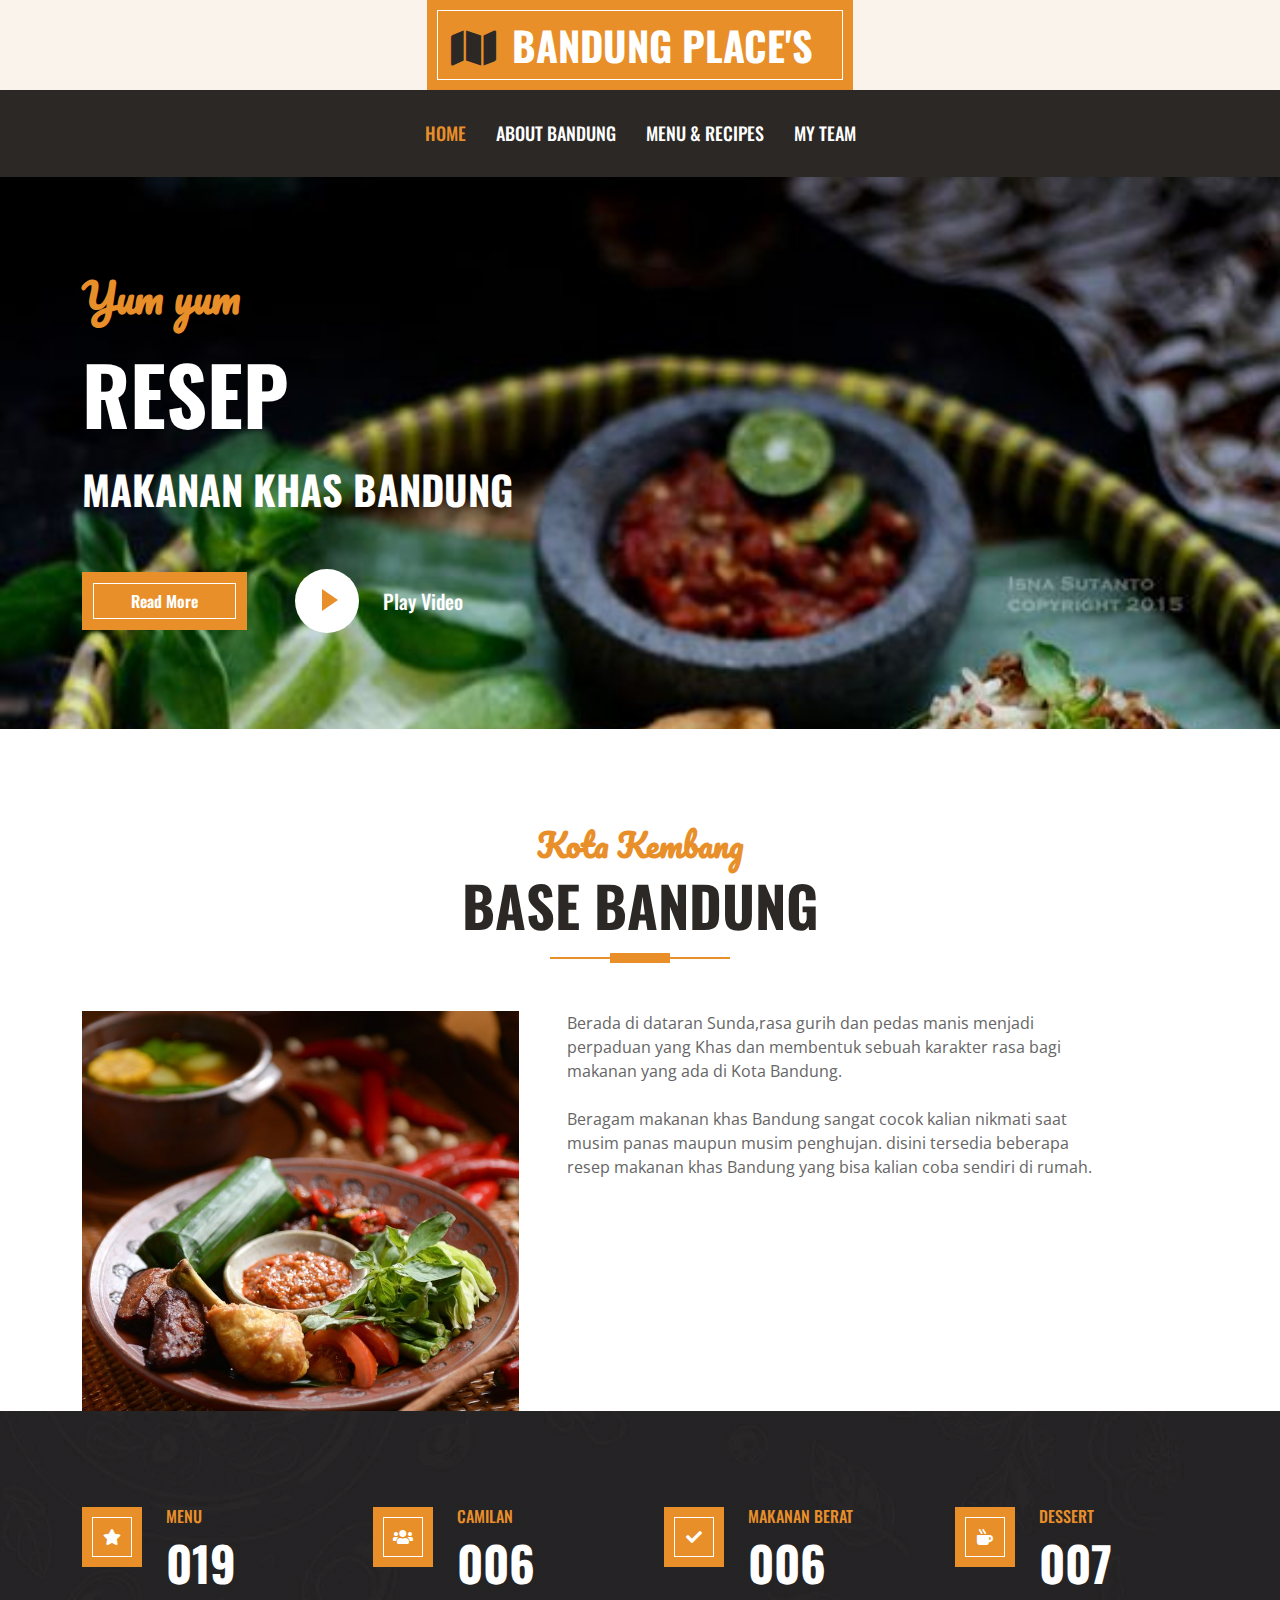
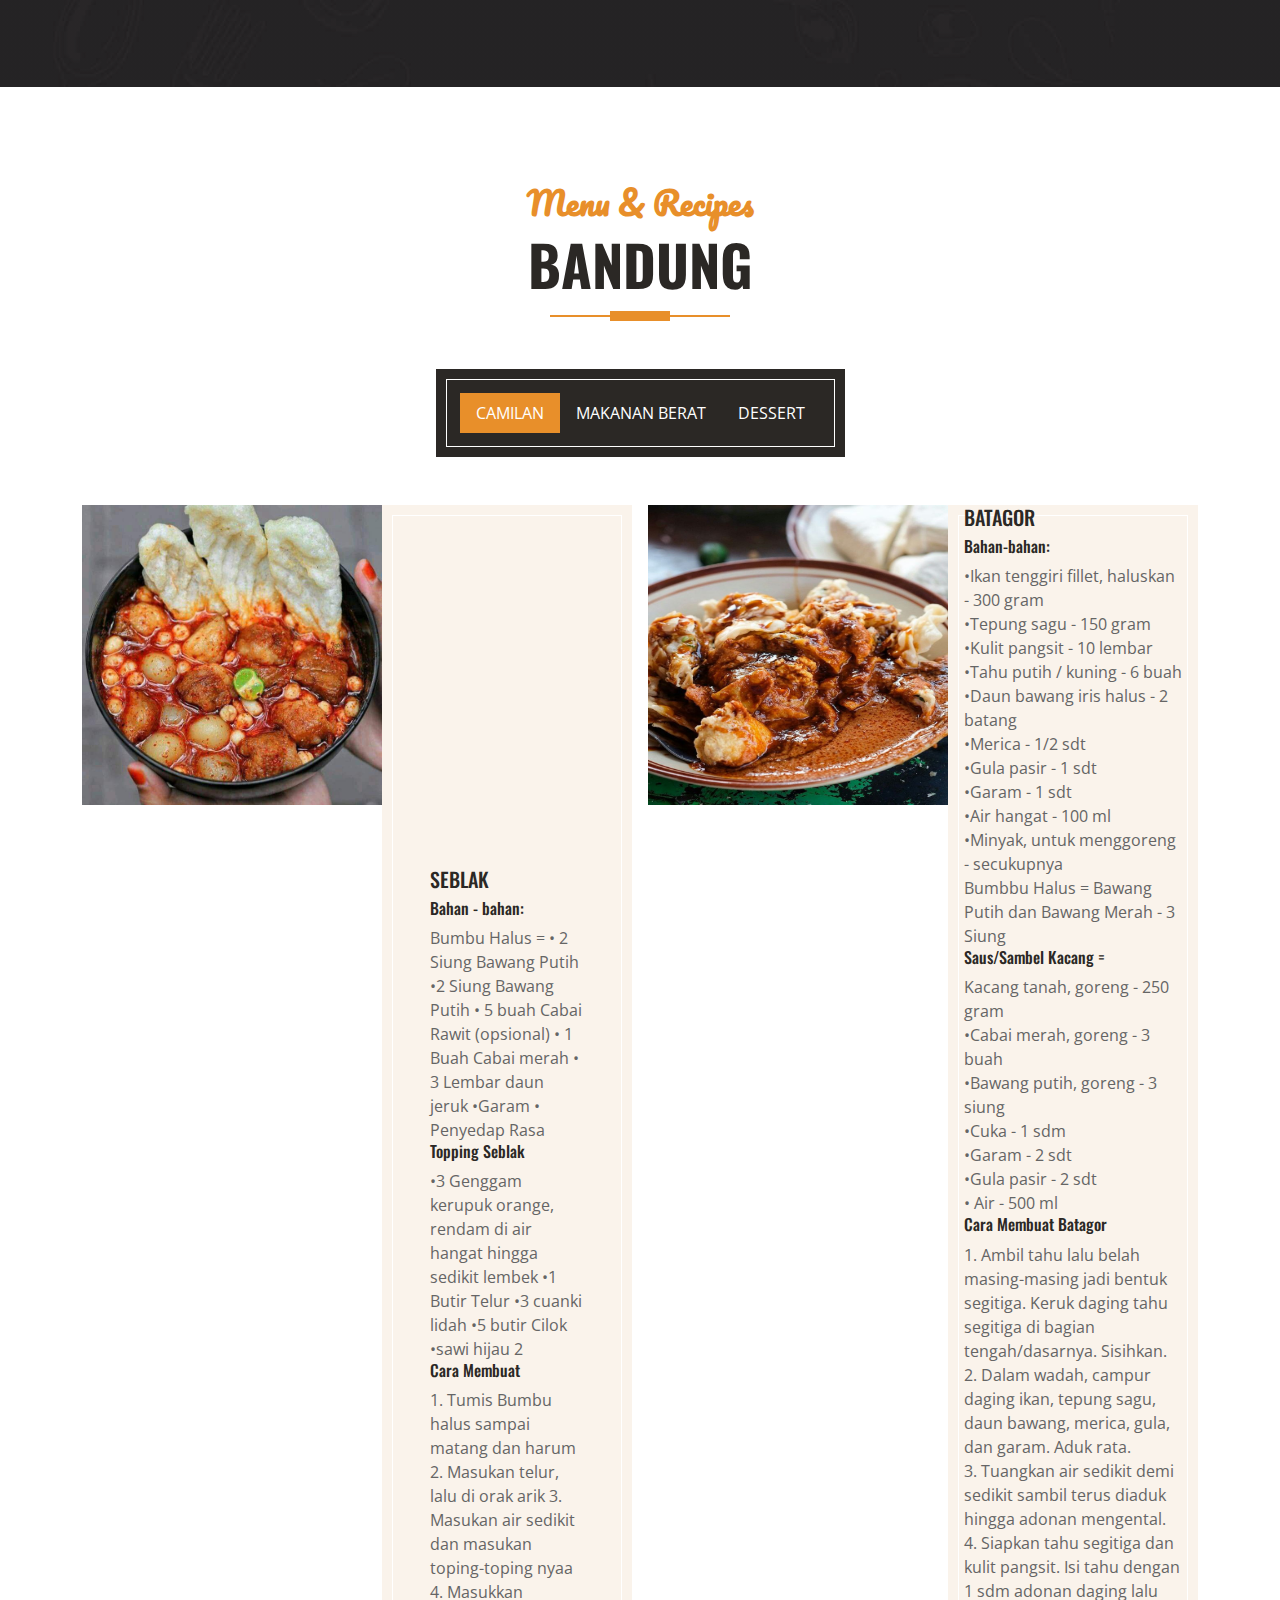
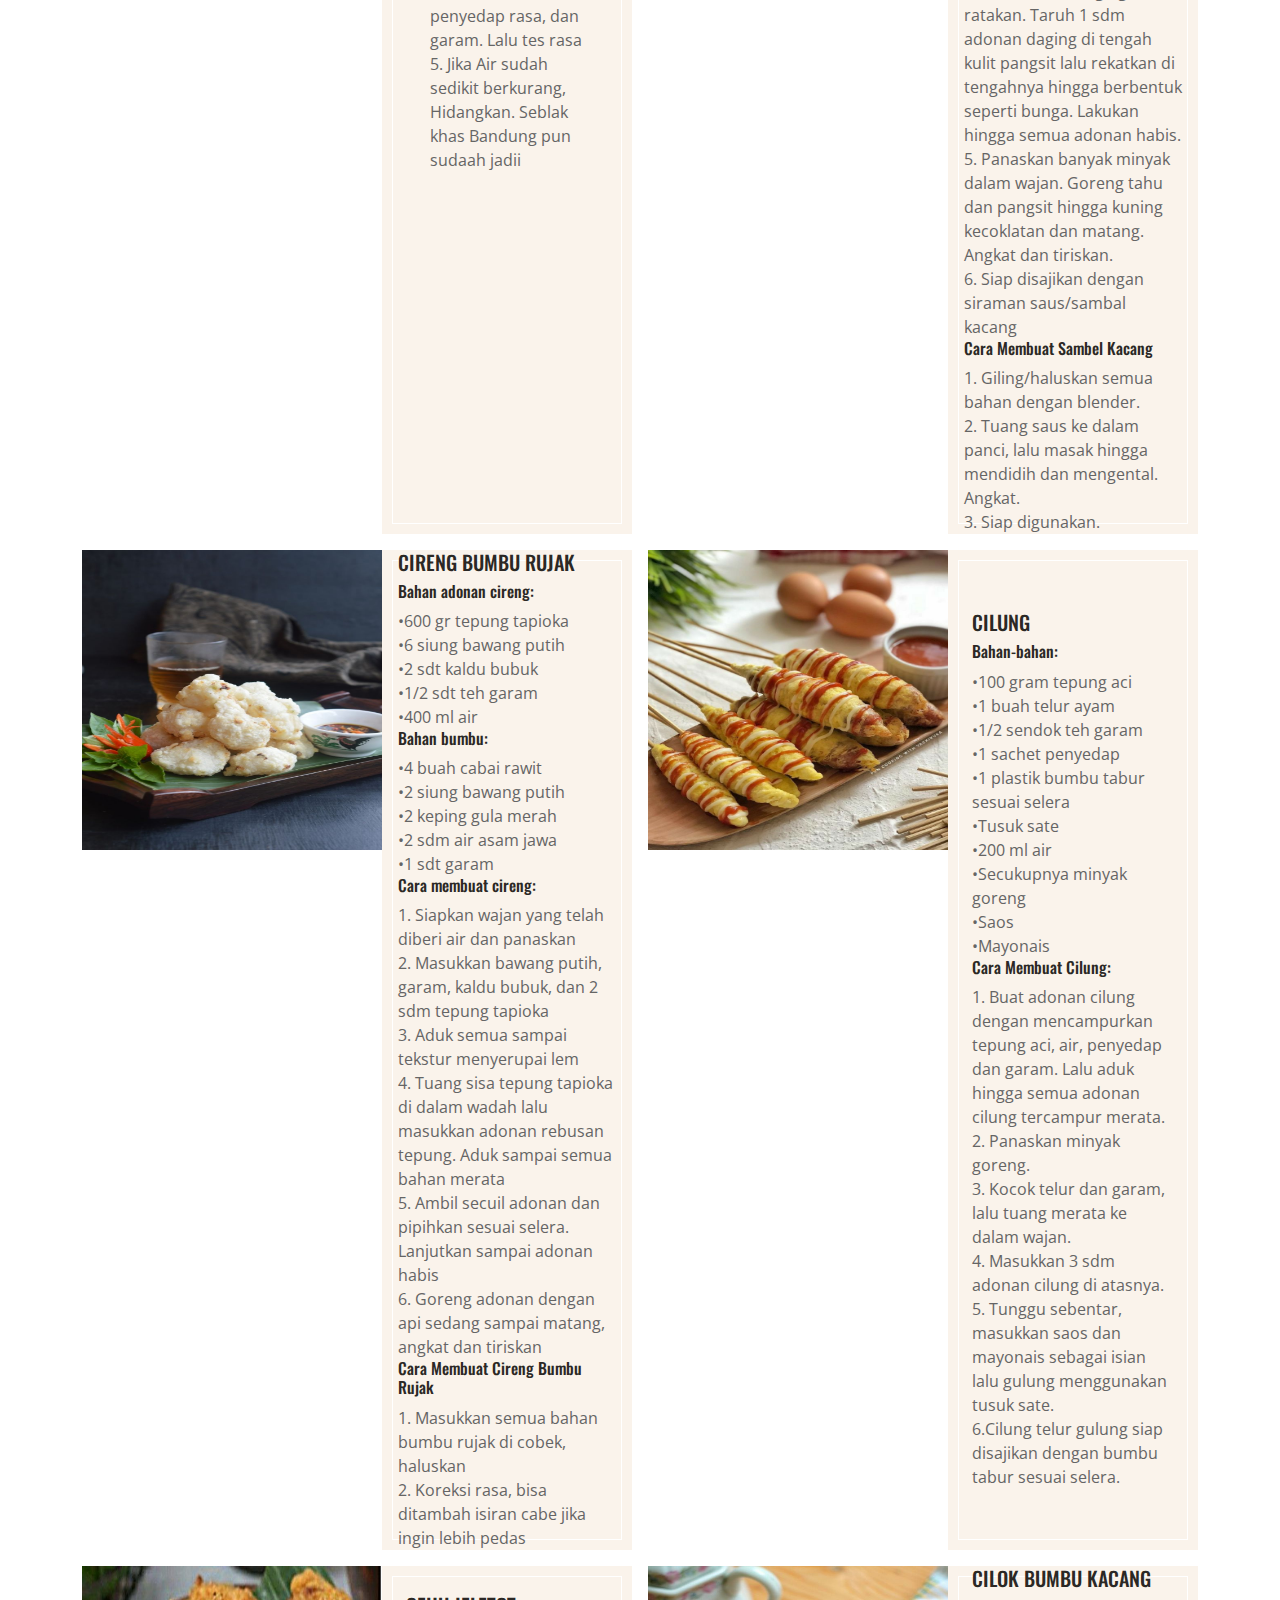
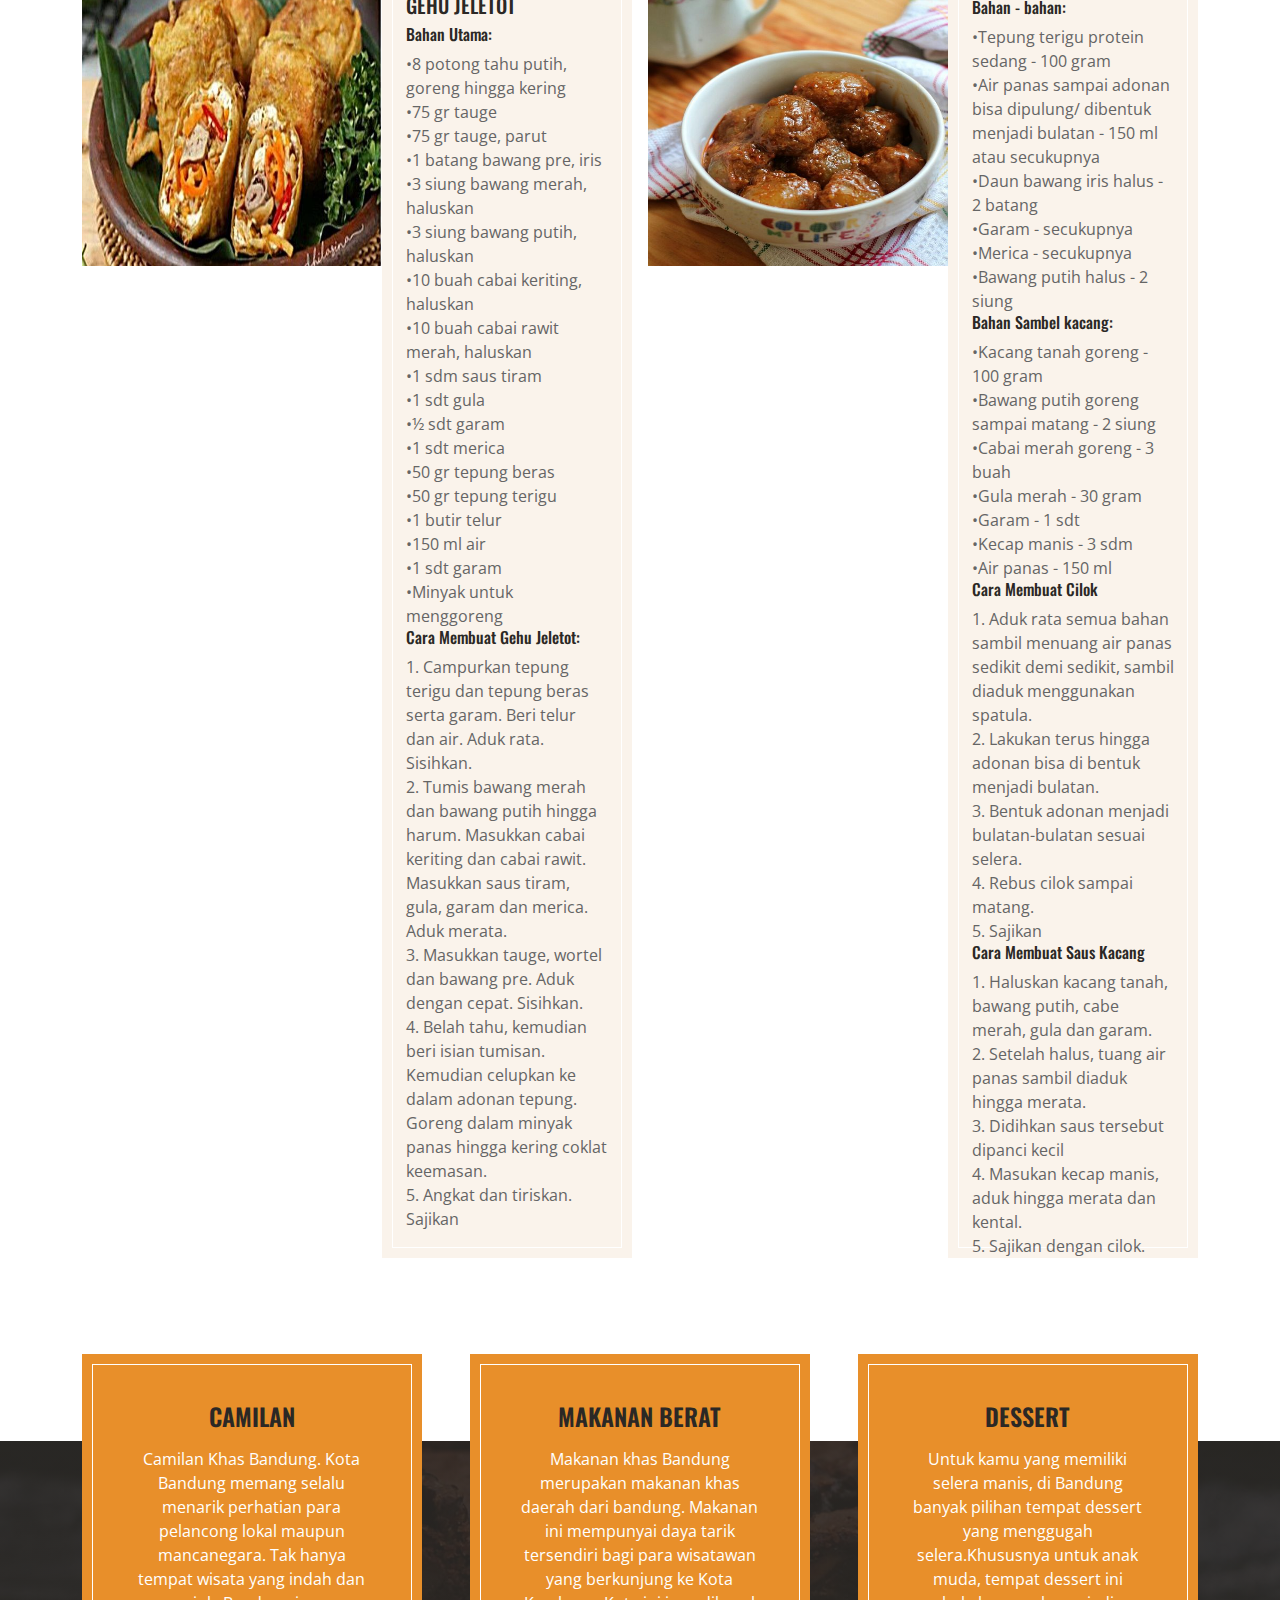
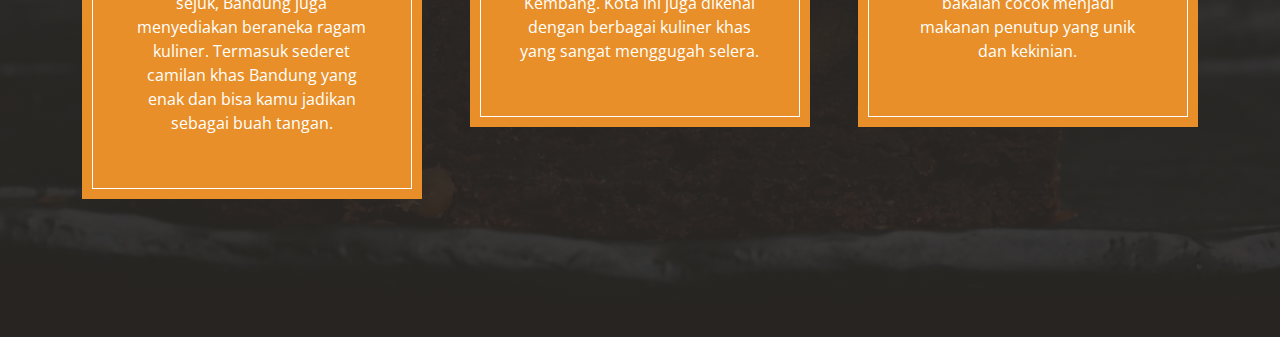
<file: index.html>
<!DOCTYPE html>
<html lang="en">

<head>
    <meta charset="utf-8">
    <title> Resep Makanan Khas Bandung </title>
    <meta content="width=device-width, initial-scale=1.0" name="viewport">
    <meta content="Free HTML Templates" name="keywords">
    <meta content="Free HTML Templates" name="description">

    <!-- Favicon -->
    <link href="img/nasi tutug.jpeg" rel="icon">

    <!-- Google Web Fonts -->
    <link rel="preconnect" href="https://fonts.googleapis.com">
    <link rel="preconnect" href="https://fonts.gstatic.com" crossorigin>
    <link href="https://fonts.googleapis.com/css2?family=Open+Sans:wght@400;600&family=Oswald:wght@500;600;700&family=Pacifico&display=swap" rel="stylesheet"> 

    <!-- Icon Font Stylesheet -->
    <link href="https://cdnjs.cloudflare.com/ajax/libs/font-awesome/5.10.0/css/all.min.css" rel="stylesheet">
    <link href="https://cdn.jsdelivr.net/npm/bootstrap-icons@1.4.1/font/bootstrap-icons.css" rel="stylesheet">

    <!-- Libraries Stylesheet -->
    <link href="lib/owlcarousel/assets/owl.carousel.min.css" rel="stylesheet">

    <!-- Customized Bootstrap Stylesheet -->
    <link href="css/bootstrap.min.css" rel="stylesheet">

    <!-- Template Stylesheet -->
    <link href="css/style.css" rel="stylesheet">
</head>

<body>
    <!-- Topbar Start -->
    <div class="container-fluid px-0 d-none d-lg-block">
        <div class="row gx-0">
            <div class="col-lg-4 text-center bg-secondary py-3">
                <div class="d-inline-flex align-items-center justify-content-center">
                    <div class="text-start">
                    </div>
                </div>
            </div>
            <div class="col-lg-4 text-center bg-primary border-inner py-3">
                <div class="d-inline-flex align-items-center justify-content-center">
                    <a href="index.html" class="navbar-brand">
                        <h1 class="m-0 text-uppercase text-white"><i class="fa fa-map text-dark me-3"></i>Bandung Place's</h1>
                    </a>
                </div>
            </div>
            <div class="col-lg-4 text-center bg-secondary py-3">
                <div class="d-inline-flex align-items-center justify-content-center">
                    <div class="text-start">
                    </div>
                </div>
            </div>
        </div>
    </div>
    <!-- Topbar End -->


    <!-- Navbar Start -->
    <nav class="navbar navbar-expand-lg bg-dark navbar-dark shadow-sm py-3 py-lg-0 px-3 px-lg-0">
        <a href="index.html" class="navbar-brand d-block d-lg-none">
            <h1 class="m-0 text-uppercase text-white"><img src="logosma.png" alt="Girl in a jacket" width="100" height="100" > Biang Lala</h1>
        </a>
        <button class="navbar-toggler" type="button" data-bs-toggle="collapse" data-bs-target="#navbarCollapse">
            <span class="navbar-toggler-icon"></span>
        </button>
        <div class="collapse navbar-collapse" id="navbarCollapse">
            <div class="navbar-nav ms-auto mx-lg-auto py-0">
                <a href="index.html" class="nav-item nav-link active">Home</a>
                <a href="about.html" class="nav-item nav-link">About Bandung</a>
                <a href="menu.html" class="nav-item nav-link">Menu & Recipes</a>
                <a href="team.html" class="nav-item nav-link">My Team</a>
            </div>
        </div>
    </nav>
    <!-- Navbar End -->


<!-- Hero Start -->
<div class="container-fluid bg-primary py-5 mb-5 hero-header">
    <div class="container py-5">
        <div class="row justify-content-start">
            <div class="col-lg-8 text-center text-lg-start">
                <h1 class="font-secondary text-primary mb-4">Yum yum</h1>
                <h1 class="display-1 text-uppercase text-white mb-4">Resep</h1>
                <h1 class="text-uppercase text-white">Makanan Khas Bandung</h1>
                <div class="d-flex align-items-center justify-content-center justify-content-lg-start pt-5">
                    <a href="" class="btn btn-primary border-inner py-3 px-5 me-5">Read More</a>
                    <button type="button" class="btn-play" data-bs-toggle="modal"
                        data-bs-target="#videoModal">
                        <span></span>
                    </button>
                    <h5 class="font-weight-normal text-white m-0 ms-4 d-none d-sm-block">Play Video</h5>
                </div>
            </div>
        </div>
    </div>
</div>
<!-- Hero End -->

<!-- Video Modal Start -->
<div class="modal fade" id="videoModal" tabindex="-1" aria-labelledby="exampleModalLabel" aria-hidden="true">
    <div class="modal-dialog modal-dialog-centered">
        <div class="modal-content rounded-0">
            <div class="modal-header">
                <h5 class="modal-title" id="exampleModalLabel">Youtube Video</h5>
                <button type="button" class="btn-close" data-bs-dismiss="modal" aria-label="Close"></button>
            </div>
            <div class="modal-body">
                <!-- 16:9 aspect ratio -->
                <div class="ratio ratio-16x9">
                    <iframe class="embed-responsive-item" src="https://www.youtube.com/embed/JklPd0CkBPs" allowfullscreen></iframe>
                </div>
            </div>
        </div>
    </div>
</div>
<!-- Video Modal End -->




    <!-- About Start -->
    <div class="container-fluid pt-5">
        <div class="container">
            <div class="section-title position-relative text-center mx-auto mb-5 pb-3" style="max-width: 600px;">
                <h2 class="text-primary font-secondary">Kota Kembang</h2>
                <h1 class="display-4 text-uppercase">Base Bandung</h1>
            </div>
            <div class="row gx-5">
                <div class="col-lg-5 mb-5 mb-lg-0" style="min-height: 400px;">
                    <div class="position-relative h-100">
                        <img class="position-absolute w-100 h-100" src="img/Nasi Timbel.jpeg" style="object-fit: cover;">
                    </div>
                </div>
                <div class="col-lg-6 pb-5">
                    <p class="mb-4">Berada di dataran Sunda,rasa gurih dan pedas manis menjadi perpaduan yang
                        Khas dan membentuk sebuah karakter rasa bagi makanan yang ada di Kota Bandung.</p>
                    <p class="mb-0">Beragam makanan khas Bandung sangat cocok kalian nikmati saat musim panas maupun musim penghujan.
                        disini tersedia beberapa resep makanan khas Bandung yang bisa kalian coba sendiri di rumah.</p>
                            </div>
                        </div>
                        </div>
                    </div>
                </div>
            </div>
        </div>
    </div>
    <!-- About End -->


    <!-- Facts Start -->
    <div class="container-fluid bg-img py-5 mb-5">
        <div class="container py-5">
            <div class="row gx-5 gy-4">
                <div class="col-lg-3 col-md-6">
                    <div class="d-flex">
                        <div class="bg-primary border-inner d-flex align-items-center justify-content-center mb-3" style="width: 60px; height: 60px;">
                            <i class="fa fa-star text-white"></i>
                        </div>
                        <div class="ps-4">
                            <h6 class="text-primary text-uppercase">Menu</h6>
                            <h1 class="display-5 text-white mb-0" data-toggle="counter-up">019</h1>
                        </div>
                    </div>
                </div>
                <div class="col-lg-3 col-md-6">
                    <div class="d-flex">
                        <div class="bg-primary border-inner d-flex align-items-center justify-content-center mb-3" style="width: 60px; height: 60px;">
                            <i class="fa fa-users text-white"></i>
                        </div>
                        <div class="ps-4">
                            <h6 class="text-primary text-uppercase">Camilan</h6>
                            <h1 class="display-5 text-white mb-0" data-toggle="counter-up">006</h1>
                        </div>
                    </div>
                </div>
                <div class="col-lg-3 col-md-6">
                    <div class="d-flex">
                        <div class="bg-primary border-inner d-flex align-items-center justify-content-center mb-3" style="width: 60px; height: 60px;">
                            <i class="fa fa-check text-white"></i>
                        </div>
                        <div class="ps-4">
                            <h6 class="text-primary text-uppercase">Makanan Berat</h6>
                            <h1 class="display-5 text-white mb-0" data-toggle="counter-up">006</h1>
                        </div>
                    </div>
                </div>
                <div class="col-lg-3 col-md-6">
                    <div class="d-flex">
                        <div class="bg-primary border-inner d-flex align-items-center justify-content-center mb-3" style="width: 60px; height: 60px;">
                            <i class="fa fa-mug-hot text-white"></i>
                        </div>
                        <div class="ps-4">
                            <h6 class="text-primary text-uppercase">Dessert</h6>
                            <h1 class="display-5 text-white mb-0" data-toggle="counter-up">007</h1>
                        </div>
                    </div>
                </div>
            </div>
        </div>
    </div>
    <!-- Facts End -->


    <!-- Products Start -->
    <div class="container-fluid about py-5">
        <div class="container">
            <div class="section-title position-relative text-center mx-auto mb-5 pb-3" style="max-width: 600px;">
                <h2 class="text-primary font-secondary">Menu & Recipes </h2>
                <h1 class="display-4 text-uppercase">Bandung</h1>
            </div>
            <div class="tab-class text-center">
                <ul class="nav nav-pills d-inline-flex justify-content-center bg-dark text-uppercase border-inner p-4 mb-5">
                    <li class="nav-item">
                        <a class="nav-link text-white active" data-bs-toggle="pill" href="#tab-1">Camilan</a>
                    </li>
                    <li class="nav-item">
                        <a class="nav-link text-white" data-bs-toggle="pill" href="#tab-2">Makanan Berat</a>
                    </li>
                    <li class="nav-item">
                        <a class="nav-link text-white" data-bs-toggle="pill" href="#tab-3">Dessert</a>
                    </li>
                </ul>
                <div class="tab-content">
                    <div id="tab-1" class="tab-pane fade show p-0 active">
                        <div class="row g-3">
                            <div class="col-lg-6">
                                <div class="d-flex h-100">
                                    <div class="flex-shrink-0">
                                        <img class="img-fluid" src="img/seblak.jpeg" alt="" style="width: 300px; height: 300px;">
                                    </div>
                                    <div class="d-flex flex-column justify-content-center text-start bg-secondary border-inner px-5">
                                        <h5 class="text-uppercase">Seblak</h5>
                                        <span>
                                           <h6> Bahan - bahan: </h6>                                            
                                           <span>Bumbu Halus =</span> 
                                           <span> • 2 Siung Bawang Putih</span>
                                           <span>•2 Siung Bawang Putih</span>      
                                           <span>• 5 buah Cabai Rawit (opsional)</span> 
                                          <span>• 1 Buah Cabai merah</span>
                                          <span>• 3 Lembar daun jeruk </span>
                                          <span>•Garam</span>
                                          <span>• Penyedap Rasa</span>
                                         <h6 >Topping Seblak</h6>                    
                                         <span>•3 Genggam kerupuk orange, rendam di air hangat hingga sedikit lembek</span> 
                                         <span>•1 Butir Telur</span>
                                         <span>•3 cuanki lidah</span>
                                         <span>•5 butir Cilok</span>
                                         <span>•sawi hijau 2</span>
                                         <h6>Cara Membuat</h6> 
                                         <span>1. Tumis Bumbu halus sampai matang dan harum</span>
                                         <span>2. Masukan telur, lalu di orak arik</span>
                                         <span>3. Masukan air sedikit dan masukan toping-toping nyaa</span>
                                         <span>4. Masukkan penyedap rasa, dan garam. Lalu tes rasa</span>
                                         <span>5. Jika Air sudah sedikit berkurang, Hidangkan. Seblak khas Bandung pun sudaah jadii</span>
                                    </div>
                                </div>
                            </div>
                            <div class="col-lg-6">
                                <div class="d-flex h-100">
                                    <div class="flex-shrink-0">
                                        <img class="img-fluid" src="img/batagor.jpeg" alt="" style="width: 300px; height: 300px;">
                                    </div>
                                    <div class="d-flex flex-column justify-content-center text-start bg-secondary border-inner px-3">
                                        <h5 class="text-uppercase">Batagor</h5>
                                        <h6>Bahan-bahan: </h6>
                                        <span>•Ikan tenggiri fillet, haluskan - 300 gram</span>
                                        <span>•Tepung sagu - 150 gram</span>
                                        <span>•Kulit pangsit - 10 lembar</span>
                                        <span>•Tahu putih / kuning - 6 buah</span>
                                        <span>•Daun bawang iris halus - 2 batang</span>
                                        <span>•Merica - 1/2 sdt</span>
                                        <span>•Gula pasir - 1 sdt</span>
                                        <span>•Garam - 1 sdt</span>
                                        <span>•Air hangat - 100 ml</span>
                                        <span>•Minyak, untuk menggoreng - secukupnya</span>
                                        <span>Bumbbu Halus = Bawang Putih dan Bawang Merah - 3 Siung</span>
                                        <h6>Saus/Sambel Kacang =</h6>
                                        <span>Kacang tanah, goreng - 250 gram</span>
                                        <span>•Cabai merah, goreng - 3 buah</span>
                                        <span>•Bawang putih, goreng - 3 siung</span>
                                        <span>•Cuka - 1 sdm</span>
                                        <span>•Garam - 2 sdt</span>
                                        <span>•Gula pasir - 2 sdt</span>
                                        <span>• Air - 500 ml</span>
                                        <h6>Cara Membuat Batagor</h6>
                                        <span>1. Ambil tahu lalu belah masing-masing jadi bentuk segitiga. Keruk daging tahu segitiga di bagian tengah/dasarnya. Sisihkan.</span>
                                        <span>2. Dalam wadah, campur daging ikan, tepung sagu, daun bawang, merica, gula, dan garam. Aduk rata.</span>
                                        <span>3. Tuangkan air sedikit demi sedikit sambil terus diaduk hingga adonan mengental.</span>
                                        <span>4. Siapkan tahu segitiga dan kulit pangsit. Isi tahu dengan 1 sdm adonan daging lalu ratakan. Taruh 1 sdm adonan daging di tengah kulit pangsit lalu rekatkan di tengahnya hingga berbentuk seperti bunga. Lakukan hingga semua adonan habis.</span>
                                        <span>5. Panaskan banyak minyak dalam wajan. Goreng tahu dan pangsit hingga kuning kecoklatan dan matang. Angkat dan tiriskan.</span>
                                        <span>6. Siap disajikan dengan siraman saus/sambal kacang</span>
                                        <h6>Cara Membuat Sambel Kacang</h6>
                                        <span>1. Giling/haluskan semua bahan dengan blender.</span>
                                        <span>2. Tuang saus ke dalam panci, lalu masak hingga mendidih dan mengental. Angkat.</span>
                                        <span>3. Siap digunakan.</span>
                                    </div>
                                </div>
                            </div>
                            <div class="col-lg-6">
                                <div class="d-flex h-100">
                                    <div class="flex-shrink-0">
                                        <img class="img-fluid" src="img/Variasi Cireng.jpeg" alt="" style="width: 300px; height: 300px;">
                                    </div>
                                    <div class="d-flex flex-column justify-content-center text-start bg-secondary border-inner px-3">
                                        <h5 class="text-uppercase">Cireng Bumbu Rujak</h5>
                                        <h6> Bahan adonan cireng:</h6>
                                        <span>•600 gr tepung tapioka</span>
                                        <span>•6 siung bawang putih</span>
                                        <span>•2 sdt kaldu bubuk</span>
                                        <span>•1/2 sdt teh garam</span>
                                        <span>•400 ml air</span>
                                        <h6>Bahan bumbu:</h6>
                                        <span>•4 buah cabai rawit</span>                               
                                        <span>•2 siung bawang putih</span>
                                        <span>•2 keping gula merah</span>
                                        <span>•2 sdm air asam jawa</span>
                                        <span>•1 sdt garam</span>
                                        <h6>Cara membuat cireng:</h6>
                                        <span>1. Siapkan wajan yang telah diberi air dan panaskan</span>
                                        <span>2. Masukkan bawang putih, garam, kaldu bubuk, dan 2 sdm tepung tapioka</span>
                                        <span>3. Aduk semua sampai tekstur menyerupai lem</span>
                                        <span>4. Tuang sisa tepung tapioka di dalam wadah lalu masukkan adonan rebusan tepung. Aduk sampai semua bahan merata</span>
                                        <span>5. Ambil secuil adonan dan pipihkan sesuai selera. Lanjutkan sampai adonan habis</span>
                                        <span>6. Goreng adonan dengan api sedang sampai matang, angkat dan tiriskan</span>
                                        <h6>Cara Membuat Cireng Bumbu Rujak</h6>
                                        <span>1. Masukkan semua bahan bumbu rujak di cobek, haluskan</span>
                                        <span>2. Koreksi rasa, bisa ditambah isiran cabe jika ingin lebih pedas</span>
                                    </div>
                                </div>
                            </div>
                            <div class="col-lg-6">
                                <div class="d-flex h-100">
                                    <div class="flex-shrink-0">
                                        <img class="img-fluid" src="img/cilung.jpeg" alt="" style="width: 300px; height: 300px;">
                                    </div>
                                    <div class="d-flex flex-column justify-content-center text-start bg-secondary border-inner px-4">
                                        <h5 class="text-uppercase">Cilung</h5>
                                        <h6>Bahan-bahan: </h6>
                                        <span>•100 gram tepung aci</span>
                                        <span>•1 buah telur ayam</span>
                                        <span>•1/2 sendok teh garam</span>
                                        <span>•1 sachet penyedap</span>
                                        <span>•1 plastik bumbu tabur sesuai selera</span>
                                        <span>•Tusuk sate</span>
                                        <span>•200 ml air</span>
                                        <span>•Secukupnya minyak goreng</span>
                                        <span>•Saos</span>
                                        <span>•Mayonais</span>
                                        <h6>Cara Membuat Cilung:</h6>
                                        <span>1. Buat adonan cilung dengan mencampurkan tepung aci, air, penyedap dan garam. Lalu aduk hingga semua adonan cilung tercampur merata.</span>
                                        <span>2. Panaskan minyak goreng.</span>
                                        <span>3. Kocok telur dan garam, lalu tuang merata ke dalam wajan.</span>
                                        <span>4. Masukkan 3 sdm adonan cilung di atasnya.</span>
                                        <span>5. Tunggu sebentar, masukkan saos dan mayonais sebagai isian lalu gulung menggunakan tusuk sate. </span>
                                        <span>6.Cilung telur gulung siap disajikan dengan bumbu tabur sesuai selera. </span>
                                    </div>
                                </div>
                            </div>
                            <div class="col-lg-6">
                                <div class="d-flex h-100">
                                    <div class="flex-shrink-0">
                                        <img class="img-fluid" src="img/tahu-jeletot.jpg" alt="" style="width: 300px; height: 300px;">
                                    </div>
                                    <div class="d-flex flex-column justify-content-center text-start bg-secondary border-inner px-4">
                                        <h5 class="text-uppercase">Gehu Jeletot</h5>
                                        <h6>Bahan Utama: </h6>
                                        <span>•8 potong tahu putih, goreng hingga kering</span>
                                        <span>•75 gr tauge</span>
                                        <span>•75 gr tauge, parut</span>
                                        <span>•1 batang bawang pre, iris</span>
                                        <span>•3 siung bawang merah, haluskan</span>
                                        <span>•3 siung bawang putih, haluskan</span>
                                        <span>•10 buah cabai keriting, haluskan</span>
                                        <span>•10 buah cabai rawit merah, haluskan</span>
                                        <span>•1 sdm saus tiram</span>
                                        <span>•1 sdt gula</span>
                                        <span>•½ sdt garam</span>
                                        <span>•1 sdt merica</span>
                                        <span>•50 gr tepung beras</span>
                                        <span>•50 gr tepung terigu</span>
                                        <span>•1 butir telur</span>
                                        <span>•150 ml air</span>
                                        <span>•1 sdt garam</span>
                                        <span>•Minyak untuk menggoreng</span>
                                        <h6>Cara Membuat Gehu Jeletot:</h6>
                                        <span>1. Campurkan tepung terigu dan tepung beras serta garam. Beri telur dan air. Aduk rata. Sisihkan.</span>
                                        <span>2. Tumis bawang merah dan bawang putih hingga harum. Masukkan cabai keriting dan cabai rawit. Masukkan saus tiram, gula, garam dan merica. Aduk merata.</span>
                                        <span>3. Masukkan tauge, wortel dan bawang pre. Aduk dengan cepat. Sisihkan.</span>
                                        <span>4. Belah tahu, kemudian beri isian tumisan. Kemudian celupkan ke dalam adonan tepung. Goreng dalam minyak panas hingga kering coklat keemasan.</span>
                                        <span>5. Angkat dan tiriskan. Sajikan</span>
                                    </div>
                                </div>
                            </div>
                            <div class="col-lg-6">
                                <div class="d-flex h-100">
                                    <div class="flex-shrink-0">
                                        <img class="img-fluid" src="img/cilok.jpg" alt="" style="width: 300px; height: 300px;">
                                    </div>
                                    <div class="d-flex flex-column justify-content-center text-start bg-secondary border-inner px-4">
                                        <h5 class="text-uppercase">Cilok Bumbu Kacang</h5>
                                        <h6>Bahan - bahan: </h6>
                                        <span>•Tepung terigu protein sedang - 100 gram</span>
                                        <span>•Air panas sampai adonan bisa dipulung/ dibentuk menjadi bulatan - 150 ml atau secukupnya</span>
                                        <span>•Daun bawang iris halus - 2 batang</span>
                                        <span>•Garam - secukupnya</span>
                                        <span>•Merica - secukupnya</span>
                                        <span>•Bawang putih halus - 2 siung</span>
                                        <h6>Bahan Sambel kacang: </h6>
                                        <span>•Kacang tanah goreng - 100 gram</span>
                                        <span>•Bawang putih goreng sampai matang - 2 siung</span>
                                        <span>•Cabai merah goreng - 3 buah</span>
                                        <span>•Gula merah - 30 gram</span>
                                        <span>•Garam - 1 sdt</span>
                                        <span>•Kecap manis - 3 sdm</span>
                                        <span>•Air panas - 150 ml</span>
                                        <h6>Cara Membuat Cilok</h6>
                                        <span>1. Aduk rata semua bahan sambil menuang air panas sedikit demi sedikit, sambil diaduk menggunakan spatula. </span>
                                        <span>2. Lakukan terus hingga adonan bisa di bentuk menjadi bulatan. </span>
                                        <span>3. Bentuk adonan menjadi bulatan-bulatan sesuai selera. </span>
                                        <span>4. Rebus cilok sampai matang. </span>
                                        <span>5. Sajikan </span>
                                        <h6>Cara Membuat Saus Kacang</h6>
                                        <span>1. Haluskan kacang tanah, bawang putih, cabe merah, gula dan garam. </span>
                                        <span>2. Setelah halus, tuang air panas sambil diaduk hingga merata. </span>
                                        <span>3. Didihkan saus tersebut dipanci kecil </span>
                                        <span>4. Masukan kecap manis, aduk hingga merata dan kental. </span>
                                        <span>5. Sajikan dengan cilok. </span>
                                    </div>
                                </div>
                            </div>
                        </div>
                    </div>
                    <div id="tab-2" class="tab-pane fade show p-0">
                        <div class="row g-3">
                            <div class="col-lg-6">
                                <div class="d-flex h-100">
                                    <div class="flex-shrink-0">
                                        <img class="img-fluid" src="img/nasi tutug.jpeg" alt="" style="width: 300px; height: 300px;">
                                    </div>
                                    <div class="d-flex flex-column justify-content-center text-start bg-secondary border-inner px-4">
                                        <h5 class="text-uppercase">Nasi Tutug</h5>
                                        <h6>Bahan - bahan: </h6>
                                        <span>•Nasi putih - 2 piring</span>
                                        <span>•Oncom, hancurkan - 125 gram</span>
                                        <span>•Terasi - 1/4 sdt</span>
                                        <span>•Garam - 1/4 sdt</span>
                                        <span>•Minyak, untuk menumis - secukupnya</span>
                                        <h6>Bumbu Halus: </h6>
                                        <span>•Bawang merah - 7 butir</span>
                                        <span>•Bawang putih - 4 siung</span>
                                        <span>•Cabai keriting - 2 buah</span>
                                        <span>•Cabai keriting - 2 buah</span>
                                        <span>•Kencur - 3 cm</span>
                                        <h6>Pelengkap= </h6>
                                        <span>Ayam goreng,Lalapan sayur,Sambal- secukupnya</span>
                                        <h6>Cara Membuat Nasi Tutug: </h6>
                                        <span>1. Tumis bumbu halus dan terasi hingga harum.</span>
                                        <span>2. Masukkan oncom. Aduk rata. </span>
                                        <span>3. Bumbui dengan garam. Masak sampai bumbu tercampur rata dan oncom jadi kering. Koreksi rasanya. Matikan api. </span>
                                        <span>4. Masukkan nasi putih dan campur rata. </span>
                                        <span>5. Siap disajikan. </span>
                                    </div>
                                </div>
                            </div>
                            <div class="col-lg-6">
                                <div class="d-flex h-100">
                                    <div class="flex-shrink-0">
                                        <img class="img-fluid" src="img/Soto Bandung Masako.jpeg" alt="" style="width: 300px; height: 300px;">
                                    </div>
                                    <div class="d-flex flex-column justify-content-center text-start bg-secondary border-inner px-4">
                                        <h5 class="text-uppercase">Soto Bandung</h5>
                                        <h6></h6>
                                        <span>•Daging sapi tetelan dan khas dalam, potong-potong - 500 gram</span>
                                        <span>•Air - 2500 ml</span>
                                        <span>•Buah lobak kupas kulitnya - 2 buah</span>
                                        <span>•Lengkoas geprak - 3 cm</span>
                                        <span>•Garam - 1 sdt</span>
                                        <span>•Gula pasir - 1 sdt</span>
                                        <span>•Daun jeruk purut sobek-sobek - 3 lembar</span>
                                        <span>•Merica bubuk - 1/4 sdt</span>
                                        <span>•Bumbu Halus = Bawang merah,Bawang putih - 5 siung</span>
                                        <h6>Bahan Pelengkap: </h6>
                                        <span>•Kedelai rendam minimal 2 jam lalu goreng hingga kering - 50 gram</span>
                                        <span>•Daun bawang , daun seledri iris halus - Secukupnya </span>
                                        <span>•Bawang goreng, kecap manis, jeruk nipis - Secukupnya</span>
                                        <h6>Cara Mebuat Soto Bandung: </h6>
                                        <span>1. Rebus air hingga mendidih. </span>
                                        <span>2. Masukkan daging biarkan sampai mendidih dan keluar kotorannya, lalu buang airnya. </span>
                                        <span>3. Rebus kembali air sampai mendidih. </span>
                                        <span>4. Masukan bumbu halus yang sudah di tumis, daun salam, jahe, lengkuas, daun jeruk dan daging.  Masak sampai daging empuk. </span>
                                        <span>5. Lalu masukan lobak, garam, gula, dan merica, masak hingga lobak matang. </span>
                                        <span>6. Sajikan dengan pelengkapnya. </span>
                                    </div>
                                </div>
                            </div>
                            <div class="col-lg-6">
                                <div class="d-flex h-100">
                                    <div class="flex-shrink-0">
                                        <img class="img-fluid" src="img/lontong kari.jpg" alt="" style="width: 300px; height: 300px;">
                                    </div>
                                    <div class="d-flex flex-column justify-content-center text-start bg-secondary border-inner px-4">
                                        <h5 class="text-uppercase">Lontong Kari</h5>
                                        <h6>Bahan - bahan: </h6>
                                        <span>•250 gr daging sapi,rebus hingga empuk potong sesuai selera</span>
                                        <span>•5 lbr daun jeruk</span>
                                        <span>•3 lbr daun salam</span>
                                        <span>•1 btg sereh</span>
                                        <span>•3 bh cengkeh</span>
                                        <span>•Garam,gula, dan merica</span>
                                        <span>•1 santan instan, dan secukupnya air</span>
                                        <span>Bumbu Halus= </span>
                                        <span>•3 bh cabe merah, buang bijinya</span>
                                        <span>•3 siung bawang putih</span>
                                        <span>•7 bh bawang merah</span>
                                        <span>•lengkuas,jahe, dan kunyit - 1 ruas</span>
                                        <span>•l5 butir kemiri</span>
                                        <h6>Pelengkap dan Taburan</h6>
                                        <span>•Lontong/ketupat, bawang goreng</span>
                                        <span>•Seledri, dirajang</span>
                                        <span>•Kacang tanah goreng, emping</span>
                                        <span>•Sambel, jeruk limau</span>
                                        <span>•Telur (oppsional)</span>
                                        <h6>Cara Membuat Soto Bandung: </h6>
                                        <span>1. Didihkan air.. Masukkan daging rebus yg sudah d potong potong </span>
                                        <span>2. Tumis bumbu halus hingga harum.. Masukkan daun salam, daun jeruk, sereh, cengkeh.. Matangkan bumbu tuang ke dalam rebusan daging </span>
                                        <span>3. Tambahkan garam gula merica.. Tes rasa.. Tuangkan santan.. Matikan api</span>
                                        <span>4. Susun lontong di piring.. Tuangi dengan kuah kari.. Tambahkan bahan pelengkap.. Taaraaa.. Siap d sajikan..selamat mencoba yaa 😍</span>
                                    </div>
                                </div>
                            </div>
                            <div class="col-lg-6">
                                <div class="d-flex h-100">
                                    <div class="flex-shrink-0">
                                        <img class="img-fluid" src="img/lotek.jpeg" alt="" style="width: 300px; height: 300px;">
                                    </div>
                                    <div class="d-flex flex-column justify-content-center text-start bg-secondary border-inner px-4">
                                        <h5 class="text-uppercase">Lotek</h5>
                                        <h6>Bahan - bahan: </h6>
                                        <span>•Kangkung dan Bayam - 1 ikat</span>
                                        <span>•Tauge dan Kacang panjang - 100 gr</span>
                                        <span>•Kol dan Labu siam - masing 100 gr</span>
                                        <span>Bumbu Halus = </span>
                                        <span>•Kacang tanah, goreng - 100 gram</span>
                                        <span>•Bawang putih - 1 siung</span>
                                        <span>•Kencur - 3 cm</span>
                                        <span>•Cabai rawit - 3 buah</span>
                                        <span>•Terasi, goreng - 1/2 sdt</span>
                                        <span>•Garam dan Gula merah - 1 sdt</span>
                                        <span>•Air asam - 1 sdm</span>
                                        <span>•Jeruk limau, ambil airnya - 1 buah</span>
                                        <span>•Air matang - secukupnya</span>
                                        <span>Pelengkap= Bawang merah goreng dan kerupuk - secukupnya</span>
                                        <h6>Cara Membuat Lotek: </h6>
                                        <span>1. Siapkan semua sayuran. Petik dan potong-potong kangkung serta  daun bayam. Cuci bersih dan tiriskan. Cuci bersih tauge, kacang panjang, kol, dan labu siam. Potong-potong kacang panjang dan kol. Iris kecil labu siam. </span>
                                        <span>2. Rebus masing-masing sayuran. Angkat dan tiriskan. </span>
                                        <span>3.  Haluskan bawang putih, kencur, cabai rawit, dan garam. </span>
                                        <span>4. Tambahkan kacang tanah goreng dan gula merah. Haluskan kembali. </span>
                                        <span>5. Tuang air asam, air perasan jeruk limau, dan air matang secukupnya hingga saus berubah jadi pasta.</span>
                                        <span>6. Masukan sayur rebus. Aduk rata hingga sayur terlumuri oleh saus seluruhnya.</span>
                                        <span>7. Tata di piring dan siap disajikan bersama bahan pelengkap. </span>
                                    </div>
                                </div>
                            </div>
                            <div class="col-lg-6">
                                <div class="d-flex h-100">
                                    <div class="flex-shrink-0">
                                        <img class="img-fluid" src="img/Nasi Timbel.jpeg" alt="" style="width: 300px; height: 300px;">
                                    </div>
                                    <div class="d-flex flex-column justify-content-center text-start bg-secondary border-inner px-4">
                                        <h5 class="text-uppercase">Nasi Timbel</h5>
                                        <h6>Bahan - bahan: </h6>
                                        <span>•Beras - 300 gram</span>
                                        <span>•Air - 500 ml</span>
                                        <span>•Daun pisang, untuk membungkus - secukupnya</span>
                                        <h6>Pelengkap: </h6>
                                        <span>•Ayam goreng - 4 potong</span>
                                        <span>•Tahu goreng dan Tenpe goreng - 4 potong</span>
                                        <span>•Selada - 1 ikat</span>
                                        <span>• Mentimun, dipotong-potong - 1 buah</span>
                                        <span>•Daun kemangi, dipetik daunnya - 1 ikat</span>
                                        <span>•Sambal terasi - secukupnya</span>
                                        <h6>Cara Membuat Nasi Timbel: </h6>
                                        <span>1. Cuci beras sampai bersih. </span>
                                        <span>2. Didihkan air dalam panci, lalu masukan beras dan aduk sampai air meresap. </span>
                                        <span>3. Matikan api, diamkan selama 10 menit. </span>
                                        <span>4. Kukus beras selama 30 menit sampai matang. Angkat. </span>
                                        <span>5. Ambil selembar daun pisang dan taruh 5 sendok makan nasi. Gulung daun pisang. Puntir ujung daun kanan dan kiri. Masukkan ke bagian tengah sambil didorong ke dalam. </span>
                                        <span>6. Sajikan nasi timbel bersama pelengkapnya. </span>
                                    </div>
                                </div>
                            </div>
                            <div class="col-lg-6">
                                <div class="d-flex h-100">
                                    <div class="flex-shrink-0">
                                        <img class="img-fluid" src="img/mie kocok.jpg" alt="" style="width: 300px; height: 300px;">
                                    </div>
                                    <div class="d-flex flex-column justify-content-center text-start bg-secondary border-inner px-4">
                                        <h5 class="text-uppercase">Mie Kocok</h5>
                                        <h6>Bahan - bahan: </h6>
                                        <span>•Kaki sapi, cuci bersih - 1 buah</span>
                                        <span>•Air - 3 liter</span>
                                        <span>•Mie basah pipih, cuci dengan air bersih - 500 gram</span>                                      <span></span>
                                        <span>•Tauge, cuci dengan air bersih - 250 gram</span>
                                        <span>•Bawang merah, haluskan - 5 buah</span>
                                        <span>•Bawang putih, haluskan - 5 siung</span>
                                        <span>•Daun salam - 2 lembar</span>
                                        <span>•Daun jeruk - 5 lembar</span>
                                        <span>•Jahe - 3 cm</span>
                                        <span>•Merica bubuk - 1,5 sdt</span>
                                        <span>•Garam - 3 sdm</span>
                                        <span>•Gula - 1 sdm</span>
                                        <h6>Pelengkap: </h6>
                                        <span>•Bawang merah goreng - secukupnya</span>
                                        <span>•Irisan daun bawang,Irisan seledri dan risan jeruk nipis / limau - secukupnya</span>
                                        <span>•Sambal - secukupnya</span>
                                        <h6>Cara Membuat Mie Kocok: </h6>
                                        <span>1. Rebus kaki sapi hingga empuk. Angkat dan tiriskan (jangan dibuang air sisa rebusannya). Potong-potong kecil sesuai selera. Masukkan kembali ke dalam air rebusan. Didihkan kembali dan sisihkan. </span>
                                        <span>2. Panaskan minyak. Tumis bawang merah dan bawang putih hingga harum. Angkat lalu tuang ke dalam panci rebusan kaki sapi. Aduk rata. </span>
                                        <span>3. Masukkan jahe, daun jeruk, daun salam, garam, gula, dan merica. Aduk rata dan masak hingga mendidih. Koreksi rasanya. Matikan api. </span>
                                        <span>4. Penyajian: Tata mie dan toge dalam mangkuk. Beri kikil/kaki sapi. Siram dengan kuah. Beri taburan bawang merah goreng, irisan daun bawang, dan irisan seledri. </span>
                                        <span>5. Siap disajikan. </span>
                                    </div>
                                </div>
                            </div>
                        </div>
                    </div>
                    <div id="tab-3" class="tab-pane fade show p-0">
                        <div class="row g-3">
                            <div class="col-lg-6">
                                <div class="d-flex h-100">
                                    <div class="flex-shrink-0">
                                        <img class="img-fluid" src="img/surabi.jpeg" alt="" style="width: 300px; height: 300px;">
                                    </div>
                                    <div class="d-flex flex-column justify-content-center text-start bg-secondary border-inner px-4">
                                        <h5 class="text-uppercase">Surabi</h5>
                                        <h6>Bahan-bahan surabi: </h6>
                                        <span>•160 gr tepung terigu</span>
                                        <span>•60 gr tepung beras</span>
                                        <span>•250-300 ml air</span>
                                        <span>•2 1/2 sdm gula pasir</span>
                                        <span>•1 bgks santan instan ukuran 65 ml</span>
                                        <span>•1/2 sdt fermipan</span>
                                        <span>•1 butir telur</span>
                                        <span>•1/2 sdt garam</span>
                                        <span>•Pasta pandan secukupnya</span>
                                        <h6>Kuah Kinca: </h6>
                                        <span>•300 ml air</span>
                                        <span>•4 keping gula jawa coklat kecil</span>
                                        <span>•3 sdm gula pasir</span>
                                        <span>•2 lmbr daun pandan</span>
                                        <span>•1 bgks santan instan ukuran 65ml</span>
                                        <span>•1 sdm tepung beras</span>
                                        <span>•1/2 sdt garam</span>
                                        <h6>Cara Membuat Surabi: </h6>
                                        <span>1. Campur dan ratakan bahan serabi. Untuk telur dan santan paling akhir agar tepung tidak bergerindil. Sisihkan sampai berbuih. </span>
                                        <span>2. Sembari menunggu langsung saja bikin kuah kincanya. Siapkan panci, masukkan air, gula merah, gula pasir, garam, dan pandan. Biarkan mendidih.</span>
                                        <span>3. Jika sudah mendidih, kecilkan api, masukkan santan dan aduk. Masukkan tepung beras yang sudah dilarutkan dengan air. Aduk aduk sampai mendidih.</span>
                                        <span>4. Saring rebusan kuah kinca agar kotoran tidak ikut dan hasilnya bakal cantik nan mulus, sisihkan.</span>
                                        <span>5. Cek adonan serabi. Jika sudah berbuih atau keluar gelembung kecil makan siap dicetak.</span>
                                        <span>6. Cetak serabi sampai adonan habis. Saat memasak gunakan api kecil saja agar tidak cepat gosong dan matang merata.</span>
                                        <span>7. Kalau ingin serabi berenda, setelah menuang cetakan lumpurnya bisa dimiringkan dan putar sampai renda keluar di keliling bagian serabi. Cetak bebas ya, bisa menggunakan wajan selong atau teflon.</span>
                                    </div>
                                </div>
                            </div>
                            <div class="col-lg-6">
                                <div class="d-flex h-100">
                                    <div class="flex-shrink-0">
                                        <img class="img-fluid" src="img/bandros.jpg" alt="" style="width: 300px; height: 300px;">
                                    </div>
                                    <div class="d-flex flex-column justify-content-center text-start bg-secondary border-inner px-4">
                                        <h5 class="text-uppercase">Kue Bandros</h5>
                                        <h6>Bahan - bahan: </h6>
                                        <span>•140 gram tepung beras</span>
                                        <span>•10 gram tepung tapioka</span>
                                        <span>•1/2 sdm garam</span>
                                        <span>•250 gram kelapa setengah tua, parut</span>
                                        <span>•400 ml santan dari 1/2 butir kelapa</span>
                                        <span>•2 sdm minyak goreng, untuk oles cetakan</span>
                                        <h6>Cara Membuat Kue Bandros: </h6>
                                        <span>1. Jerang santan diatas api kompor, sampai hangat suam-suam kuku. Angkat, sisihkan. </span>
                                        <span>2. Campurkan tepung beras, tepung tapioka dan kelapa parut, aduk rata. Masukkan santan bertahap ke dalam campuran tepung, aduk, tambahkan garam, lalu sisa santan, aduk rata. </span>
                                        <span>3. Panaskan cetakan bandros/pukis, olesi dengan sedikit minyak goreng. Tuang adonan ke cetakan. Biarkan sampai atasnya mengering. Tutup cetakan. </span>
                                        <span>4. Panggang dengan api kecil, sampai matang dan pinggir kue kering. Keluarkan dari cetakan. Hidangkan. </span>
                                        <span>5. Catatan: sebelum digunakan cetakan bisa dipanaskan dulu kira-kira 30 menit. Selama dipanaskan masukkan sedikit kelapa parut, agar kue mudah dikeluarkan. </span>
                                        <span>6. saya bikin lagi pake cetakan pukis. Isikan adonan 3/4 saja.</span>
                                        <span>7. Tutup cetakan. </span>
                                        <span>8. Sesudah matang.</span>
                                    </div>
                                </div>
                            </div>
                            <div class="col-lg-6">
                                <div class="d-flex h-100">
                                    <div class="flex-shrink-0">
                                        <img class="img-fluid" src="img/colenek.jpg" alt="" style="width: 300px; height: 300px;">
                                    </div>
                                    <div class="d-flex flex-column justify-content-center text-start bg-secondary border-inner px-4">
                                        <h5 class="text-uppercase">Colenak</h5>
                                        <h6>Bahan - bahan: </h6>
                                        <span>•Tape singkong matang - 500 gram</span>
                                        <span>•Mentega - 50 gram</span>
                                        <span>•Kelapa parut - 200 gram</span>
                                        <span>•Gula merah - 150 gram</span>
                                        <span>Gula pasir - 50 gram•</span>
                                        <span>•Santan - 100 ml</span>
                                        <span>•Garam - 1/4 sdt</span>
                                        <span>•Daun pandan - 2 lembar</span>
                                        <h6>Cara Membuat Colenak: </h6>
                                        <span>1. Rebus santan bersama gula merah, garam, daun pandan dan gula putih sampai gula larut, angkat lalu saring kemudian rebus kembali lalu masukan kelapa parut aduk aduk sampai mendidih, sisihkan. </span>
                                        <span>2. Panaskan wajan anti lengket beri sedikit margarine, panggang tape singkong sampai ke kuningan, sajikan dengan kuah kelapa parut.</span>
                                    </div>
                                </div>
                            </div>
                            <div class="col-lg-6">
                                <div class="d-flex h-100">
                                    <div class="flex-shrink-0">
                                        <img class="img-fluid" src="img/wajit.webp" alt="" style="width: 300px; height: 300px;">
                                    </div>
                                    <div class="d-flex flex-column justify-content-center text-start bg-secondary border-inner px-4">
                                        <h5 class="text-uppercase">Wajit Cililin</h5>
                                        <h6>Bahan-bahan: </h6>
                                        <span>•500 gram beras ketan (di rendam selama 2 jam)</span>
                                        <span>•500 ml santan kelapa (dari 1 butir kelapa)</span>
                                        <span>•2 sendok makan gula pasir</span>
                                        <span>•200 gram gula merah (disisir halus)</span>
                                        <span>•3 lembar daun pandan</span>
                                        <span>•1/2 sendok teh garam</span>
                                        <span>•Kulit jagung kering secukupnya</span>
                                        <h6>Cara Membuat Wajit Cililin: </h6>
                                        <span>1. Kukus beras ketan yang sudah di rendam selama 30 menit, lalu angkat. </span>
                                        <span>2. Masak santan bersama dengan gula pasir, gula merah, daun pandan dan garam hingga mendidih, lalu segera angkat dan saring. </span>
                                        <span>3. Jerang lagi hasil saringan santan tersebut menggunakan api kecil saja, lalu masukkan ketan ke dalam campuran santan tersebut. Aduk-aduk bahan tersebut hingga adonan matang dengan warna kecoklatan dan berminyak. Jika sudah segera angkat dan biarkan agak dingin. </span>
                                        <span>4. Ambil adonan menggunakan sendok lalu bungkus menggunakan kulit jagung kering, lakukan hingga adonan habis. </span>
                                        <span>5. Selanjutnya jemur di bawah terik matahari agar kering dan keras, namun jangan terlalu keras. Dengan di jemur kue juga akan menjadi lebih awet. </span>
                                    </div>
                                </div>
                            </div>
                            <div class="col-lg-6">
                                <div class="d-flex h-100">
                                    <div class="flex-shrink-0">
                                        <img class="img-fluid" src="img/misro.jpg" alt="" style="width: 300px; height: 300px;">
                                    </div>
                                    <div class="d-flex flex-column justify-content-center text-start bg-secondary border-inner px-4">
                                        <h5 class="text-uppercase">Misro</h5>
                                        <h6>Bahan-bahan: </h6>
                                        <span>•Singkong, parut - 500 gram</span>
                                        <span>•Kelapa parut - 150 gram</span>
                                        <span>•Garam - 1/2 sdt</span>
                                        <span>•Minyak, untuk menggoreng - secukupnya</span>
                                        <span> ISIAN= Gula merah, iris halus - 150 gram </span>
                                        <h6>Cara Membuat Misro: </h6>
                                        <span>1. Dalam wadah, campur singkong parut, kelapa parut, dan garam. Aduk hingga rata. </span>
                                        <span>2. Dalam wajan, panaskan banyak minyak goreng. Sisihkan. </span>
                                        <span>3. Ambil sedikit adonan lalu pipihkan di telapak tangan. Beri isian gula merah di tengahnya. Tutup, padatkan, dan bulatkan. Lakukan hingga semua adonan habis. </span>
                                        <span>4. Goreng misro ke dalam minyak panas hingga berubah warna jadi kecoklatan. Angkat dan tiriskan. </span>
                                        <span>5. Siap disajikan. </span>
                                    </div>
                                </div>
                            </div>
                            <div class="col-lg-6">
                                <div class="d-flex h-100">
                                    <div class="flex-shrink-0">
                                        <img class="img-fluid" src="img/kue cubit.jpg" alt="" style="width: 300px; height: 300px;">
                                    </div>
                                    <div class="d-flex flex-column justify-content-center text-start bg-secondary border-inner px-4">
                                        <h5 class="text-uppercase">Kue Cubit Bandung</h5>
                                        <h6>Bahan A (Biang): </h6>
                                        <span>•Tepung terigu protein rendah - 100 gram</span>
                                        <span>•Ragi - 11 gram</span>
                                        <span>•Air - 100 ml</span>
                                        <h6>Bahan B: </h6>
                                        <span>•Telur - 3 butir</span>
                                        <span>•Gula pasir - 175 gram</span>
                                        <h6>Bahan C: </h6>
                                        <span>•Tepung terigu protein rendah - 150 gram</span>
                                        <span>•Vanili bubuk - 10 gram</span>
                                        <span>•Baking powder - 10 gram</span>
                                        <span>•Garam - 1/4 sdt</span>
                                        <span>•Mentega, lelehkan - 100 gram</span>
                                        <span>•Susu full cream - 225 ml</span>
                                        <h6>Cara Membuat Kue Cubit: </h6>
                                        <span>1. Campurkan semua bahan A, lalu aduk dengan spatula. Tutup dengan plastic wrap sisihkan biarkan selama 10 menit atau hingga mengembang (adonan lebih naik dari sebelumnya). </span>
                                        <span>2. Kocok kedua bahan B hingga berbusa saja menggunakan mixer. </span>
                                        <span>3. Ayak tepung terigu, vanili dan baking powder. Campurkan semua bahan C jadi satu.</span>
                                        <span>4. Masukan semua campuran bahan C sedikit demi sedikit kedalam bahan B. Aduk rata dengan spatula.</span>
                                        <span>5. Cek Bahan A apakah sudah mengembang jika sudah kempiskan dengan mengaduk rata adonan.</span>
                                        <span>6. Mixer semuanya menjadi satu dengan kecepatan rendah hingga tercampur rata saja.</span>
                                        <span>7. Panaskan cetakan kue cubit lalu masak adonan. Masak dengan ditutup hingga 1/2 matang.</span>
                                        <span>8. Beri mesis diatasnya, masak lagi hingga matang atau sesuai tingkat kematangan yang diinginkan.</span>
                                    </div>
                                </div>
                            </div>
                        </div>
                    </div>
                </div>
            </div>
        </div>
    </div>
    <!-- Products End -->


    <!-- Service Start -->
    <div class="container-fluid service position-relative px-5 mt-5">
        <div class="container">
            <div class="row g-5">
                <div class="col-lg-4 col-md-6">
                    <div class="bg-primary border-inner text-center text-white p-5">
                        <h4 class="text-uppercase mb-3">Camilan</h4>
                        <p>Camilan Khas Bandung. Kota Bandung memang selalu menarik perhatian para pelancong lokal maupun mancanegara. Tak hanya tempat wisata yang indah dan sejuk, Bandung juga menyediakan beraneka ragam kuliner. Termasuk sederet camilan khas Bandung yang enak dan bisa kamu jadikan sebagai buah tangan. </p>
                    </div>
                </div>
                <div class="col-lg-4 col-md-6">
                    <div class="bg-primary border-inner text-center text-white p-5">
                        <h4 class="text-uppercase mb-3">Makanan Berat</h4>
                        <p>Makanan khas Bandung merupakan makanan khas daerah dari bandung. Makanan ini mempunyai daya tarik tersendiri bagi para wisatawan yang berkunjung ke Kota Kembang. Kota ini juga dikenal dengan berbagai kuliner khas yang sangat menggugah selera.</p>
                    </div>
                </div>
                <div class="col-lg-4 col-md-6">
                    <div class="bg-primary border-inner text-center text-white p-5">
                        <h4 class="text-uppercase mb-3">Dessert</h4>
                        <p>Untuk kamu yang memiliki selera manis, di Bandung banyak pilihan tempat dessert yang menggugah selera.Khususnya untuk anak muda, tempat dessert ini bakalan cocok menjadi makanan penutup yang unik dan kekinian.</p>
                    </div>
                </div>
                <div class="col-lg-12 col-md-6 text-center">
                </div>
            </div>
        </div>
    </div>
    <!-- Service Start -->


    <!-- Team Start -->
    
    <!-- Team End -->


    <!-- Offer Start -->
    
    <!-- Offer End -->


    <!-- Testimonial Start -->
    
    <!-- Testimonial End -->
    

    <!-- Footer Start -->
   
    <!-- Footer End -->


    <!-- Back to Top -->
    <a href="#" class="btn btn-primary border-inner py-3 fs-4 back-to-top"><i class="bi bi-arrow-up"></i></a>


    <!-- JavaScript Libraries -->
    <script src="https://code.jquery.com/jquery-3.4.1.min.js"></script>
    <script src="https://cdn.jsdelivr.net/npm/bootstrap@5.0.0/dist/js/bootstrap.bundle.min.js"></script>
    <script src="lib/easing/easing.min.js"></script>
    <script src="lib/waypoints/waypoints.min.js"></script>
    <script src="lib/counterup/counterup.min.js"></script>
    <script src="lib/owlcarousel/owl.carousel.min.js"></script>

    <!-- Template Javascript -->
    <script src="js/main.js"></script>
</body>

</html>
</file>
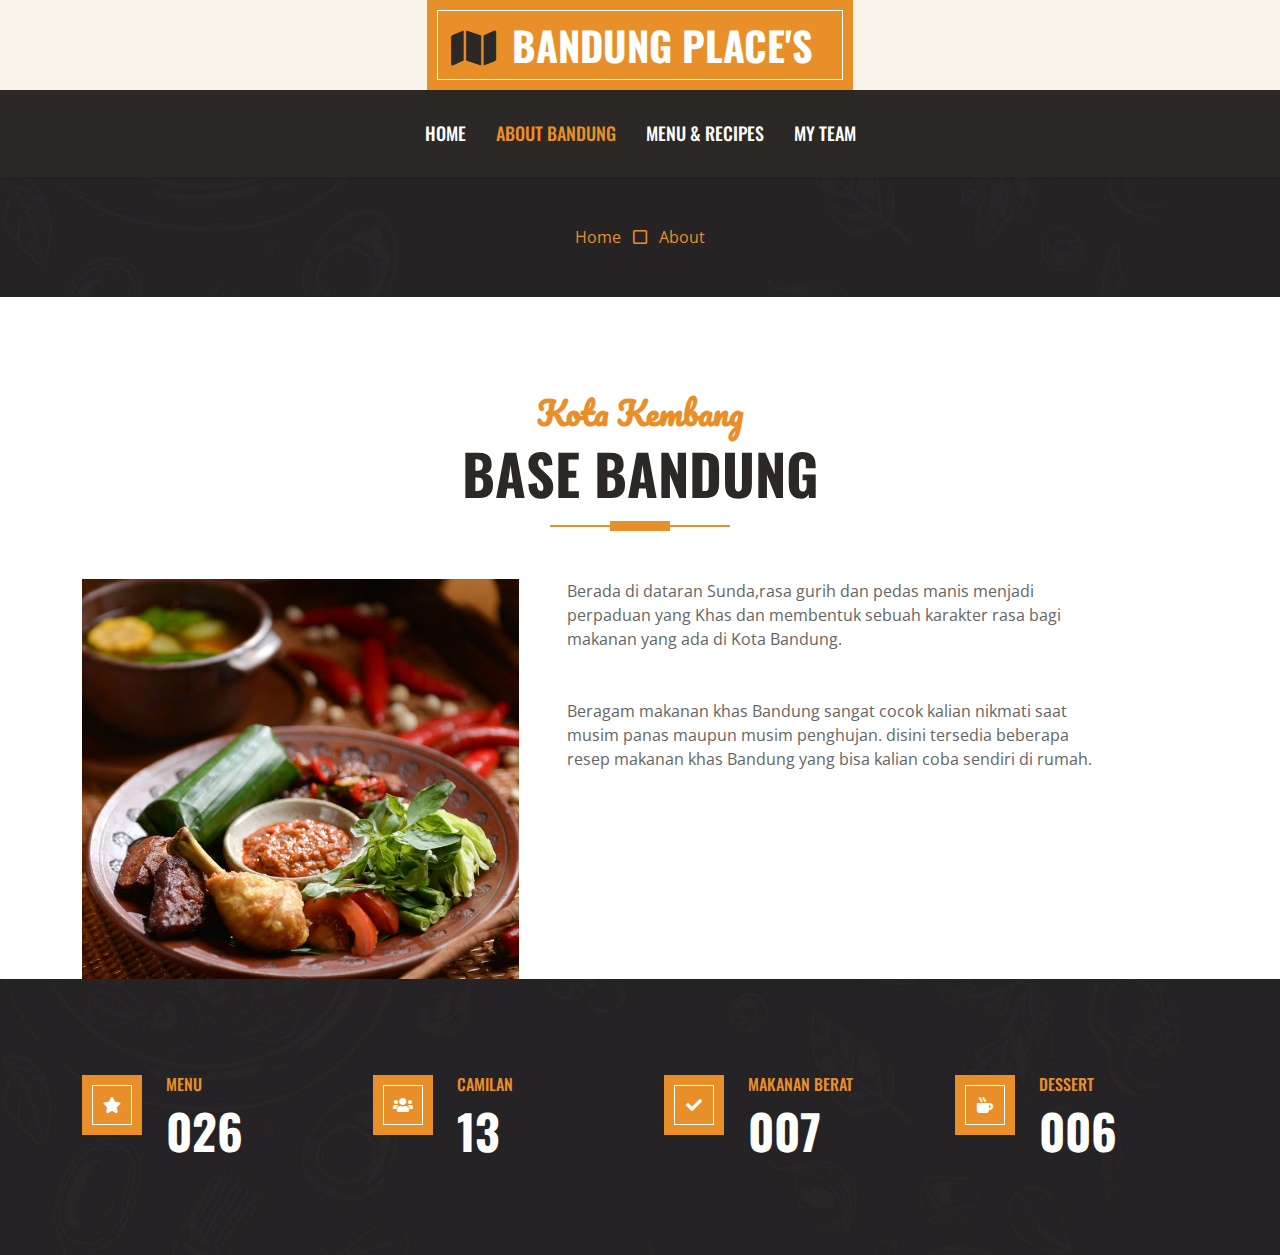
<file: about.html>
<!DOCTYPE html>
<html lang="en">

<head>
    <meta charset="utf-8">
    <title>Resep Makanan Khas Bandung</title>
    <meta content="width=device-width, initial-scale=1.0" name="viewport">
    <meta content="Free HTML Templates" name="keywords">
    <meta content="Free HTML Templates" name="description">

    <!-- Favicon -->
    <link href="img/favicon.ico" rel="icon">

    <!-- Google Web Fonts -->
    <link rel="preconnect" href="https://fonts.googleapis.com">
    <link rel="preconnect" href="https://fonts.gstatic.com" crossorigin>
    <link href="https://fonts.googleapis.com/css2?family=Open+Sans:wght@400;600&family=Oswald:wght@500;600;700&family=Pacifico&display=swap" rel="stylesheet"> 

    <!-- Icon Font Stylesheet -->
    <link href="https://cdnjs.cloudflare.com/ajax/libs/font-awesome/5.10.0/css/all.min.css" rel="stylesheet">
    <link href="https://cdn.jsdelivr.net/npm/bootstrap-icons@1.4.1/font/bootstrap-icons.css" rel="stylesheet">

    <!-- Libraries Stylesheet -->
    <link href="lib/owlcarousel/assets/owl.carousel.min.css" rel="stylesheet">

    <!-- Customized Bootstrap Stylesheet -->
    <link href="css/bootstrap.min.css" rel="stylesheet">

    <!-- Template Stylesheet -->
    <link href="css/style.css" rel="stylesheet">
</head>

<body>
    <!-- Topbar Start -->
    <div class="container-fluid px-0 d-none d-lg-block">
        <div class="row gx-0">
            <div class="col-lg-4 text-center bg-secondary py-3">
                <div class="d-inline-flex align-items-center justify-content-center">
                    <div class="text-start">
                    </div>
                </div>
            </div>
            <div class="col-lg-4 text-center bg-primary border-inner py-3">
                <div class="d-inline-flex align-items-center justify-content-center">
                    <a href="index.html" class="navbar-brand">
                        <h1 class="m-0 text-uppercase text-white"><i class="fa fa-map text-dark me-3"></i>Bandung Place's</h1>
                    </a>
                </div>
            </div>
            <div class="col-lg-4 text-center bg-secondary py-3">
                <div class="d-inline-flex align-items-center justify-content-center">
                    <div class="text-start">
                    </div>
                </div>
            </div>
        </div>
    </div>
    <!-- Topbar End -->


    <!-- Navbar Start -->
    <nav class="navbar navbar-expand-lg bg-dark navbar-dark shadow-sm py-3 py-lg-0 px-3 px-lg-0">
        <a href="index.html" class="navbar-brand d-block d-lg-none">
            <h1 class="m-0 text-uppercase text-white"><i class="fa fa-birthday-cake fs-1 text-primary me-3"></i>Bandung</h1>
        </a>
        <button class="navbar-toggler" type="button" data-bs-toggle="collapse" data-bs-target="#navbarCollapse">
            <span class="navbar-toggler-icon"></span>
        </button>
        <div class="collapse navbar-collapse" id="navbarCollapse">
            <div class="navbar-nav ms-auto mx-lg-auto py-0">
                <a href="index.html" class="nav-item nav-link">Home</a>
                <a href="about.html" class="nav-item nav-link active">About Bandung</a>
                <a href="menu.html" class="nav-item nav-link">Menu & Recipes</a>
                <a href="team.html" class="nav-item nav-link">My Team</a>
            </div>
        </div>
    </nav>
    <!-- Navbar End -->


    <!-- Page Header Start -->
    <div class="container-fluid bg-dark bg-img p-5 mb-5">
        <div class="row">
            <div class="col-12 text-center">
                <a href="">Home</a>
                <i class="far fa-square text-primary px-2"></i>
                <a href="">About</a>
            </div>
        </div>
    </div>
    <!-- Page Header End -->


    <!-- About Start -->
    <div class="container-fluid pt-5">
        <div class="container">
            <div class="section-title position-relative text-center mx-auto mb-5 pb-3" style="max-width: 600px;">
                <h2 class="text-primary font-secondary">Kota Kembang</h2>
                <h1 class="display-4 text-uppercase">Base Bandung</h1>
            </div>
            <div class="row gx-5">
                <div class="col-lg-5 mb-5 mb-lg-0" style="min-height: 400px;">
                    <div class="position-relative h-100">
                        <img class="position-absolute w-100 h-100" src="img/Nasi Timbel.jpeg" style="object-fit: cover;">
                    </div>
                </div>
                <div class="col-lg-6 pb-5">
                    <p class="mb-5">Berada di dataran Sunda,rasa gurih dan pedas manis menjadi perpaduan yang
                        Khas dan membentuk sebuah karakter rasa bagi makanan yang ada di Kota Bandung.</p>
                    <p class="mb-5">Beragam makanan khas Bandung sangat cocok kalian nikmati saat musim panas maupun musim penghujan.
                        disini tersedia beberapa resep makanan khas Bandung yang bisa kalian coba sendiri di rumah.</p>
                    <div class="row g-5">
                        <div class="col-sm-6">
                            </div>
                        </div>
                        <div class="col-sm-6">
                            </div>
                        </div>
                    </div>
                </div>
            </div>
        </div>
    </div>
    <!-- About End -->


    <!-- Facts Start -->
    <div class="container-fluid bg-img py-5">
        <div class="container py-5">
            <div class="row gx-5 gy-4">
                <div class="col-lg-3 col-md-6">
                    <div class="d-flex">
                        <div class="bg-primary border-inner d-flex align-items-center justify-content-center mb-3" style="width: 60px; height: 60px;">
                            <i class="fa fa-star text-white"></i>
                        </div>
                        <div class="ps-4">
                            <h6 class="text-primary text-uppercase">Menu</h6>
                            <h1 class="display-5 text-white mb-0" data-toggle="counter-up">026</h1>
                        </div>
                    </div>
                </div>
                <div class="col-lg-3 col-md-6">
                    <div class="d-flex">
                        <div class="bg-primary border-inner d-flex align-items-center justify-content-center mb-3" style="width: 60px; height: 60px;">
                            <i class="fa fa-users text-white"></i>
                        </div>
                        <div class="ps-4">
                            <h6 class="text-primary text-uppercase">Camilan</h6>
                            <h1 class="display-5 text-white mb-0" data-toggle="counter-up">13</h1>
                        </div>
                    </div>
                </div>
                <div class="col-lg-3 col-md-6">
                    <div class="d-flex">
                        <div class="bg-primary border-inner d-flex align-items-center justify-content-center mb-3" style="width: 60px; height: 60px;">
                            <i class="fa fa-check text-white"></i>
                        </div>
                        <div class="ps-4">
                            <h6 class="text-primary text-uppercase">Makanan Berat</h6>
                            <h1 class="display-5 text-white mb-0" data-toggle="counter-up">007</h1>
                        </div>
                    </div>
                </div>
                <div class="col-lg-3 col-md-6">
                    <div class="d-flex">
                        <div class="bg-primary border-inner d-flex align-items-center justify-content-center mb-3" style="width: 60px; height: 60px;">
                            <i class="fa fa-mug-hot text-white"></i>
                        </div>
                        <div class="ps-4">
                            <h6 class="text-primary text-uppercase">Dessert</h6>
                            <h1 class="display-5 text-white mb-0" data-toggle="counter-up">006</h1>
                        </div>
                    </div>
                </div>
            </div>
        </div>
    </div>
    <!-- Facts End -->


    <!-- Footer Start -->
    
    <!-- Footer End -->


    <!-- Back to Top -->
    <a href="#" class="btn btn-primary border-inner py-3 fs-4 back-to-top"><i class="bi bi-arrow-up"></i></a>


    <!-- JavaScript Libraries -->
    <script src="https://code.jquery.com/jquery-3.4.1.min.js"></script>
    <script src="https://cdn.jsdelivr.net/npm/bootstrap@5.0.0/dist/js/bootstrap.bundle.min.js"></script>
    <script src="lib/easing/easing.min.js"></script>
    <script src="lib/waypoints/waypoints.min.js"></script>
    <script src="lib/counterup/counterup.min.js"></script>
    <script src="lib/owlcarousel/owl.carousel.min.js"></script>

    <!-- Template Javascript -->
    <script src="js/main.js"></script>
</body>

</html>
</file>
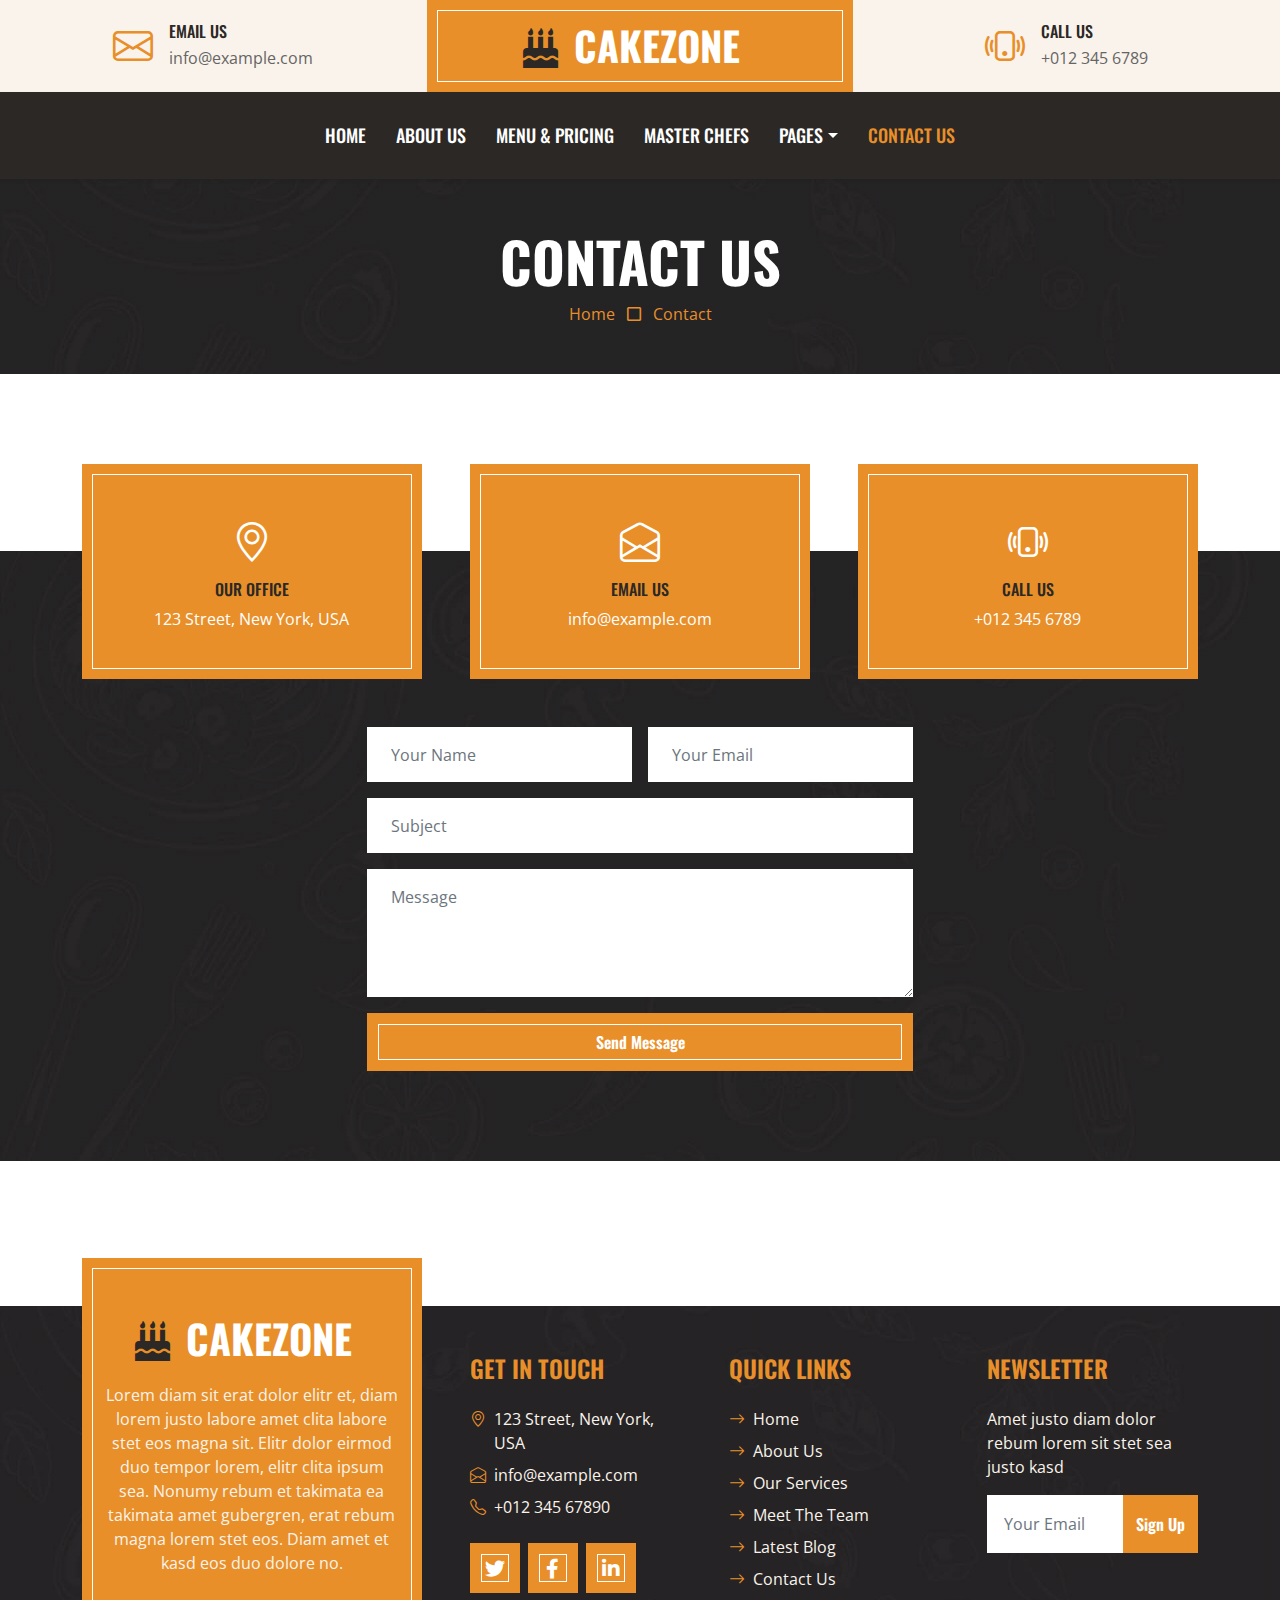
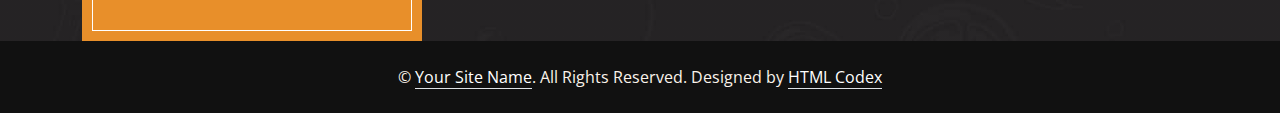
<file: contact.html>
<!DOCTYPE html>
<html lang="en">

<head>
    <meta charset="utf-8">
    <title>CakeZone - Cake Shop Website Template</title>
    <meta content="width=device-width, initial-scale=1.0" name="viewport">
    <meta content="Free HTML Templates" name="keywords">
    <meta content="Free HTML Templates" name="description">

    <!-- Favicon -->
    <link href="img/favicon.ico" rel="icon">

    <!-- Google Web Fonts -->
    <link rel="preconnect" href="https://fonts.googleapis.com">
    <link rel="preconnect" href="https://fonts.gstatic.com" crossorigin>
    <link href="https://fonts.googleapis.com/css2?family=Open+Sans:wght@400;600&family=Oswald:wght@500;600;700&family=Pacifico&display=swap" rel="stylesheet"> 

    <!-- Icon Font Stylesheet -->
    <link href="https://cdnjs.cloudflare.com/ajax/libs/font-awesome/5.10.0/css/all.min.css" rel="stylesheet">
    <link href="https://cdn.jsdelivr.net/npm/bootstrap-icons@1.4.1/font/bootstrap-icons.css" rel="stylesheet">

    <!-- Libraries Stylesheet -->
    <link href="lib/owlcarousel/assets/owl.carousel.min.css" rel="stylesheet">

    <!-- Customized Bootstrap Stylesheet -->
    <link href="css/bootstrap.min.css" rel="stylesheet">

    <!-- Template Stylesheet -->
    <link href="css/style.css" rel="stylesheet">
</head>

<body>
    <!-- Topbar Start -->
    <div class="container-fluid px-0 d-none d-lg-block">
        <div class="row gx-0">
            <div class="col-lg-4 text-center bg-secondary py-3">
                <div class="d-inline-flex align-items-center justify-content-center">
                    <i class="bi bi-envelope fs-1 text-primary me-3"></i>
                    <div class="text-start">
                        <h6 class="text-uppercase mb-1">Email Us</h6>
                        <span>info@example.com</span>
                    </div>
                </div>
            </div>
            <div class="col-lg-4 text-center bg-primary border-inner py-3">
                <div class="d-inline-flex align-items-center justify-content-center">
                    <a href="index.html" class="navbar-brand">
                        <h1 class="m-0 text-uppercase text-white"><i class="fa fa-birthday-cake fs-1 text-dark me-3"></i>CakeZone</h1>
                    </a>
                </div>
            </div>
            <div class="col-lg-4 text-center bg-secondary py-3">
                <div class="d-inline-flex align-items-center justify-content-center">
                    <i class="bi bi-phone-vibrate fs-1 text-primary me-3"></i>
                    <div class="text-start">
                        <h6 class="text-uppercase mb-1">Call Us</h6>
                        <span>+012 345 6789</span>
                    </div>
                </div>
            </div>
        </div>
    </div>
    <!-- Topbar End -->


    <!-- Navbar Start -->
    <nav class="navbar navbar-expand-lg bg-dark navbar-dark shadow-sm py-3 py-lg-0 px-3 px-lg-0">
        <a href="index.html" class="navbar-brand d-block d-lg-none">
            <h1 class="m-0 text-uppercase text-white"><i class="fa fa-birthday-cake fs-1 text-primary me-3"></i>CakeZone</h1>
        </a>
        <button class="navbar-toggler" type="button" data-bs-toggle="collapse" data-bs-target="#navbarCollapse">
            <span class="navbar-toggler-icon"></span>
        </button>
        <div class="collapse navbar-collapse" id="navbarCollapse">
            <div class="navbar-nav ms-auto mx-lg-auto py-0">
                <a href="index.html" class="nav-item nav-link">Home</a>
                <a href="about.html" class="nav-item nav-link">About Us</a>
                <a href="menu.html" class="nav-item nav-link">Menu & Pricing</a>
                <a href="team.html" class="nav-item nav-link">Master Chefs</a>
                <div class="nav-item dropdown">
                    <a href="#" class="nav-link dropdown-toggle" data-bs-toggle="dropdown">Pages</a>
                    <div class="dropdown-menu m-0">
                        <a href="service.html" class="dropdown-item">Our Service</a>
                        <a href="testimonial.html" class="dropdown-item">Testimonial</a>
                    </div>
                </div>
                <a href="contact.html" class="nav-item nav-link active">Contact Us</a>
            </div>
        </div>
    </nav>
    <!-- Navbar End -->


    <!-- Page Header Start -->
    <div class="container-fluid bg-dark bg-img p-5 mb-5">
        <div class="row">
            <div class="col-12 text-center">
                <h1 class="display-4 text-uppercase text-white">Contact Us</h1>
                <a href="">Home</a>
                <i class="far fa-square text-primary px-2"></i>
                <a href="">Contact</a>
            </div>
        </div>
    </div>
    <!-- Page Header End -->


    <!-- Contact Start -->
    <div class="container-fluid contact position-relative px-5" style="margin-top: 90px;">
        <div class="container">
            <div class="row g-5 mb-5">
                <div class="col-lg-4 col-md-6">
                    <div class="bg-primary border-inner text-center text-white p-5">
                        <i class="bi bi-geo-alt fs-1 text-white"></i>
                        <h6 class="text-uppercase my-2">Our Office</h6>
                        <span>123 Street, New York, USA</span>
                    </div>
                </div>
                <div class="col-lg-4 col-md-6">
                    <div class="bg-primary border-inner text-center text-white p-5">
                        <i class="bi bi-envelope-open fs-1 text-white"></i>
                        <h6 class="text-uppercase my-2">Email Us</h6>
                        <span>info@example.com</span>
                    </div>
                </div>
                <div class="col-lg-4 col-md-6">
                    <div class="bg-primary border-inner text-center text-white p-5">
                        <i class="bi bi-phone-vibrate fs-1 text-white"></i>
                        <h6 class="text-uppercase my-2">Call Us</h6>
                        <span>+012 345 6789</span>
                    </div>
                </div>
            </div>
            <div class="row justify-content-center">
                <div class="col-lg-6">
                    <form>
                        <div class="row g-3">
                            <div class="col-sm-6">
                                <input type="text" class="form-control bg-light border-0 px-4" placeholder="Your Name" style="height: 55px;">
                            </div>
                            <div class="col-sm-6">
                                <input type="email" class="form-control bg-light border-0 px-4" placeholder="Your Email" style="height: 55px;">
                            </div>
                            <div class="col-sm-12">
                                <input type="text" class="form-control bg-light border-0 px-4" placeholder="Subject" style="height: 55px;">
                            </div>
                            <div class="col-sm-12">
                                <textarea class="form-control bg-light border-0 px-4 py-3" rows="4" placeholder="Message"></textarea>
                            </div>
                            <div class="col-sm-12">
                                <button class="btn btn-primary border-inner w-100 py-3" type="submit">Send Message</button>
                            </div>
                        </div>
                    </form>
                </div>
            </div>
        </div>
    </div>
    <!-- Contact End -->


    <!-- Footer Start -->
    <div class="container-fluid bg-dark bg-img text-secondary" style="margin-top: 235px">
        <div class="container">
            <div class="row gx-5">
                <div class="col-lg-4 col-md-6 mt-lg-n5">
                    <div class="d-flex flex-column align-items-center justify-content-center text-center h-100 bg-primary border-inner p-4">
                        <a href="index.html" class="navbar-brand">
                            <h1 class="m-0 text-uppercase text-white"><i class="fa fa-birthday-cake fs-1 text-dark me-3"></i>CakeZone</h1>
                        </a>
                        <p class="mt-3">Lorem diam sit erat dolor elitr et, diam lorem justo labore amet clita labore stet eos magna sit. Elitr dolor eirmod duo tempor lorem, elitr clita ipsum sea. Nonumy rebum et takimata ea takimata amet gubergren, erat rebum magna lorem stet eos. Diam amet et kasd eos duo dolore no.</p>
                    </div>
                </div>
                <div class="col-lg-8 col-md-6">
                    <div class="row gx-5">
                        <div class="col-lg-4 col-md-12 pt-5 mb-5">
                            <h4 class="text-primary text-uppercase mb-4">Get In Touch</h4>
                            <div class="d-flex mb-2">
                                <i class="bi bi-geo-alt text-primary me-2"></i>
                                <p class="mb-0">123 Street, New York, USA</p>
                            </div>
                            <div class="d-flex mb-2">
                                <i class="bi bi-envelope-open text-primary me-2"></i>
                                <p class="mb-0">info@example.com</p>
                            </div>
                            <div class="d-flex mb-2">
                                <i class="bi bi-telephone text-primary me-2"></i>
                                <p class="mb-0">+012 345 67890</p>
                            </div>
                            <div class="d-flex mt-4">
                                <a class="btn btn-lg btn-primary btn-lg-square border-inner rounded-0 me-2" href="#"><i class="fab fa-twitter fw-normal"></i></a>
                                <a class="btn btn-lg btn-primary btn-lg-square border-inner rounded-0 me-2" href="#"><i class="fab fa-facebook-f fw-normal"></i></a>
                                <a class="btn btn-lg btn-primary btn-lg-square border-inner rounded-0 me-2" href="#"><i class="fab fa-linkedin-in fw-normal"></i></a>
                            </div>
                        </div>
                        <div class="col-lg-4 col-md-12 pt-0 pt-lg-5 mb-5">
                            <h4 class="text-primary text-uppercase mb-4">Quick Links</h4>
                            <div class="d-flex flex-column justify-content-start">
                                <a class="text-secondary mb-2" href="#"><i class="bi bi-arrow-right text-primary me-2"></i>Home</a>
                                <a class="text-secondary mb-2" href="#"><i class="bi bi-arrow-right text-primary me-2"></i>About Us</a>
                                <a class="text-secondary mb-2" href="#"><i class="bi bi-arrow-right text-primary me-2"></i>Our Services</a>
                                <a class="text-secondary mb-2" href="#"><i class="bi bi-arrow-right text-primary me-2"></i>Meet The Team</a>
                                <a class="text-secondary mb-2" href="#"><i class="bi bi-arrow-right text-primary me-2"></i>Latest Blog</a>
                                <a class="text-secondary" href="#"><i class="bi bi-arrow-right text-primary me-2"></i>Contact Us</a>
                            </div>
                        </div>
                        <div class="col-lg-4 col-md-12 pt-0 pt-lg-5 mb-5">
                            <h4 class="text-primary text-uppercase mb-4">Newsletter</h4>
                            <p>Amet justo diam dolor rebum lorem sit stet sea justo kasd</p>
                            <form action="">
                                <div class="input-group">
                                    <input type="text" class="form-control border-white p-3" placeholder="Your Email">
                                    <button class="btn btn-primary">Sign Up</button>
                                </div>
                            </form>
                        </div>
                    </div>
                </div>
            </div>
        </div>
    </div>
    <div class="container-fluid text-secondary py-4" style="background: #111111;">
        <div class="container text-center">
            <p class="mb-0">&copy; <a class="text-white border-bottom" href="#">Your Site Name</a>. All Rights Reserved. Designed by <a class="text-white border-bottom" href="https://htmlcodex.com">HTML Codex</a></p>
        </div>
    </div>
    <!-- Footer End -->


    <!-- Back to Top -->
    <a href="#" class="btn btn-primary border-inner py-3 fs-4 back-to-top"><i class="bi bi-arrow-up"></i></a>


    <!-- JavaScript Libraries -->
    <script src="https://code.jquery.com/jquery-3.4.1.min.js"></script>
    <script src="https://cdn.jsdelivr.net/npm/bootstrap@5.0.0/dist/js/bootstrap.bundle.min.js"></script>
    <script src="lib/easing/easing.min.js"></script>
    <script src="lib/waypoints/waypoints.min.js"></script>
    <script src="lib/counterup/counterup.min.js"></script>
    <script src="lib/owlcarousel/owl.carousel.min.js"></script>

    <!-- Template Javascript -->
    <script src="js/main.js"></script>
</body>

</html>
</file>
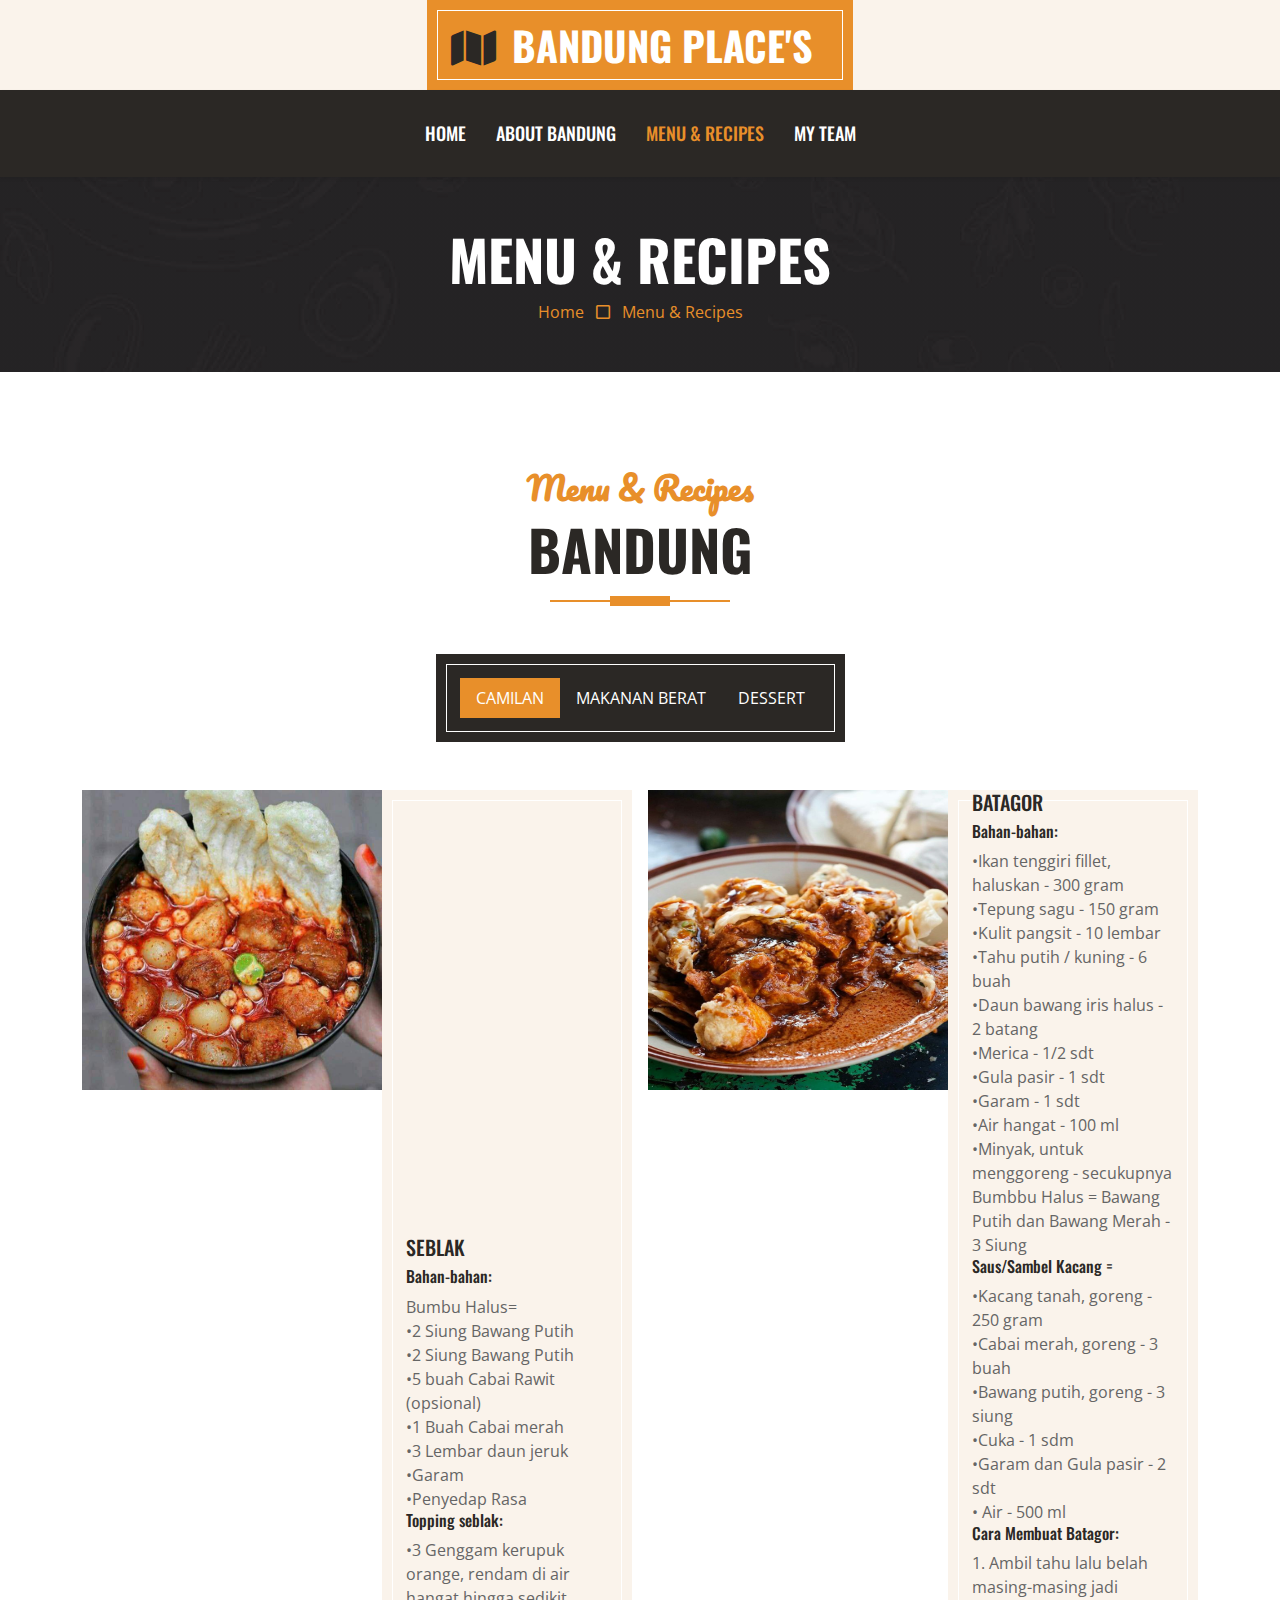
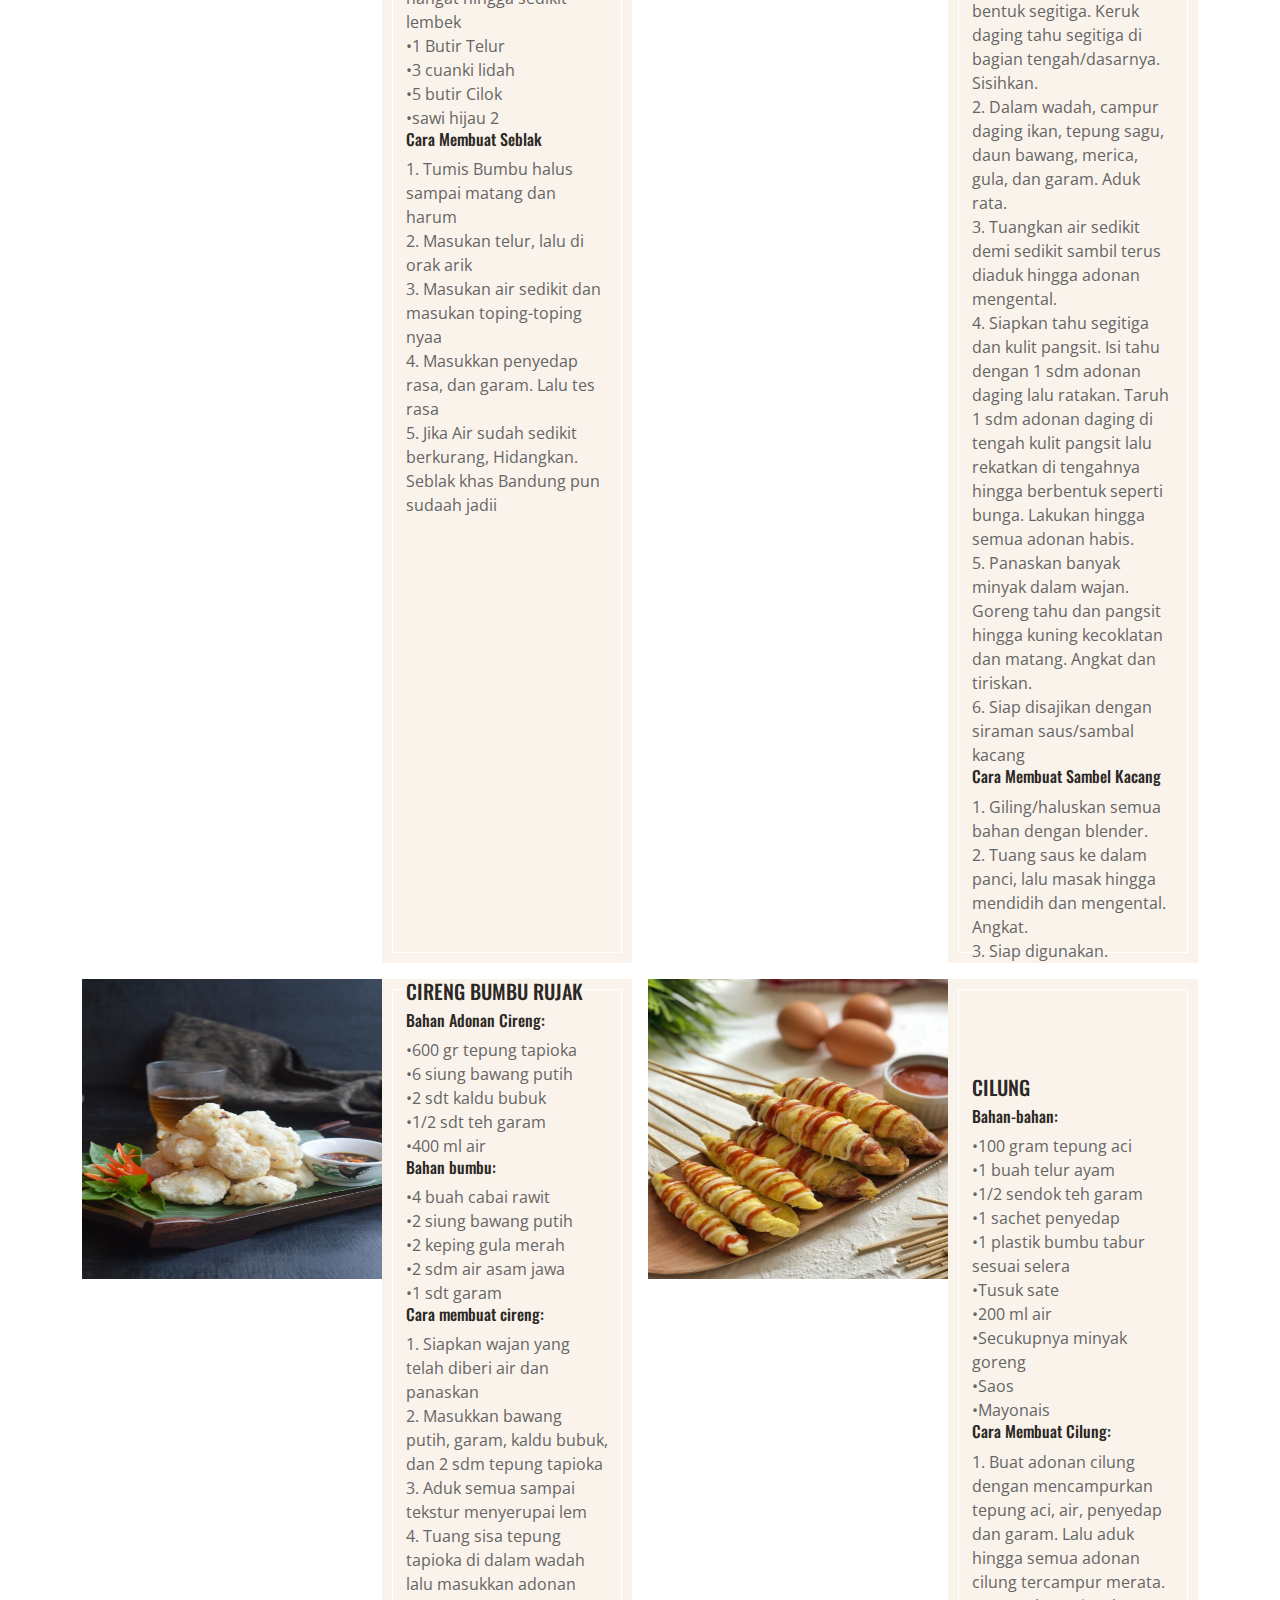
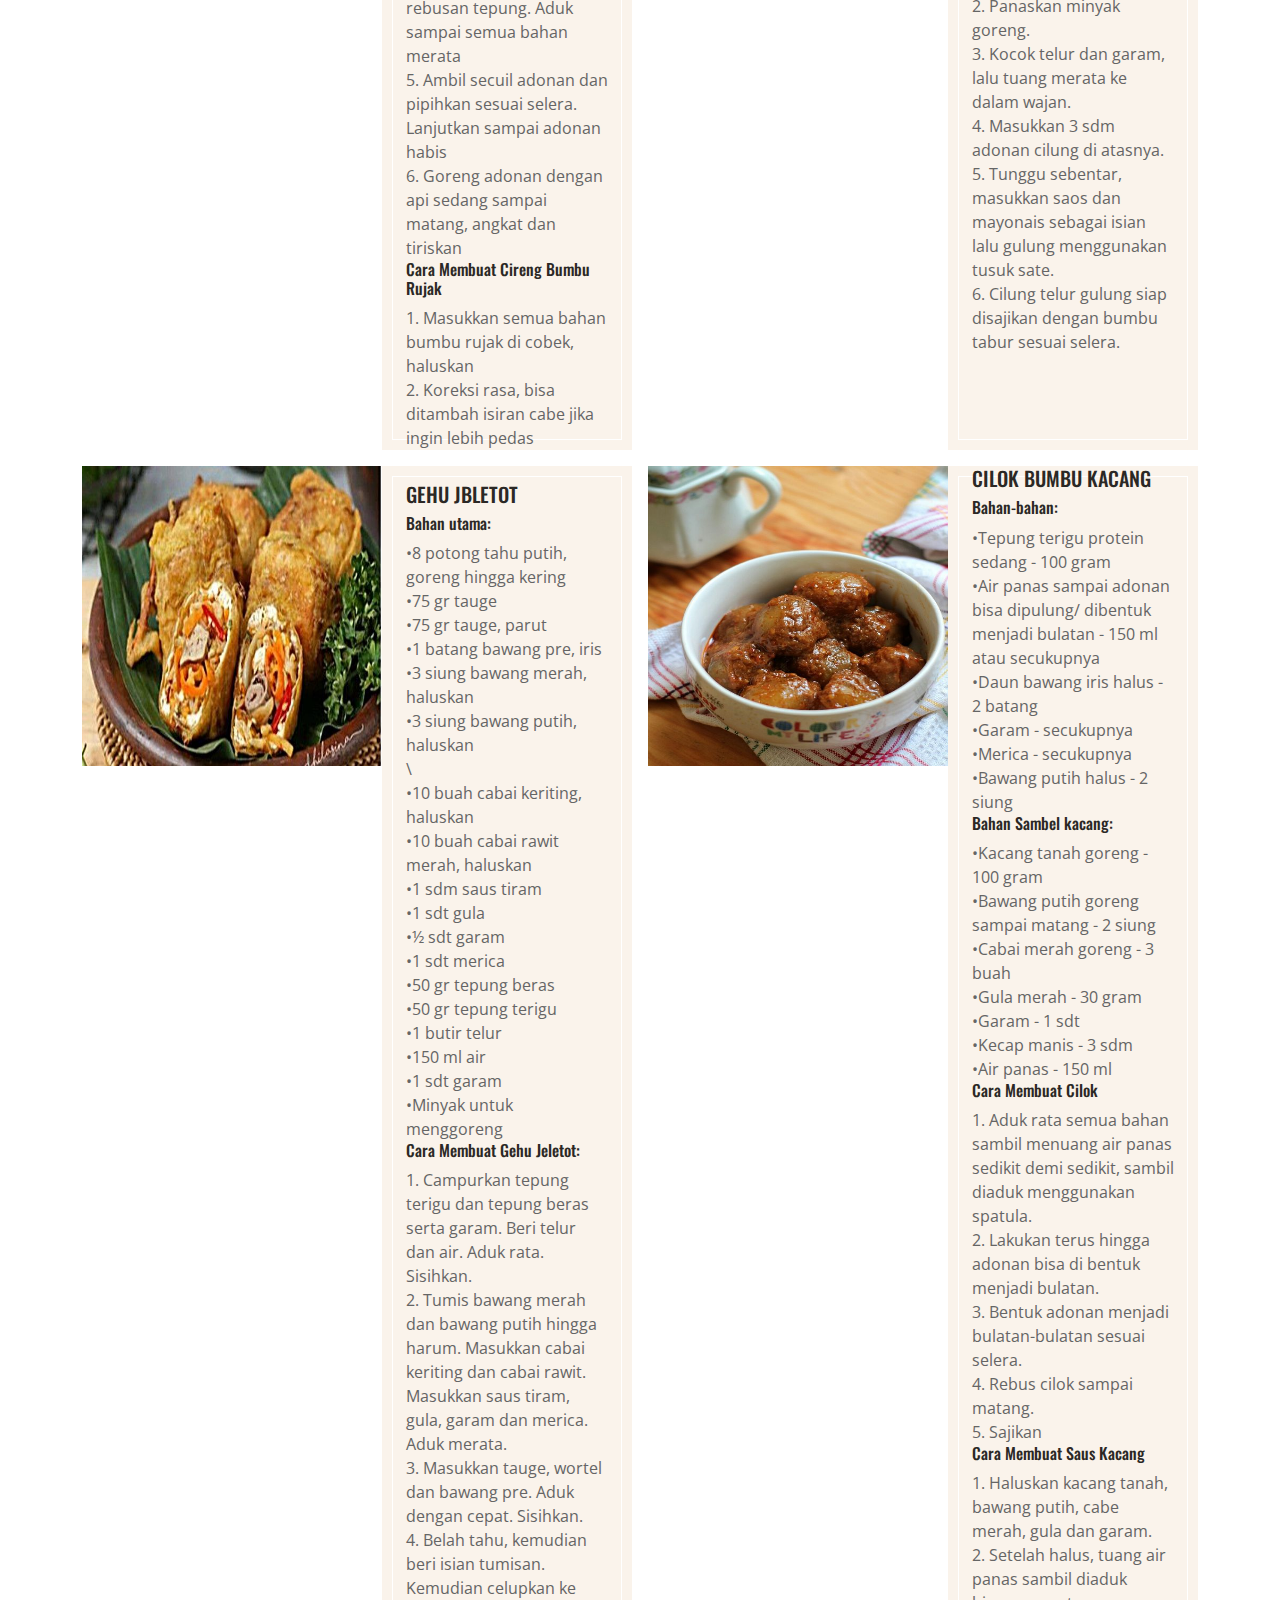
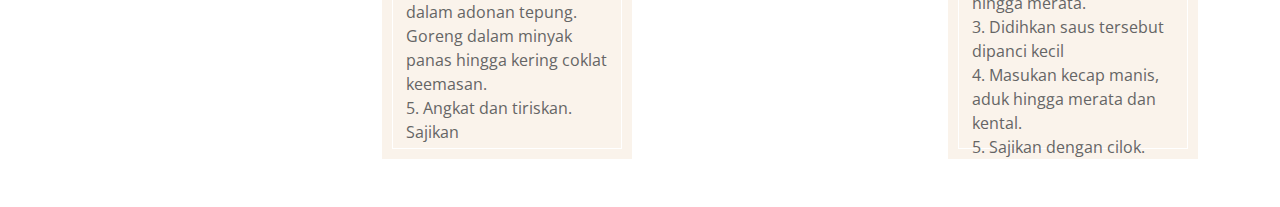
<file: menu.html>
<!DOCTYPE html>
<html lang="en">

<head>
    <meta charset="utf-8">
    <title>Resep Makanan Khas Bandung</title>
    <meta content="width=device-width, initial-scale=1.0" name="viewport">
    <meta content="Free HTML Templates" name="keywords">
    <meta content="Free HTML Templates" name="description">

    <!-- Favicon -->
    <link href="img/bianglala.jpg" rel="icon">

    <!-- Google Web Fonts -->
    <link rel="preconnect" href="https://fonts.googleapis.com">
    <link rel="preconnect" href="https://fonts.gstatic.com" crossorigin>
    <link href="https://fonts.googleapis.com/css2?family=Open+Sans:wght@400;600&family=Oswald:wght@500;600;700&family=Pacifico&display=swap" rel="stylesheet"> 

    <!-- Icon Font Stylesheet -->
    <link href="https://cdnjs.cloudflare.com/ajax/libs/font-awesome/5.10.0/css/all.min.css" rel="stylesheet">
    <link href="https://cdn.jsdelivr.net/npm/bootstrap-icons@1.4.1/font/bootstrap-icons.css" rel="stylesheet">

    <!-- Libraries Stylesheet -->
    <link href="lib/owlcarousel/assets/owl.carousel.min.css" rel="stylesheet">

    <!-- Customized Bootstrap Stylesheet -->
    <link href="css/bootstrap.min.css" rel="stylesheet">

    <!-- Template Stylesheet -->
    <link href="css/style.css" rel="stylesheet">
</head>

<body>
    <!-- Topbar Start -->
    <div class="container-fluid px-0 d-none d-lg-block">
        <div class="row gx-0">
            <div class="col-lg-4 text-center bg-secondary py-3">
                <div class="d-inline-flex align-items-center justify-content-center">
                    <div class="text-start">
                    </div>
                </div>
            </div>
            <div class="col-lg-4 text-center bg-primary border-inner py-3">
                <div class="d-inline-flex align-items-center justify-content-center">
                    <a href="index.html" class="navbar-brand">
                        <h1 class="m-0 text-uppercase text-white"><i class="fa fa-map text-dark me-3"></i>Bandung Place's</h1>
                    </a>
                </div>
            </div>
            <div class="col-lg-4 text-center bg-secondary py-3">
                <div class="d-inline-flex align-items-center justify-content-center">
                    <div class="text-start">
                    </div>
                </div>
            </div>
        </div>
    </div>
    <!-- Topbar End -->


    <!-- Navbar Start -->
    <nav class="navbar navbar-expand-lg bg-dark navbar-dark shadow-sm py-3 py-lg-0 px-3 px-lg-0">
        <a href="index.html" class="navbar-brand d-block d-lg-none">
            <h1 class="m-0 text-uppercase text-white"><i class="fa fa-birthday-cake fs-1 text-primary me-3"></i>Bandung</h1>
        </a>
        <button class="navbar-toggler" type="button" data-bs-toggle="collapse" data-bs-target="#navbarCollapse">
            <span class="navbar-toggler-icon"></span>
        </button>
        <div class="collapse navbar-collapse" id="navbarCollapse">
            <div class="navbar-nav ms-auto mx-lg-auto py-0">
                <a href="index.html" class="nav-item nav-link">Home</a>
                <a href="about.html" class="nav-item nav-link">About Bandung</a>
                <a href="menu.html" class="nav-item nav-link active">Menu & Recipes</a>
                <a href="team.html" class="nav-item nav-link">My Team</a>
            </div>
        </div>
    </nav>
    <!-- Navbar End -->


    <!-- Page Header Start -->
    <div class="container-fluid bg-dark bg-img p-5 mb-5">
        <div class="row">
            <div class="col-12 text-center">
                <h1 class="display-4 text-uppercase text-white">Menu & Recipes</h1>
                <a href="">Home</a>
                <i class="far fa-square text-primary px-2"></i>
                <a href="">Menu & Recipes</a>
            </div>
        </div>
    </div>
    <!-- Page Header End -->


    <!-- Products Start -->
    <div class="container-fluid about py-5">
        <div class="container">
            <div class="section-title position-relative text-center mx-auto mb-5 pb-3" style="max-width: 600px;">
                <h2 class="text-primary font-secondary">Menu & Recipes</h2>
                <h1 class="display-4 text-uppercase">Bandung</h1>
            </div>
            <div class="tab-class text-center">
                <ul class="nav nav-pills d-inline-flex justify-content-center bg-dark text-uppercase border-inner p-4 mb-5">
                    <li class="nav-item">
                        <a class="nav-link text-white active" data-bs-toggle="pill" href="#tab-1">Camilan</a>
                    </li>
                    <li class="nav-item">
                        <a class="nav-link text-white" data-bs-toggle="pill" href="#tab-2">Makanan Berat</a>
                    </li>
                    <li class="nav-item">
                        <a class="nav-link text-white" data-bs-toggle="pill" href="#tab-3">Dessert</a>
                    </li>
                </ul>
                <div class="tab-content">
                    <div id="tab-1" class="tab-pane fade show p-0 active">
                        <div class="row g-3">
                            <div class="col-lg-6">
                                <div class="d-flex h-100">
                                    <div class="flex-shrink-0">
                                        <img class="img-fluid" src="img/seblak.jpeg" alt="" style="width: 300px; height: 300px;">
                                    </div>
                                    <div class="d-flex flex-column justify-content-center text-start bg-secondary border-inner px-4">
                                        <h5 class="text-uppercase">Seblak</h5>
                                        <h6>Bahan-bahan:</h6>
                                        <span>Bumbu Halus= </span>
                                        <span>•2 Siung Bawang Putih</span>
                                        <span>•2 Siung Bawang Putih</span>
                                        <span>•5 buah Cabai Rawit (opsional)</span>
                                        <span>•1 Buah Cabai merah</span>
                                        <span>•3 Lembar daun jeruk</span>
                                        <span>•Garam</span>
                                        <span>•Penyedap Rasa</span>
                                        <h6>Topping seblak: </h6>
                                        <span>•3 Genggam kerupuk orange, rendam di air hangat hingga sedikit lembek</span>
                                        <span>•1 Butir Telur</span>
                                        <span>•3 cuanki lidah</span>
                                        <span>•5 butir Cilok</span>
                                        <span>•sawi hijau 2</span>
                                        <h6>Cara Membuat Seblak</h6>
                                        <span>1. Tumis Bumbu halus sampai matang dan harum</span>
                                        <span>2. Masukan telur, lalu di orak arik</span>
                                        <span>3. Masukan air sedikit dan masukan toping-toping nyaa</span>
                                        <span>4. Masukkan penyedap rasa, dan garam. Lalu tes rasa</span>
                                        <span>5. Jika Air sudah sedikit berkurang, Hidangkan. Seblak khas Bandung pun sudaah jadii</span>
                                    </div>
                                </div>
                            </div>
                            <div class="col-lg-6">
                                <div class="d-flex h-100">
                                    <div class="flex-shrink-0">
                                        <img class="img-fluid" src="img/batagor.jpeg" alt="" style="width: 300px; height: 300px;">
                                    </div>
                                    <div class="d-flex flex-column justify-content-center text-start bg-secondary border-inner px-4">
                                        <h5 class="text-uppercase">Batagor</h5>
                                        <h6>Bahan-bahan:</h6>
                                        <span>•Ikan tenggiri fillet, haluskan - 300 gram</span>
                                        <span>•Tepung sagu - 150 gram</span>
                                        <span>•Kulit pangsit - 10 lembar</span>
                                        <span>•Tahu putih / kuning - 6 buah</span>
                                        <span>•Daun bawang iris halus - 2 batang</span>
                                        <span>•Merica - 1/2 sdt</span>
                                        <span>•Gula pasir - 1 sdt</span>
                                        <span>•Garam - 1 sdt</span>
                                        <span>•Air hangat - 100 ml</span>
                                        <span>•Minyak, untuk menggoreng - secukupnya</span>
                                        <span>Bumbbu Halus = Bawang Putih dan Bawang Merah - 3 Siung</span>
                                        <h6>Saus/Sambel Kacang =</h6>
                                        <span>•Kacang tanah, goreng - 250 gram</span>
                                        <span>•Cabai merah, goreng - 3 buah</span>
                                        <span>•Bawang putih, goreng - 3 siung</span>
                                        <span>•Cuka - 1 sdm</span>
                                        <span>•Garam dan Gula pasir - 2 sdt</span>
                                        <span>• Air - 500 ml</span>
                                        <h6>Cara Membuat Batagor: </h6>
                                        <span>1. Ambil tahu lalu belah masing-masing jadi bentuk segitiga. Keruk daging tahu segitiga di bagian tengah/dasarnya. Sisihkan.</span>
                                        <span>2. Dalam wadah, campur daging ikan, tepung sagu, daun bawang, merica, gula, dan garam. Aduk rata.</span>
                                        <span>3. Tuangkan air sedikit demi sedikit sambil terus diaduk hingga adonan mengental.</span>
                                        <span>4. Siapkan tahu segitiga dan kulit pangsit. Isi tahu dengan 1 sdm adonan daging lalu ratakan. Taruh 1 sdm adonan daging di tengah kulit pangsit lalu rekatkan di tengahnya hingga berbentuk seperti bunga. Lakukan hingga semua adonan habis.</span>
                                        <span>5. Panaskan banyak minyak dalam wajan. Goreng tahu dan pangsit hingga kuning kecoklatan dan matang. Angkat dan tiriskan.</span>
                                        <span>6. Siap disajikan dengan siraman saus/sambal kacang</span>
                                        <h6>Cara Membuat Sambel Kacang</h6>
                                        <span>1. Giling/haluskan semua bahan dengan blender.</span>
                                        <span>2. Tuang saus ke dalam panci, lalu masak hingga mendidih dan mengental. Angkat.</span>
                                        <span>3. Siap digunakan.</span>
                                    </div>
                                </div>
                            </div>
                            <div class="col-lg-6">
                                <div class="d-flex h-100">
                                    <div class="flex-shrink-0">
                                        <img class="img-fluid" src="img/Variasi Cireng.jpeg" alt="" style="width: 300px; height: 300px;">
                                    </div>
                                    <div class="d-flex flex-column justify-content-center text-start bg-secondary border-inner px-4">
                                        <h5 class="text-uppercase">Cireng Bumbu Rujak </h5>
                                        <h6>Bahan Adonan Cireng: </h6>
                                        <span>•600 gr tepung tapioka</span>
                                        <span>•6 siung bawang putih</span>
                                        <span>•2 sdt kaldu bubuk</span>
                                        <span>•1/2 sdt teh garam</span>
                                        <span>•400 ml air</span>
                                        <h6>Bahan bumbu:</h6>
                                        <span>•4 buah cabai rawit</span>  
                                        <span>•2 siung bawang putih</span>
                                        <span>•2 keping gula merah</span>
                                        <span>•2 sdm air asam jawa</span>
                                        <span>•1 sdt garam</span>
                                        <h6>Cara membuat cireng:</h6>
                                        <span>1. Siapkan wajan yang telah diberi air dan panaskan</span>
                                        <span>2. Masukkan bawang putih, garam, kaldu bubuk, dan 2 sdm tepung tapioka</span>
                                        <span>3. Aduk semua sampai tekstur menyerupai lem</span>
                                        <span>4. Tuang sisa tepung tapioka di dalam wadah lalu masukkan adonan rebusan tepung. Aduk sampai semua bahan merata</span>
                                        <span>5. Ambil secuil adonan dan pipihkan sesuai selera. Lanjutkan sampai adonan habis</span>
                                        <span>6. Goreng adonan dengan api sedang sampai matang, angkat dan tiriskan</span>
                                        <h6>Cara Membuat Cireng Bumbu Rujak</h6>
                                        <span>1. Masukkan semua bahan bumbu rujak di cobek, haluskan</span>
                                        <span>2. Koreksi rasa, bisa ditambah isiran cabe jika ingin lebih pedas</span>
                                    </div>
                                </div>
                            </div>
                            <div class="col-lg-6">
                                <div class="d-flex h-100">
                                    <div class="flex-shrink-0">
                                        <img class="img-fluid" src="img/cilung.jpeg" alt="" style="width: 300px; height: 300px;">
                                    </div>
                                    <div class="d-flex flex-column justify-content-center text-start bg-secondary border-inner px-4">
                                        <h5 class="text-uppercase">Cilung</h5>
                                        <h6>Bahan-bahan: </h6>
                                        <span>•100 gram tepung aci</span>
                                        <span>•1 buah telur ayam</span>
                                        <span>•1/2 sendok teh garam</span>
                                        <span>•1 sachet penyedap</span>
                                        <span>•1 plastik bumbu tabur sesuai selera</span>
                                        <span>•Tusuk sate</span>
                                        <span>•200 ml air</span>
                                        <span>•Secukupnya minyak goreng</span>
                                        <span>•Saos</span>
                                        <span>•Mayonais</span>
                                        <h6>Cara Membuat Cilung: </h6>
                                        <span>1. Buat adonan cilung dengan mencampurkan tepung aci, air, penyedap dan garam. Lalu aduk hingga semua adonan cilung tercampur merata.</span>
                                        <span>2. Panaskan minyak goreng.</span>
                                        <span>3. Kocok telur dan garam, lalu tuang merata ke dalam wajan.</span>
                                        <span>4. Masukkan 3 sdm adonan cilung di atasnya.</span>
                                        <span>5. Tunggu sebentar, masukkan saos dan mayonais sebagai isian lalu gulung menggunakan tusuk sate. </span>
                                        <span>6. Cilung telur gulung siap disajikan dengan bumbu tabur sesuai selera. </span>
                                    </div>
                                </div>
                            </div>
                            <div class="col-lg-6">
                                <div class="d-flex h-100">
                                    <div class="flex-shrink-0">
                                        <img class="img-fluid" src="img/tahu-jeletot.jpg" alt="" style="width: 300px; height: 300px;">
                                    </div>
                                    <div class="d-flex flex-column justify-content-center text-start bg-secondary border-inner px-4">
                                        <h5 class="text-uppercase">Gehu JBletot </h5>
                                        <h6>Bahan utama: </h6>
                                        <span>•8 potong tahu putih, goreng hingga kering</span>
                                        <span>•75 gr tauge</span>
                                        <span>•75 gr tauge, parut</span>
                                        <span>•1 batang bawang pre, iris</span>
                                        <span>•3 siung bawang merah, haluskan</span>
                                        <span>•3 siung bawang putih, haluskan</span>\
                                        <span>•10 buah cabai keriting, haluskan</span>
                                        <span>•10 buah cabai rawit merah, haluskan</span>
                                        <span>•1 sdm saus tiram</span>
                                        <span>•1 sdt gula</span>
                                        <span>•½ sdt garam</span>
                                        <span>•1 sdt merica</span>
                                        <span>•50 gr tepung beras</span>
                                        <span>•50 gr tepung terigu</span>
                                        <span>•1 butir telur</span>
                                        <span>•150 ml air</span>
                                        <span>•1 sdt garam</span>
                                        <span>•Minyak untuk menggoreng</span>
                                        <h6>Cara Membuat Gehu Jeletot:</h6>
                                        <span>1. Campurkan tepung terigu dan tepung beras serta garam. Beri telur dan air. Aduk rata. Sisihkan.</span>
                                        <span>2. Tumis bawang merah dan bawang putih hingga harum. Masukkan cabai keriting dan cabai rawit. Masukkan saus tiram, gula, garam dan merica. Aduk merata.</span>
                                        <span>3. Masukkan tauge, wortel dan bawang pre. Aduk dengan cepat. Sisihkan.</span>
                                        <span>4. Belah tahu, kemudian beri isian tumisan. Kemudian celupkan ke dalam adonan tepung. Goreng dalam minyak panas hingga kering coklat keemasan.</span>
                                        <span>5. Angkat dan tiriskan. Sajikan</span>
                                    </div>
                                </div>
                            </div>
                            <div class="col-lg-6">
                                <div class="d-flex h-100">
                                    <div class="flex-shrink-0">
                                        <img class="img-fluid" src="img/cilok.jpg" alt="" style="width: 300px; height: 300px;">
                                    </div>
                                    <div class="d-flex flex-column justify-content-center text-start bg-secondary border-inner px-4">
                                        <h5 class="text-uppercase">Cilok Bumbu Kacang</h5>
                                        <h6>Bahan-bahan:</h6>
                                        <span>•Tepung terigu protein sedang - 100 gram</span>
                                        <span>•Air panas sampai adonan bisa dipulung/ dibentuk menjadi bulatan - 150 ml atau secukupnya</span>
                                        <span>•Daun bawang iris halus - 2 batang</span>
                                        <span>•Garam - secukupnya</span>
                                        <span>•Merica - secukupnya</span>
                                        <span>•Bawang putih halus - 2 siung</span>
                                        <h6>Bahan Sambel kacang: </h6>
                                        <span>•Kacang tanah goreng - 100 gram</span>
                                        <span>•Bawang putih goreng sampai matang - 2 siung</span>
                                        <span>•Cabai merah goreng - 3 buah</span>
                                        <span>•Gula merah - 30 gram</span>
                                        <span>•Garam - 1 sdt</span>
                                        <span>•Kecap manis - 3 sdm</span>
                                        <span>•Air panas - 150 ml</span>
                                        <h6>Cara Membuat Cilok</h6>
                                        <span>1. Aduk rata semua bahan sambil menuang air panas sedikit demi sedikit, sambil diaduk menggunakan spatula. </span>
                                        <span>2. Lakukan terus hingga adonan bisa di bentuk menjadi bulatan. </span>
                                        <span>3. Bentuk adonan menjadi bulatan-bulatan sesuai selera. </span>
                                        <span>4. Rebus cilok sampai matang. </span>
                                        <span>5. Sajikan </span>
                                        <h6>Cara Membuat Saus Kacang</h6>
                                        <span>1. Haluskan kacang tanah, bawang putih, cabe merah, gula dan garam. </span>
                                        <span>2. Setelah halus, tuang air panas sambil diaduk hingga merata. </span>
                                        <span>3. Didihkan saus tersebut dipanci kecil </span>
                                        <span>4. Masukan kecap manis, aduk hingga merata dan kental. </span>
                                        <span>5. Sajikan dengan cilok. </span>
                                    </div>
                                </div>
                            </div>
                        </div>
                    </div>
                    <div id="tab-2" class="tab-pane fade show p-0">
                        <div class="row g-3">
                            <div class="col-lg-6">
                                <div class="d-flex h-100">
                                    <div class="flex-shrink-0">
                                        <img class="img-fluid" src="img/nasi tutug.jpeg" alt="" style="width: 300px; height: 300px;">
                                    </div>
                                    <div class="d-flex flex-column justify-content-center text-start bg-secondary border-inner px-4">
                                        <h5 class="text-uppercase">Nasi Tutug </h5>
                                        <h6>Bahan - bahan: </h6>
                                        <span>•Nasi putih - 2 piring</span>
                                        <span>•Oncom, hancurkan - 125 gram</span>
                                        <span>•Terasi - 1/4 sdt</span>
                                        <span>•Garam - 1/4 sdt</span>
                                        <span>•Minyak, untuk menumis - secukupnya</span>
                                        <h6>Bumbu Halus: </h6>
                                        <span>•Bawang merah - 7 butir</span>
                                        <span>•Bawang putih - 4 siung</span>
                                        <span>•Cabai keriting - 2 buah</span>
                                        <span>•Cabai keriting - 2 buah</span>
                                        <span>•Kencur - 3 cm</span>
                                        <h6>Pelengkap= </h6>
                                        <span>Ayam goreng,Lalapan sayur,Sambal- secukupnya</span>
                                        <h6>Cara Membuat Nasi Tutug: </h6>
                                        <span>1. Tumis bumbu halus dan terasi hingga harum.</span>
                                        <span>2. Masukkan oncom. Aduk rata. </span>
                                        <span>3. Bumbui dengan garam. Masak sampai bumbu tercampur rata dan oncom jadi kering. Koreksi rasanya. Matikan api. </span>
                                        <span>4. Masukkan nasi putih dan campur rata. </span>
                                        <span>5. Siap disajikan. </span>
                                    </div>
                                </div>
                            </div>
                            <div class="col-lg-6">
                                <div class="d-flex h-100">
                                    <div class="flex-shrink-0">
                                        <img class="img-fluid" src="img/Soto Bandung Masako.jpeg" alt="" style="width: 300px; height: 300px;">
                                    </div>
                                    <div class="d-flex flex-column justify-content-center text-start bg-secondary border-inner px-4">
                                        <h5 class="text-uppercase">Soto Bandung</h5>
                                        <h6>Bahan - bahan:</h6>
                                        <span>•Daging sapi tetelan dan khas dalam, potong-potong - 500 gram</span>
                                        <span>•Air - 2500 ml</span>
                                        <span>•Buah lobak kupas kulitnya - 2 buah</span>
                                        <span>•Lengkoas geprak - 3 cm</span>
                                        <span>•Garam - 1 sdt</span>
                                        <span>•Gula pasir - 1 sdt</span>
                                        <span>•Daun jeruk purut sobek-sobek - 3 lembar</span>
                                        <span>•Merica bubuk - 1/4 sdt</span>
                                        <span>•Bumbu Halus = Bawang merah,Bawang putih - 5 siung</span>
                                        <h6>Bahan Pelengkap: </h6>
                                        <span>•Kedelai rendam minimal 2 jam lalu goreng hingga kering - 50 gram</span>
                                        <span>•Daun bawang , daun seledri iris halus - Secukupnya </span>
                                        <span>•Bawang goreng, kecap manis, jeruk nipis - Secukupnya</span>
                                        <h6>Cara Mebuat Soto Bandung: </h6>
                                        <span>1. Rebus air hingga mendidih. </span>
                                        <span>2. Masukkan daging biarkan sampai mendidih dan keluar kotorannya, lalu buang airnya. </span>
                                        <span>3. Rebus kembali air sampai mendidih. </span>
                                        <span>4. Masukan bumbu halus yang sudah di tumis, daun salam, jahe, lengkuas, daun jeruk dan daging.  Masak sampai daging empuk. </span>
                                        <span>5. Lalu masukan lobak, garam, gula, dan merica, masak hingga lobak matang. </span>
                                        <span>6. Sajikan dengan pelengkapnya. </span>
                                    </div>
                                </div>
                            </div>
                            <div class="col-lg-6">
                                <div class="d-flex h-100">
                                    <div class="flex-shrink-0">
                                        <img class="img-fluid" src="img/lontong kari.jpg" alt="" style="width: 300px; height: 300px;">
                                    </div>
                                    <div class="d-flex flex-column justify-content-center text-start bg-secondary border-inner px-4">
                                        <h5 class="text-uppercase">Lontong Kari</h5>
                                        <h6>Bahan - bahan: </h6>
                                        <span>•250 gr daging sapi,rebus hingga empuk potong sesuai selera</span>
                                        <span>•5 lbr daun jeruk</span>
                                        <span>•3 lbr daun salam</span>
                                        <span>•1 btg sereh</span>
                                        <span>•3 bh cengkeh</span>
                                        <span>•Garam,gula, dan merica</span>
                                        <span>•1 santan instan, dan secukupnya air</span>
                                        <span>Bumbu Halus= </span>
                                        <span>•3 bh cabe merah, buang bijinya</span>
                                        <span>•3 siung bawang putih</span>
                                        <span>•7 bh bawang merah</span>
                                        <span>•lengkuas,jahe, dan kunyit - 1 ruas</span>
                                        <span>•l5 butir kemiri</span>
                                        <h6>Pelengkap dan Taburan</h6>
                                        <span>•Lontong/ketupat, bawang goreng</span>
                                        <span>•Seledri, dirajang</span>
                                        <span>•Kacang tanah goreng, emping</span>
                                        <span>•Sambel, jeruk limau</span>
                                        <span>•Telur (oppsional)</span>
                                        <h6>Cara Membuat Soto Bandung: </h6>
                                        <span>1. Didihkan air.. Masukkan daging rebus yg sudah d potong potong </span>
                                        <span>2. Tumis bumbu halus hingga harum.. Masukkan daun salam, daun jeruk, sereh, cengkeh.. Matangkan bumbu tuang ke dalam rebusan daging </span>
                                        <span>3. Tambahkan garam gula merica.. Tes rasa.. Tuangkan santan.. Matikan api</span>
                                        <span>4. Susun lontong di piring.. Tuangi dengan kuah kari.. Tambahkan bahan pelengkap.. Taaraaa.. Siap d sajikan..selamat mencoba yaa 😍</span>
                                    </div>
                                </div>
                            </div>
                            <div class="col-lg-6">
                                <div class="d-flex h-100">
                                    <div class="flex-shrink-0">
                                        <img class="img-fluid" src="img/lotek.jpeg" alt="" style="width: 300px; height: 300px;">
                                    </div>
                                    <div class="d-flex flex-column justify-content-center text-start bg-secondary border-inner px-4">
                                        <h5 class="text-uppercase">Lotek</h5>
                                        <h6>Bahan - bahan: </h6>
                                        <span>•Kangkung dan Bayam - 1 ikat</span>
                                        <span>•Tauge dan Kacang panjang - 100 gr</span>
                                        <span>•Kol dan Labu siam - masing 100 gr</span>
                                        <span>Bumbu Halus = </span>
                                        <span>•Kacang tanah, goreng - 100 gram</span>
                                        <span>•Bawang putih - 1 siung</span>
                                        <span>•Kencur - 3 cm</span>
                                        <span>•Cabai rawit - 3 buah</span>
                                        <span>•Terasi, goreng - 1/2 sdt</span>
                                        <span>•Garam dan Gula merah - 1 sdt</span>
                                        <span>•Air asam - 1 sdm</span>
                                        <span>•Jeruk limau, ambil airnya - 1 buah</span>
                                        <span>•Air matang - secukupnya</span>
                                        <span>Pelengkap= Bawang merah goreng dan kerupuk - secukupnya</span>
                                        <h6>Cara Membuat Lotek: </h6>
                                        <span>1. Siapkan semua sayuran. Petik dan potong-potong kangkung serta  daun bayam. Cuci bersih dan tiriskan. Cuci bersih tauge, kacang panjang, kol, dan labu siam. Potong-potong kacang panjang dan kol. Iris kecil labu siam. </span>
                                        <span>2. Rebus masing-masing sayuran. Angkat dan tiriskan. </span>
                                        <span>3. Haluskan bawang putih, kencur, cabai rawit, dan garam. </span>
                                        <span>4. Tambahkan kacang tanah goreng dan gula merah. Haluskan kembali. </span>
                                        <span>5. Tuang air asam, air perasan jeruk limau, dan air matang secukupnya hingga saus berubah jadi pasta.</span>
                                        <span>6. Masukan sayur rebus. Aduk rata hingga sayur terlumuri oleh saus seluruhnya.</span>
                                        <span>7. Tata di piring dan siap disajikan bersama bahan pelengkap. </span>
                                    </div>
                                </div>
                            </div>
                            <div class="col-lg-6">
                                <div class="d-flex h-100">
                                    <div class="flex-shrink-0">
                                        <img class="img-fluid" src="img/Nasi Timbel.jpeg" alt="" style="width: 300px; height: 300px;">
                                    </div>
                                    <div class="d-flex flex-column justify-content-center text-start bg-secondary border-inner px-4">
                                        <h5 class="text-uppercase">Nasi Timbel</h5>
                                        <h6>Bahan - bahan: </h6>
                                        <span>•Beras - 300 gram</span>
                                        <span>•Air - 500 ml</span>
                                        <span>•Daun pisang, untuk membungkus - secukupnya</span>
                                        <h6>Pelengkap: </h6>
                                        <span>•Ayam goreng - 4 potong</span>
                                        <span>•Tahu goreng dan Tenpe goreng - 4 potong</span>
                                        <span>•Selada - 1 ikat</span>
                                        <span>• Mentimun, dipotong-potong - 1 buah</span>
                                        <span>•Daun kemangi, dipetik daunnya - 1 ikat</span>
                                        <span>•Sambal terasi - secukupnya</span>
                                        <h6>Cara Membuat Nasi Timbel: </h6>
                                        <span>1. Cuci beras sampai bersih. </span>
                                        <span>2. Didihkan air dalam panci, lalu masukan beras dan aduk sampai air meresap. </span>
                                        <span>3. Matikan api, diamkan selama 10 menit. </span>
                                        <span>4. Kukus beras selama 30 menit sampai matang. Angkat. </span>
                                        <span>5. Ambil selembar daun pisang dan taruh 5 sendok makan nasi. Gulung daun pisang. Puntir ujung daun kanan dan kiri. Masukkan ke bagian tengah sambil didorong ke dalam. </span>
                                        <span>6. Sajikan nasi timbel bersama pelengkapnya. </span>
                                    </div>
                                </div>
                            </div>
                            <div class="col-lg-6">
                                <div class="d-flex h-100">
                                    <div class="flex-shrink-0">
                                        <img class="img-fluid" src="img/mie kocok.jpg" alt="" style="width: 300px; height: 300px;">
                                    </div>
                                    <div class="d-flex flex-column justify-content-center text-start bg-secondary border-inner px-4">
                                        <h5 class="text-uppercase">Mie Kocok</h5>
                                        <h6>Bahan - bahan: </h6>
                                        <span>•Kaki sapi, cuci bersih - 1 buah</span>
                                        <span>•Air - 3 liter</span>
                                        <span>•Mie basah pipih, cuci dengan air bersih - 500 gram</span>                                      <span></span>
                                        <span>•Tauge, cuci dengan air bersih - 250 gram</span>
                                        <span>•Bawang merah, haluskan - 5 buah</span>
                                        <span>•Bawang putih, haluskan - 5 siung</span>
                                        <span>•Daun salam - 2 lembar</span>
                                        <span>•Daun jeruk - 5 lembar</span>
                                        <span>•Jahe - 3 cm</span>
                                        <span>•Merica bubuk - 1,5 sdt</span>
                                        <span>•Garam - 3 sdm</span>
                                        <span>•Gula - 1 sdm</span>
                                        <h6>Pelengkap: </h6>
                                        <span>•Bawang merah goreng - secukupnya</span>
                                        <span>•Irisan daun bawang,Irisan seledri dan risan jeruk nipis / limau - secukupnya</span>
                                        <span>•Sambal - secukupnya</span>
                                        <h6>Cara Membuat Mie Kocok: </h6>
                                        <span>1. Rebus kaki sapi hingga empuk. Angkat dan tiriskan (jangan dibuang air sisa rebusannya). Potong-potong kecil sesuai selera. Masukkan kembali ke dalam air rebusan. Didihkan kembali dan sisihkan. </span>
                                        <span>2. Panaskan minyak. Tumis bawang merah dan bawang putih hingga harum. Angkat lalu tuang ke dalam panci rebusan kaki sapi. Aduk rata. </span>
                                        <span>3. Masukkan jahe, daun jeruk, daun salam, garam, gula, dan merica. Aduk rata dan masak hingga mendidih. Koreksi rasanya. Matikan api. </span>
                                        <span>4. Penyajian: Tata mie dan toge dalam mangkuk. Beri kikil/kaki sapi. Siram dengan kuah. Beri taburan bawang merah goreng, irisan daun bawang, dan irisan seledri. </span>
                                        <span>5. Siap disajikan. </span>
                                    </div>
                                </div>
                            </div>
                        </div>
                    </div>
                    <div id="tab-3" class="tab-pane fade show p-0">
                        <div class="row g-3">
                            <div class="col-lg-6">
                                <div class="d-flex h-100">
                                    <div class="flex-shrink-0">
                                        <img class="img-fluid" src="img/surabi.jpeg" alt="" style="width: 300px; height: 300px;">
                                    </div>
                                    <div class="d-flex flex-column justify-content-center text-start bg-secondary border-inner px-4">
                                        <h5 class="text-uppercase">Surabi</h5>
                                        <h6>Bahan - bahan surabi: </h6>
                                        <span>•160 gr tepung terigu</span>
                                        <span>•60 gr tepung beras</span>
                                        <span>•250-300 ml air</span>
                                        <span>•2 1/2 sdm gula pasir</span>
                                        <span>•1 bgks santan instan ukuran 65 ml</span>
                                        <span>•1/2 sdt fermipan</span>
                                        <span>•1 butir telur</span>
                                        <span>•1/2 sdt garam</span>
                                        <span>•Pasta pandan secukupnya</span>
                                        <h6>Kuah Kinca: </h6>
                                        <span>•300 ml air</span>
                                        <span>•4 keping gula jawa coklat kecil</span>
                                        <span>•3 sdm gula pasir</span>
                                        <span>•2 lmbr daun pandan</span>
                                        <span>•1 bgks santan instan ukuran 65ml</span>
                                        <span>•1 sdm tepung beras</span>
                                        <span>•1/2 sdt garam</span>
                                        <h6>Cara Membuat Surabi: </h6>
                                        <span>1. Campur dan ratakan bahan serabi. Untuk telur dan santan paling akhir agar tepung tidak bergerindil. Sisihkan sampai berbuih. </span>
                                        <span>2. Sembari menunggu langsung saja bikin kuah kincanya. Siapkan panci, masukkan air, gula merah, gula pasir, garam, dan pandan. Biarkan mendidih.</span>
                                        <span>3. Jika sudah mendidih, kecilkan api, masukkan santan dan aduk. Masukkan tepung beras yang sudah dilarutkan dengan air. Aduk aduk sampai mendidih.</span>
                                        <span>4. Saring rebusan kuah kinca agar kotoran tidak ikut dan hasilnya bakal cantik nan mulus, sisihkan.</span>
                                        <span>5. Cek adonan serabi. Jika sudah berbuih atau keluar gelembung kecil makan siap dicetak.</span>
                                        <span>6 .Cetak serabi sampai adonan habis. Saat memasak gunakan api kecil saja agar tidak cepat gosong dan matang merata.</span>
                                        <span>7. Kalau ingin serabi berenda, setelah menuang cetakan lumpurnya bisa dimiringkan dan putar sampai renda keluar di keliling bagian serabi. Cetak bebas ya, bisa menggunakan wajan selong atau teflon.</span>
                                    </div>
                                </div>
                            </div>
                            <div class="col-lg-6">
                                <div class="d-flex h-100">
                                    <div class="flex-shrink-0">
                                        <img class="img-fluid" src="img/bandros.jpg" alt="" style="width: 300px; height: 300px;">
                                    </div>
                                    <div class="d-flex flex-column justify-content-center text-start bg-secondary border-inner px-4">
                                        <h5 class="text-uppercase">Kue Bandros</h5>
                                        <h6>Bahan - bahan: </h6>
                                        <span>•140 gram tepung beras</span>
                                        <span>•10 gram tepung tapioka</span>
                                        <span>•1/2 sdm garam</span>
                                        <span>•250 gram kelapa setengah tua, parut</span>
                                        <span>•400 ml santan dari 1/2 butir kelapa</span>
                                        <span>•2 sdm minyak goreng, untuk oles cetakan</span>
                                        <h6>Cara Membuat Kue Bandros: </h6>
                                        <span>1. Jerang santan diatas api kompor, sampai hangat suam-suam kuku. Angkat, sisihkan. </span>
                                        <span>2. Campurkan tepung beras, tepung tapioka dan kelapa parut, aduk rata. Masukkan santan bertahap ke dalam campuran tepung, aduk, tambahkan garam, lalu sisa santan, aduk rata. </span>
                                        <span>3. Panaskan cetakan bandros/pukis, olesi dengan sedikit minyak goreng. Tuang adonan ke cetakan. Biarkan sampai atasnya mengering. Tutup cetakan. </span>
                                        <span>4. Panggang dengan api kecil, sampai matang dan pinggir kue kering. Keluarkan dari cetakan. Hidangkan. </span>
                                        <span>5. Catatan: sebelum digunakan cetakan bisa dipanaskan dulu kira-kira 30 menit. Selama dipanaskan masukkan sedikit kelapa parut, agar kue mudah dikeluarkan. </span>
                                        <span>6. saya bikin lagi pake cetakan pukis. Isikan adonan 3/4 saja.</span>
                                        <span>7. Tutup cetakan. </span>
                                        <span>8. Sesudah matang.</span>
                                    </div>
                                </div>
                            </div>
                            <div class="col-lg-6">
                                <div class="d-flex h-100">
                                    <div class="flex-shrink-0">
                                        <img class="img-fluid" src="img/colenek.jpg" alt="" style="width: 300px; height: 300px;">
                                    </div>
                                    <div class="d-flex flex-column justify-content-center text-start bg-secondary border-inner px-4">
                                        <h5 class="text-uppercase">Colenak</h5>
                                        <h6>Bahan - bahan: </h6>
                                        <span>Tape singkong matang - 500 gram</span>
                                        <span>•Mentega - 50 gram</span>
                                        <span>•Kelapa parut - 200 gram</span>
                                        <span>•Gula merah - 150 gram</span>
                                        <span>Gula pasir - 50 gram•</span>
                                        <span>•Santan - 100 ml</span>
                                        <span>•Garam - 1/4 sdt</span>
                                        <span>•Daun pandan - 2 lembar</span>
                                        <h6>Cara Membuat Colenak: </h6>
                                        <span>1. Rebus santan bersama gula merah, garam, daun pandan dan gula putih sampai gula larut, angkat lalu saring kemudian rebus kembali lalu masukan kelapa parut aduk aduk sampai mendidih, sisihkan. </span>
                                        <span>2. Panaskan wajan anti lengket beri sedikit margarine, panggang tape singkong sampai ke kuningan, sajikan dengan kuah kelapa parut.</span>
                                    </div>
                                </div>
                            </div>
                            <div class="col-lg-6">
                                <div class="d-flex h-100">
                                    <div class="flex-shrink-0">
                                        <img class="img-fluid" src="img/wajit.webp" alt="" style="width: 300px; height: 300px;">
                                    </div>
                                    <div class="d-flex flex-column justify-content-center text-start bg-secondary border-inner px-4">
                                        <h5 class="text-uppercase">Wait Cililin</h5>
                                        <h6>Bahan - bahan: </h6>
                                        <span>•500 gram beras ketan (di rendam selama 2 jam)</span>
                                        <span>•500 ml santan kelapa (dari 1 butir kelapa)</span>
                                        <span>•2 sendok makan gula pasir</span>
                                        <span>•200 gram gula merah (disisir halus)</span>
                                        <span>•3 lembar daun pandan</span>
                                        <span>•1/2 sendok teh garam</span>
                                        <span>•Kulit jagung kering secukupnya</span>
                                        <h6>Cara Membuat Wajit Cililin: </h6>
                                        <span>1. Kukus beras ketan yang sudah di rendam selama 30 menit, lalu angkat. </span>
                                        <span>2. Masak santan bersama dengan gula pasir, gula merah, daun pandan dan garam hingga mendidih, lalu segera angkat dan saring. </span>
                                        <span>3. Jerang lagi hasil saringan santan tersebut menggunakan api kecil saja, lalu masukkan ketan ke dalam campuran santan tersebut. Aduk-aduk bahan tersebut hingga adonan matang dengan warna kecoklatan dan berminyak. Jika sudah segera angkat dan biarkan agak dingin. </span>
                                        <span>4. Ambil adonan menggunakan sendok lalu bungkus menggunakan kulit jagung kering, lakukan hingga adonan habis. </span>
                                        <span>5. Selanjutnya jemur di bawah terik matahari agar kering dan keras, namun jangan terlalu keras. Dengan di jemur kue juga akan menjadi lebih awet. </span>
                                    </div>
                                </div>
                            </div>
                            <div class="col-lg-6">
                                <div class="d-flex h-100">
                                    <div class="flex-shrink-0">
                                        <img class="img-fluid" src="img/misro.jpg" alt="" style="width: 300px; height: 300px;">
                                    </div>
                                    <div class="d-flex flex-column justify-content-center text-start bg-secondary border-inner px-4">
                                        <h5 class="text-uppercase">Misro</h5>
                                        <h6>Bahan - bahan: </h6>
                                        <span>•Singkong, parut - 500 gram</span>
                                        <span>•Kelapa parut - 150 gram</span>
                                        <span>•Garam - 1/2 sdt</span>
                                        <span>•Minyak, untuk menggoreng - secukupnya</span>
                                        <span> ISIAN= Gula merah, iris halus - 150 gram </span>
                                        <h6>Cara Membuat Misro: </h6>
                                        <span>1. Dalam wadah, campur singkong parut, kelapa parut, dan garam. Aduk hingga rata. </span>
                                        <span>2. Dalam wajan, panaskan banyak minyak goreng. Sisihkan. </span>
                                        <span>3. Ambil sedikit adonan lalu pipihkan di telapak tangan. Beri isian gula merah di tengahnya. Tutup, padatkan, dan bulatkan. Lakukan hingga semua adonan habis. </span>
                                        <span>4. Goreng misro ke dalam minyak panas hingga berubah warna jadi kecoklatan. Angkat dan tiriskan. </span>
                                        <span>5. Siap disajikan. </span>
                                </div>
                          

                                    </div>
                                </div>
                            </div>
                        </div>
                    </div>
                </div>
            </div>
        </div>
    </div>
    <!-- Products End -->


    <!-- Offer Start -->
    
    <!-- Footer End -->


    <!-- Back to Top -->
    <a href="#" class="btn btn-primary border-inner py-3 fs-4 back-to-top"><i class="bi bi-arrow-up"></i></a>


    <!-- JavaScript Libraries -->
    <script src="https://code.jquery.com/jquery-3.4.1.min.js"></script>
    <script src="https://cdn.jsdelivr.net/npm/bootstrap@5.0.0/dist/js/bootstrap.bundle.min.js"></script>
    <script src="lib/easing/easing.min.js"></script>
    <script src="lib/waypoints/waypoints.min.js"></script>
    <script src="lib/counterup/counterup.min.js"></script>
    <script src="lib/owlcarousel/owl.carousel.min.js"></script>

    <!-- Template Javascript -->
    <script src="js/main.js"></script>
</body>

</html>
</file>
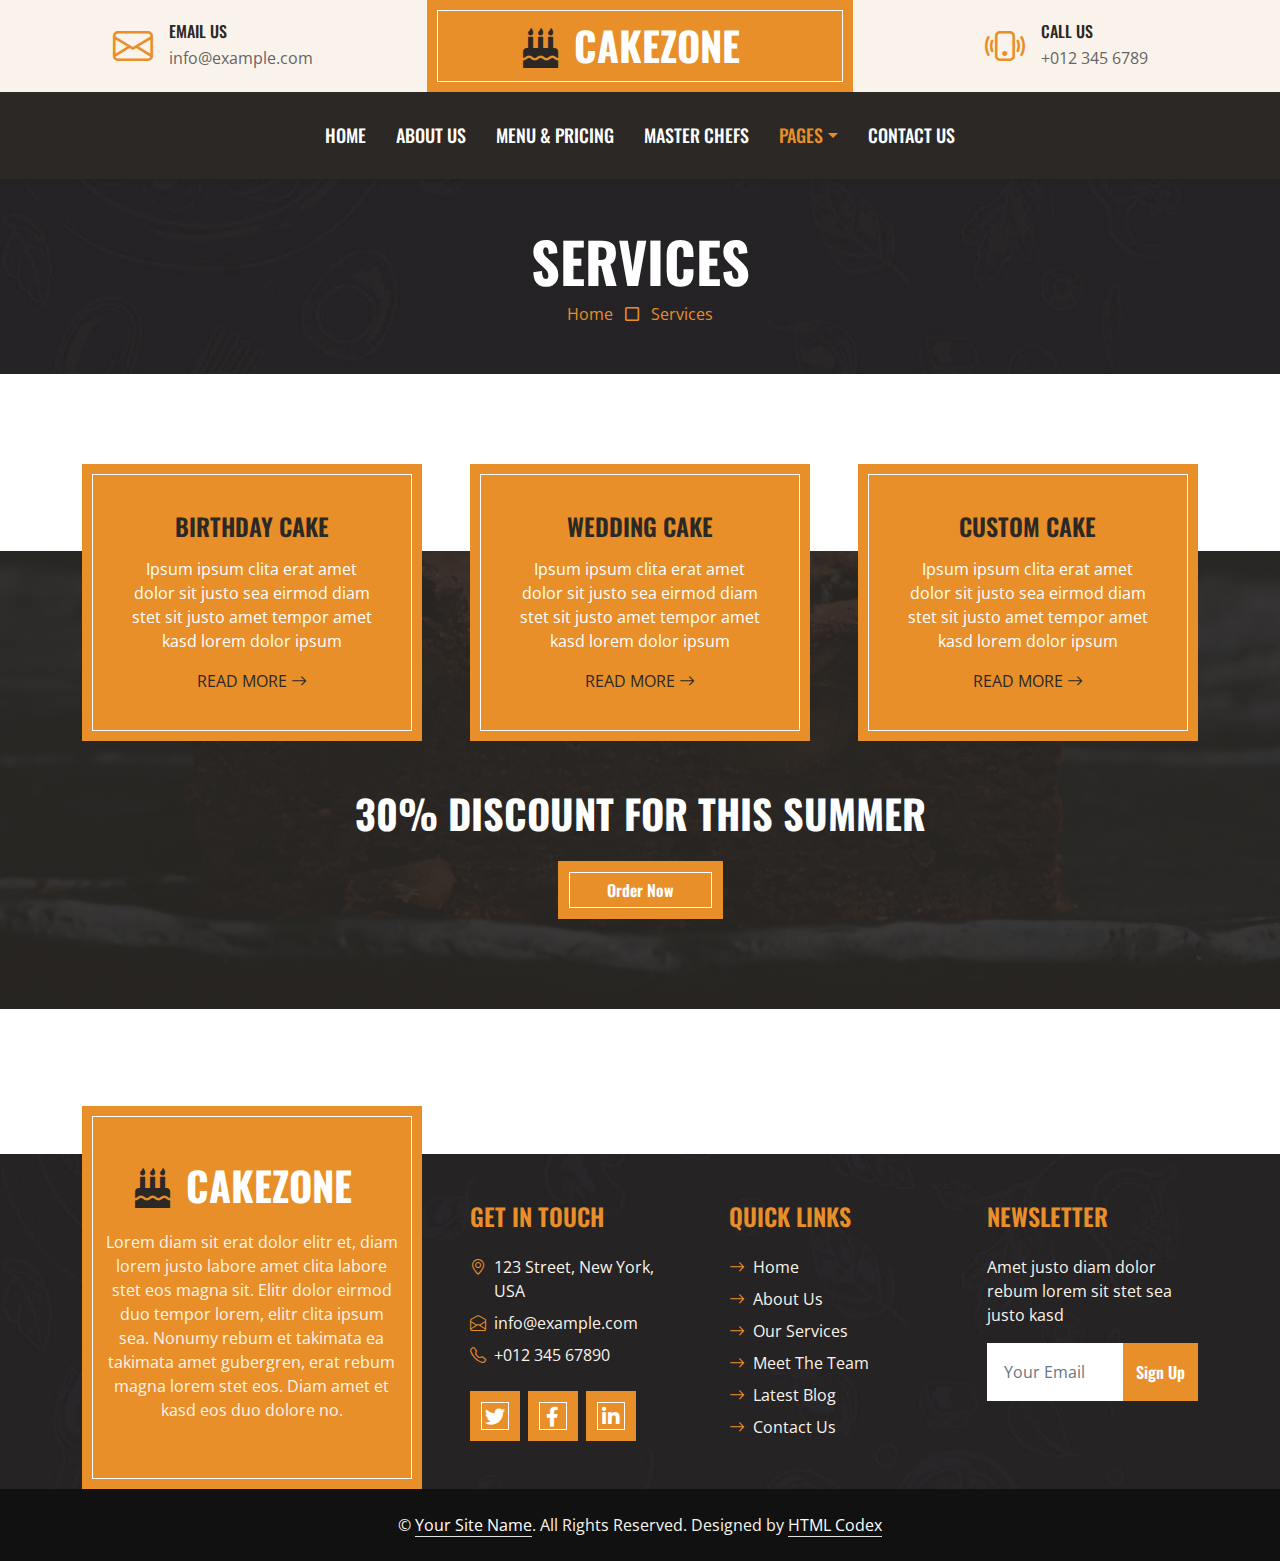
<file: service.html>
<!DOCTYPE html>
<html lang="en">

<head>
    <meta charset="utf-8">
    <title>CakeZone - Cake Shop Website Template</title>
    <meta content="width=device-width, initial-scale=1.0" name="viewport">
    <meta content="Free HTML Templates" name="keywords">
    <meta content="Free HTML Templates" name="description">

    <!-- Favicon -->
    <link href="img/favicon.ico" rel="icon">

    <!-- Google Web Fonts -->
    <link rel="preconnect" href="https://fonts.googleapis.com">
    <link rel="preconnect" href="https://fonts.gstatic.com" crossorigin>
    <link href="https://fonts.googleapis.com/css2?family=Open+Sans:wght@400;600&family=Oswald:wght@500;600;700&family=Pacifico&display=swap" rel="stylesheet"> 

    <!-- Icon Font Stylesheet -->
    <link href="https://cdnjs.cloudflare.com/ajax/libs/font-awesome/5.10.0/css/all.min.css" rel="stylesheet">
    <link href="https://cdn.jsdelivr.net/npm/bootstrap-icons@1.4.1/font/bootstrap-icons.css" rel="stylesheet">

    <!-- Libraries Stylesheet -->
    <link href="lib/owlcarousel/assets/owl.carousel.min.css" rel="stylesheet">

    <!-- Customized Bootstrap Stylesheet -->
    <link href="css/bootstrap.min.css" rel="stylesheet">

    <!-- Template Stylesheet -->
    <link href="css/style.css" rel="stylesheet">
</head>

<body>
    <!-- Topbar Start -->
    <div class="container-fluid px-0 d-none d-lg-block">
        <div class="row gx-0">
            <div class="col-lg-4 text-center bg-secondary py-3">
                <div class="d-inline-flex align-items-center justify-content-center">
                    <i class="bi bi-envelope fs-1 text-primary me-3"></i>
                    <div class="text-start">
                        <h6 class="text-uppercase mb-1">Email Us</h6>
                        <span>info@example.com</span>
                    </div>
                </div>
            </div>
            <div class="col-lg-4 text-center bg-primary border-inner py-3">
                <div class="d-inline-flex align-items-center justify-content-center">
                    <a href="index.html" class="navbar-brand">
                        <h1 class="m-0 text-uppercase text-white"><i class="fa fa-birthday-cake fs-1 text-dark me-3"></i>CakeZone</h1>
                    </a>
                </div>
            </div>
            <div class="col-lg-4 text-center bg-secondary py-3">
                <div class="d-inline-flex align-items-center justify-content-center">
                    <i class="bi bi-phone-vibrate fs-1 text-primary me-3"></i>
                    <div class="text-start">
                        <h6 class="text-uppercase mb-1">Call Us</h6>
                        <span>+012 345 6789</span>
                    </div>
                </div>
            </div>
        </div>
    </div>
    <!-- Topbar End -->


    <!-- Navbar Start -->
    <nav class="navbar navbar-expand-lg bg-dark navbar-dark shadow-sm py-3 py-lg-0 px-3 px-lg-0">
        <a href="index.html" class="navbar-brand d-block d-lg-none">
            <h1 class="m-0 text-uppercase text-white"><i class="fa fa-birthday-cake fs-1 text-primary me-3"></i>CakeZone</h1>
        </a>
        <button class="navbar-toggler" type="button" data-bs-toggle="collapse" data-bs-target="#navbarCollapse">
            <span class="navbar-toggler-icon"></span>
        </button>
        <div class="collapse navbar-collapse" id="navbarCollapse">
            <div class="navbar-nav ms-auto mx-lg-auto py-0">
                <a href="index.html" class="nav-item nav-link">Home</a>
                <a href="about.html" class="nav-item nav-link">About Us</a>
                <a href="menu.html" class="nav-item nav-link">Menu & Pricing</a>
                <a href="team.html" class="nav-item nav-link">Master Chefs</a>
                <div class="nav-item dropdown">
                    <a href="#" class="nav-link dropdown-toggle active" data-bs-toggle="dropdown">Pages</a>
                    <div class="dropdown-menu m-0">
                        <a href="service.html" class="dropdown-item active">Our Service</a>
                        <a href="testimonial.html" class="dropdown-item">Testimonial</a>
                    </div>
                </div>
                <a href="contact.html" class="nav-item nav-link">Contact Us</a>
            </div>
        </div>
    </nav>
    <!-- Navbar End -->


    <!-- Page Header Start -->
    <div class="container-fluid bg-dark bg-img p-5 mb-5">
        <div class="row">
            <div class="col-12 text-center">
                <h1 class="display-4 text-uppercase text-white">Services</h1>
                <a href="">Home</a>
                <i class="far fa-square text-primary px-2"></i>
                <a href="">Services</a>
            </div>
        </div>
    </div>
    <!-- Page Header End -->


    <!-- Service Start -->
    <div class="container-fluid service position-relative px-5" style="margin-top: 90px;">
        <div class="container">
            <div class="row g-5">
                <div class="col-lg-4 col-md-6">
                    <div class="bg-primary border-inner text-center text-white p-5">
                        <h4 class="text-uppercase mb-3">Birthday Cake</h4>
                        <p>Ipsum ipsum clita erat amet dolor sit justo sea eirmod diam stet sit justo amet tempor amet kasd lorem dolor ipsum</p>
                        <a class="text-uppercase text-dark" href="">Read More <i class="bi bi-arrow-right"></i></a>
                    </div>
                </div>
                <div class="col-lg-4 col-md-6">
                    <div class="bg-primary border-inner text-center text-white p-5">
                        <h4 class="text-uppercase mb-3">Wedding Cake</h4>
                        <p>Ipsum ipsum clita erat amet dolor sit justo sea eirmod diam stet sit justo amet tempor amet kasd lorem dolor ipsum</p>
                        <a class="text-uppercase text-dark" href="">Read More <i class="bi bi-arrow-right"></i></a>
                    </div>
                </div>
                <div class="col-lg-4 col-md-6">
                    <div class="bg-primary border-inner text-center text-white p-5">
                        <h4 class="text-uppercase mb-3">Custom Cake</h4>
                        <p>Ipsum ipsum clita erat amet dolor sit justo sea eirmod diam stet sit justo amet tempor amet kasd lorem dolor ipsum</p>
                        <a class="text-uppercase text-dark" href="">Read More <i class="bi bi-arrow-right"></i></a>
                    </div>
                </div>
                <div class="col-lg-12 col-md-6 text-center">
                    <h1 class="text-uppercase text-light mb-4">30% Discount For This Summer</h1>
                    <a href="" class="btn btn-primary border-inner py-3 px-5">Order Now</a>
                </div>
            </div>
        </div>
    </div>
    <!-- Service Start -->


    <!-- Footer Start -->
    <div class="container-fluid bg-dark bg-img text-secondary" style="margin-top: 235px">
        <div class="container">
            <div class="row gx-5">
                <div class="col-lg-4 col-md-6 mt-lg-n5">
                    <div class="d-flex flex-column align-items-center justify-content-center text-center h-100 bg-primary border-inner p-4">
                        <a href="index.html" class="navbar-brand">
                            <h1 class="m-0 text-uppercase text-white"><i class="fa fa-birthday-cake fs-1 text-dark me-3"></i>CakeZone</h1>
                        </a>
                        <p class="mt-3">Lorem diam sit erat dolor elitr et, diam lorem justo labore amet clita labore stet eos magna sit. Elitr dolor eirmod duo tempor lorem, elitr clita ipsum sea. Nonumy rebum et takimata ea takimata amet gubergren, erat rebum magna lorem stet eos. Diam amet et kasd eos duo dolore no.</p>
                    </div>
                </div>
                <div class="col-lg-8 col-md-6">
                    <div class="row gx-5">
                        <div class="col-lg-4 col-md-12 pt-5 mb-5">
                            <h4 class="text-primary text-uppercase mb-4">Get In Touch</h4>
                            <div class="d-flex mb-2">
                                <i class="bi bi-geo-alt text-primary me-2"></i>
                                <p class="mb-0">123 Street, New York, USA</p>
                            </div>
                            <div class="d-flex mb-2">
                                <i class="bi bi-envelope-open text-primary me-2"></i>
                                <p class="mb-0">info@example.com</p>
                            </div>
                            <div class="d-flex mb-2">
                                <i class="bi bi-telephone text-primary me-2"></i>
                                <p class="mb-0">+012 345 67890</p>
                            </div>
                            <div class="d-flex mt-4">
                                <a class="btn btn-lg btn-primary btn-lg-square border-inner rounded-0 me-2" href="#"><i class="fab fa-twitter fw-normal"></i></a>
                                <a class="btn btn-lg btn-primary btn-lg-square border-inner rounded-0 me-2" href="#"><i class="fab fa-facebook-f fw-normal"></i></a>
                                <a class="btn btn-lg btn-primary btn-lg-square border-inner rounded-0 me-2" href="#"><i class="fab fa-linkedin-in fw-normal"></i></a>
                            </div>
                        </div>
                        <div class="col-lg-4 col-md-12 pt-0 pt-lg-5 mb-5">
                            <h4 class="text-primary text-uppercase mb-4">Quick Links</h4>
                            <div class="d-flex flex-column justify-content-start">
                                <a class="text-secondary mb-2" href="#"><i class="bi bi-arrow-right text-primary me-2"></i>Home</a>
                                <a class="text-secondary mb-2" href="#"><i class="bi bi-arrow-right text-primary me-2"></i>About Us</a>
                                <a class="text-secondary mb-2" href="#"><i class="bi bi-arrow-right text-primary me-2"></i>Our Services</a>
                                <a class="text-secondary mb-2" href="#"><i class="bi bi-arrow-right text-primary me-2"></i>Meet The Team</a>
                                <a class="text-secondary mb-2" href="#"><i class="bi bi-arrow-right text-primary me-2"></i>Latest Blog</a>
                                <a class="text-secondary" href="#"><i class="bi bi-arrow-right text-primary me-2"></i>Contact Us</a>
                            </div>
                        </div>
                        <div class="col-lg-4 col-md-12 pt-0 pt-lg-5 mb-5">
                            <h4 class="text-primary text-uppercase mb-4">Newsletter</h4>
                            <p>Amet justo diam dolor rebum lorem sit stet sea justo kasd</p>
                            <form action="">
                                <div class="input-group">
                                    <input type="text" class="form-control border-white p-3" placeholder="Your Email">
                                    <button class="btn btn-primary">Sign Up</button>
                                </div>
                            </form>
                        </div>
                    </div>
                </div>
            </div>
        </div>
    </div>
    <div class="container-fluid text-secondary py-4" style="background: #111111;">
        <div class="container text-center">
            <p class="mb-0">&copy; <a class="text-white border-bottom" href="#">Your Site Name</a>. All Rights Reserved. Designed by <a class="text-white border-bottom" href="https://htmlcodex.com">HTML Codex</a></p>
        </div>
    </div>
    <!-- Footer End -->


    <!-- Back to Top -->
    <a href="#" class="btn btn-primary border-inner py-3 fs-4 back-to-top"><i class="bi bi-arrow-up"></i></a>


    <!-- JavaScript Libraries -->
    <script src="https://code.jquery.com/jquery-3.4.1.min.js"></script>
    <script src="https://cdn.jsdelivr.net/npm/bootstrap@5.0.0/dist/js/bootstrap.bundle.min.js"></script>
    <script src="lib/easing/easing.min.js"></script>
    <script src="lib/waypoints/waypoints.min.js"></script>
    <script src="lib/counterup/counterup.min.js"></script>
    <script src="lib/owlcarousel/owl.carousel.min.js"></script>

    <!-- Template Javascript -->
    <script src="js/main.js"></script>
</body>

</html>
</file>
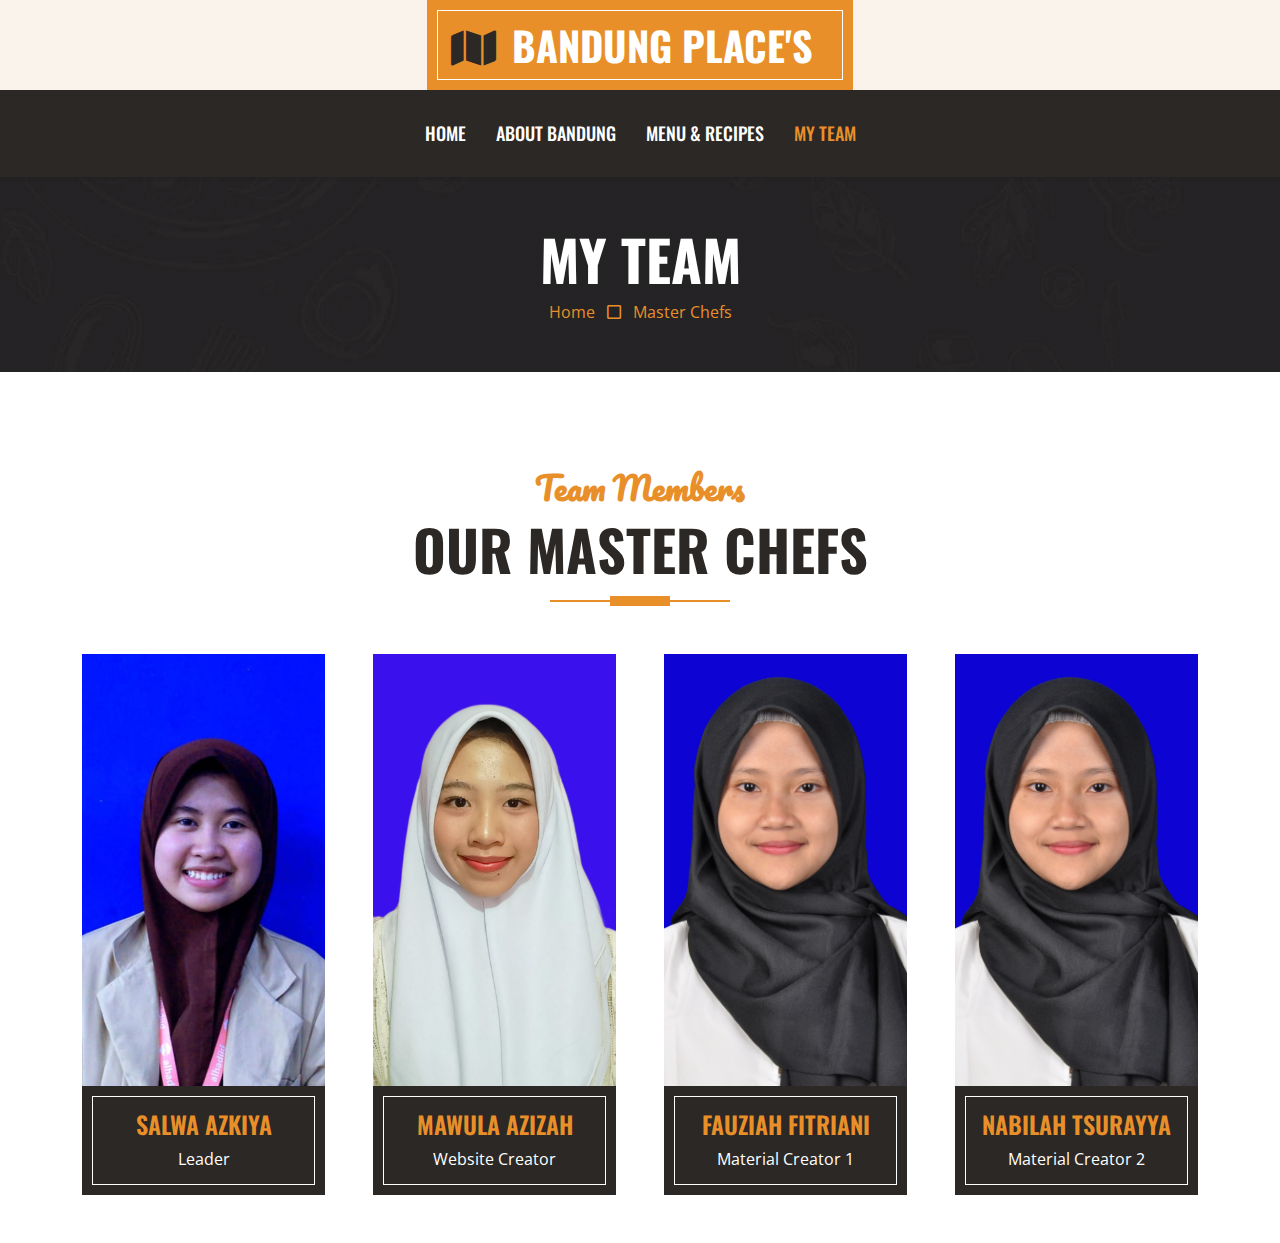
<file: team.html>
<!DOCTYPE html>
<html lang="en">

<head>
    <meta charset="utf-8">
    <title>Resep Makanan Khas Bandung</title>
    <meta content="width=device-width, initial-scale=1.0" name="viewport">
    <meta content="Free HTML Templates" name="keywords">
    <meta content="Free HTML Templates" name="description">

    <!-- Favicon -->
    <link href="img/favicon.ico" rel="icon">

    <!-- Google Web Fonts -->
    <link rel="preconnect" href="https://fonts.googleapis.com">
    <link rel="preconnect" href="https://fonts.gstatic.com" crossorigin>
    <link href="https://fonts.googleapis.com/css2?family=Open+Sans:wght@400;600&family=Oswald:wght@500;600;700&family=Pacifico&display=swap" rel="stylesheet"> 

    <!-- Icon Font Stylesheet -->
    <link href="https://cdnjs.cloudflare.com/ajax/libs/font-awesome/5.10.0/css/all.min.css" rel="stylesheet">
    <link href="https://cdn.jsdelivr.net/npm/bootstrap-icons@1.4.1/font/bootstrap-icons.css" rel="stylesheet">

    <!-- Libraries Stylesheet -->
    <link href="lib/owlcarousel/assets/owl.carousel.min.css" rel="stylesheet">

    <!-- Customized Bootstrap Stylesheet -->
    <link href="css/bootstrap.min.css" rel="stylesheet">

    <!-- Template Stylesheet -->
    <link href="css/style.css" rel="stylesheet">
</head>

<body>
    <!-- Topbar Start -->
    <div class="container-fluid px-0 d-none d-lg-block">
        <div class="row gx-0">
            <div class="col-lg-4 text-center bg-secondary py-3">
                <div class="d-inline-flex align-items-center justify-content-center">
                    <div class="text-start">
                    </div>
                </div>
            </div>
            <div class="col-lg-4 text-center bg-primary border-inner py-3">
                <div class="d-inline-flex align-items-center justify-content-center">
                    <a href="index.html" class="navbar-brand">
                        <h1 class="m-0 text-uppercase text-white"><i class="fa fa-map text-dark me-3"></i>Bandung Place's</h1>
                    </a>
                </div>
            </div>
            <div class="col-lg-4 text-center bg-secondary py-3">
                <div class="d-inline-flex align-items-center justify-content-center">
                    <div class="text-start">
                    </div>
                </div>
            </div>
        </div>
    </div>
    <!-- Topbar End -->


    <!-- Navbar Start -->
    <nav class="navbar navbar-expand-lg bg-dark navbar-dark shadow-sm py-3 py-lg-0 px-3 px-lg-0">
        <a href="index.html" class="navbar-brand d-block d-lg-none">
            <h1 class="m-0 text-uppercase text-white"><i class="fa fa-birthday-cake fs-1 text-primary me-3"></i>Bandung</h1>
        </a>
        <button class="navbar-toggler" type="button" data-bs-toggle="collapse" data-bs-target="#navbarCollapse">
            <span class="navbar-toggler-icon"></span>
        </button>
        <div class="collapse navbar-collapse" id="navbarCollapse">
            <div class="navbar-nav ms-auto mx-lg-auto py-0">
                <a href="index.html" class="nav-item nav-link">Home</a>
                <a href="about.html" class="nav-item nav-link">About Bandung</a>
                <a href="menu.html" class="nav-item nav-link">Menu & Recipes</a>
                <a href="team.html" class="nav-item nav-link active">My Team</a>
            </div>
        </div>
    </nav>
    <!-- Navbar End -->


    <!-- Page Header Start -->
    <div class="container-fluid bg-dark bg-img p-5 mb-5">
        <div class="row">
            <div class="col-12 text-center">
                <h1 class="display-4 text-uppercase text-white">My Team</h1>
                <a href="">Home</a>
                <i class="far fa-square text-primary px-2"></i>
                <a href="">Master Chefs</a>
            </div>
        </div>
    </div>
    <!-- Page Header End -->


    <!-- Team Start -->
    <div class="container-fluid py-5">
        <div class="container">
            <div class="section-title position-relative text-center mx-auto mb-5 pb-3" style="max-width: 600px;">
                <h2 class="text-primary font-secondary">Team Members</h2>
                <h1 class="display-4 text-uppercase">Our Master Chefs</h1>
            </div>
            <div class="row g-5">
                <div class="col-lg-3 col-md-3">
                    <div class="team-item">
                        <div class="position-relative overflow-hidden">
                            <img class="img-fluid w-100 h-100" src="img/awa2.jpg" alt="">
                            <div class="team-overlay w-100 h-100 position-absolute top-50 start-50 translate-middle d-flex align-items-center justify-content-center">
                                <div class="d-flex align-items-center justify-content-start">
                                    <a class="btn btn-lg btn-primary btn-lg-square border-inner rounded-0 mx-1" href="https://www.instagram.com/azkyslw?igsh=MXYzcXNnYmI1cWhpeg=="><i class="fab fa-instagram fw-normal"></i></a>
                                    <a class="btn btn-lg btn-primary btn-lg-square border-inner rounded-0 mx-1" href="https://salwazkiya.blogspot.com/?m=1"><i class='fab fa-blogger'></i></a>
                                </div>
                            </div>
                        </div>
                        <div class="bg-dark border-inner text-center p-4">
                            <h4 class="text-uppercase text-primary">Salwa Azkiya</h4>
                            <p class="text-white m-0">Leader</p>
                        </div>
                    </div>
                </div>
                <div class="col-lg-3 col-md-3">
                    <div class="team-item">
                        <div class="position-relative overflow-hidden">
                            <img class="img-fluid w-100 h-100" src="img/maw3.jpg" alt="">
                            <div class="team-overlay w-100 h-100 position-absolute top-50 start-50 translate-middle d-flex align-items-center justify-content-center">
                                <div class="d-flex align-items-center justify-content-start">
                                    <a class="btn btn-lg btn-primary btn-lg-square border-inner rounded-0 mx-1" href="https://www.instagram.com/mawullaa?igsh=ZHlqeGMyeHpieGY4"><i class="fab fa-instagram fw-normal"></i></a>
                                    <a class="btn btn-lg btn-primary btn-lg-square border-inner rounded-0 mx-1" href="https://mawula.blogspot.com/?m=1"><i class='fab fa-blogger'></i></a>
                                </div>
                            </div>
                        </div>
                        <div class="bg-dark border-inner text-center p-4">
                            <h4 class="text-uppercase text-primary">Mawula azizah</h4>
                            <p class="text-white m-0">Website Creator</p>
                        </div>
                    </div>
                </div>
                <div class="col-lg-3 col-md-3">
                    <div class="team-item">
                        <div class="position-relative overflow-hidden">
                            <img class="img-fluid w-100 h-100" src="img/pao3.jpg" alt="">
                            <div class="team-overlay w-100 h-100 position-absolute top-50 start-50 translate-middle d-flex align-items-center justify-content-center">
                                <div class="d-flex align-items-center justify-content-start">
                                    <a class="btn btn-lg btn-primary btn-lg-square border-inner rounded-0 mx-1" href="https://www.instagram.com/clcudyzy_?igsh=cW0yb2xpbWEzZ2Yx"><i class="fab fa-instagram fw-normal"></i></a>
                                     <a class="btn btn-lg btn-primary btn-lg-square border-inner rounded-0 mx-1" href="https://fauziahfithriyani.blogspot.com/?m=1"><i class='fab fa-blogger'></i></a>
                                </div>
                            </div>
                        </div>
                        <div class="bg-dark border-inner text-center p-4">
                            <h4 class="text-uppercase text-primary">Fauziah Fitriani</h4>
                            <p class="text-white m-0">Material Creator 1</p>
                        </div>
                    </div>
                </div>
                <div class="col-lg-3 col-md-3">
                    <div class="team-item">
                        <div class="position-relative overflow-hidden">
                            <img class="img-fluid w-100 h-100" src="img/pao3.jpg" alt="">
                            <div class="team-overlay w-100 h-100 position-absolute top-50 start-50 translate-middle d-flex align-items-center justify-content-center">
                                <div class="d-flex align-items-center justify-content-start">
                                    <a class="btn btn-lg btn-primary btn-lg-square border-inner rounded-0 mx-1" href="https://www.instagram.com/tsyy_ay?igsh=czdoa254a3M0YTc1"><i class="fab fa-instagram fw-normal"></i></a>
                                     <a class="btn btn-lg btn-primary btn-lg-square border-inner rounded-0 mx-1" href="https://nabilahtsurayya.blogspot.com/"><i class='fab fa-blogger'></i></a>
                                </div>
                            </div>
                        </div>
                        <div class="bg-dark border-inner text-center p-4">
                            <h4 class="text-uppercase text-primary">Nabilah Tsurayya</h4>
                            <p class="text-white m-0">Material Creator 2</p>
                        </div>
                    </div>
                </div>
            </div>
        </div>
    </div>
    <!-- Team End -->


    <!-- Footer Start -->
    
    <!-- Footer End -->


    <!-- Back to Top -->
    <a href="#" class="btn btn-primary border-inner py-3 fs-4 back-to-top"><i class="bi bi-arrow-up"></i></a>


    <!-- JavaScript Libraries -->
    <script src="https://code.jquery.com/jquery-3.4.1.min.js"></script>
    <script src="https://cdn.jsdelivr.net/npm/bootstrap@5.0.0/dist/js/bootstrap.bundle.min.js"></script>
    <script src="lib/easing/easing.min.js"></script>
    <script src="lib/waypoints/waypoints.min.js"></script>
    <script src="lib/counterup/counterup.min.js"></script>
    <script src="lib/owlcarousel/owl.carousel.min.js"></script>

    <!-- Template Javascript -->
    <script src="js/main.js"></script>
</body>

</html>
</file>
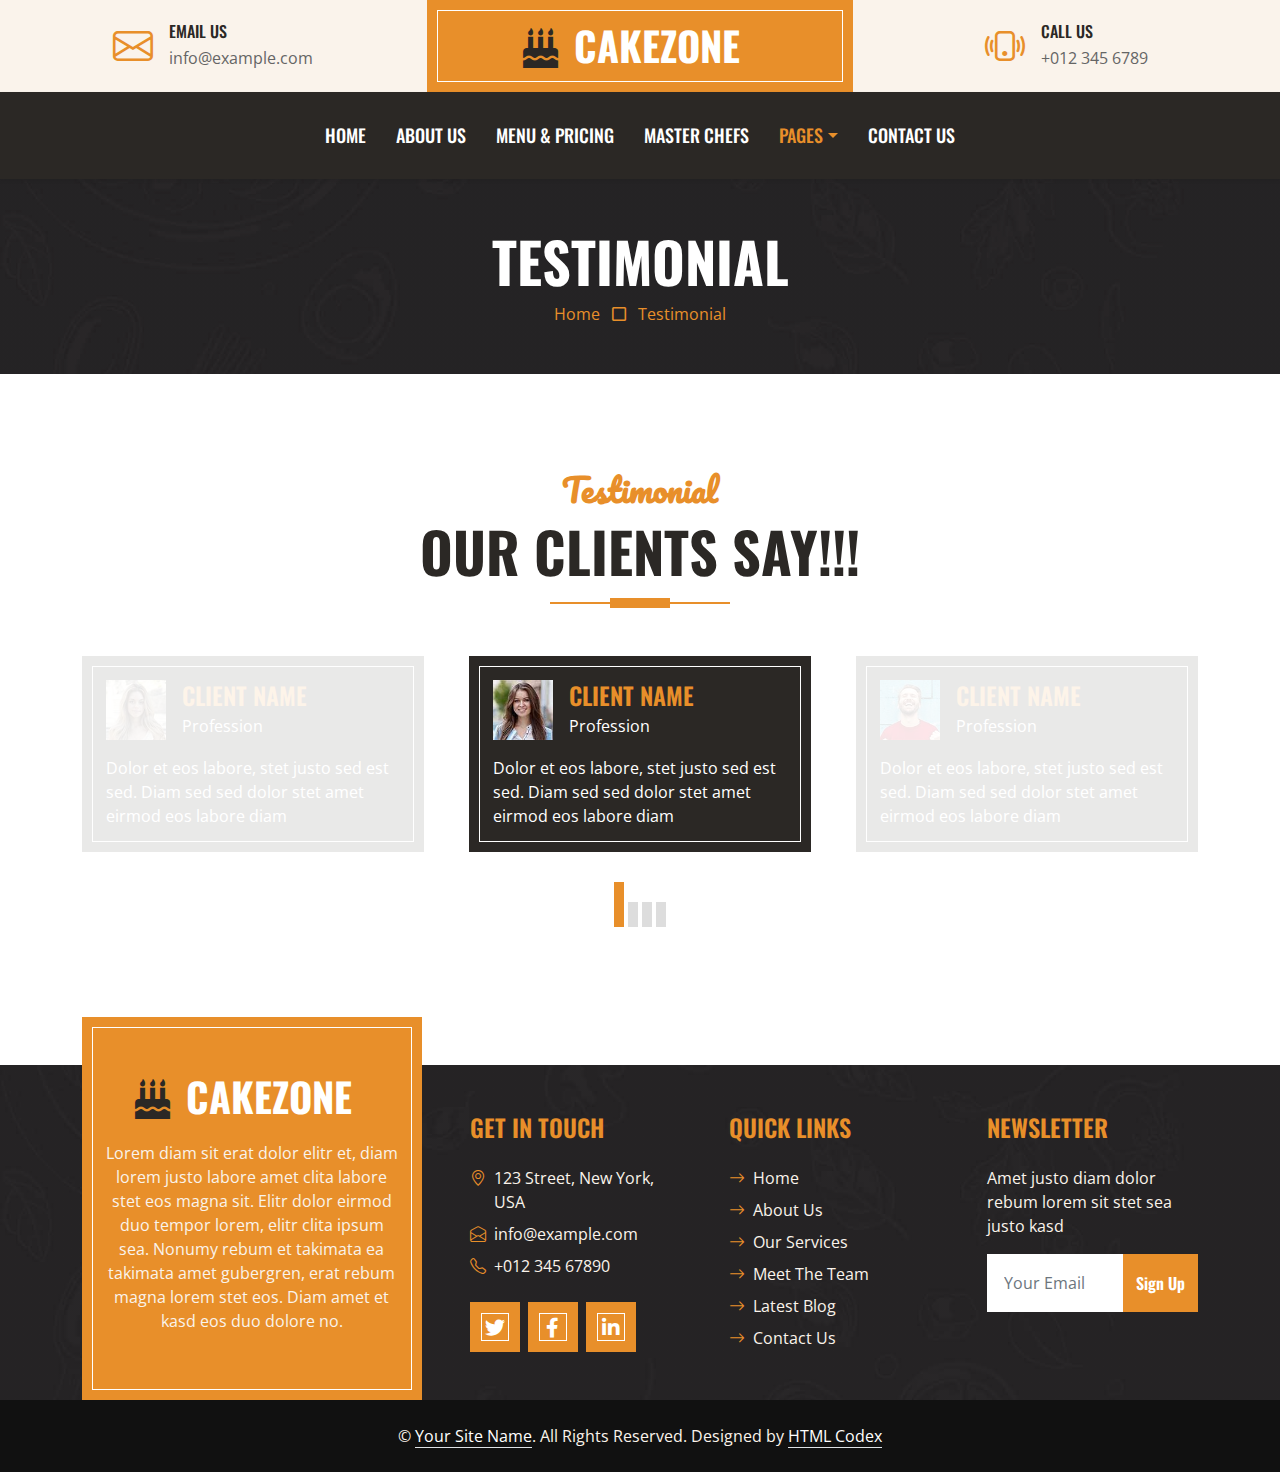
<file: testimonial.html>
<!DOCTYPE html>
<html lang="en">

<head>
    <meta charset="utf-8">
    <title>CakeZone - Cake Shop Website Template</title>
    <meta content="width=device-width, initial-scale=1.0" name="viewport">
    <meta content="Free HTML Templates" name="keywords">
    <meta content="Free HTML Templates" name="description">

    <!-- Favicon -->
    <link href="img/favicon.ico" rel="icon">

    <!-- Google Web Fonts -->
    <link rel="preconnect" href="https://fonts.googleapis.com">
    <link rel="preconnect" href="https://fonts.gstatic.com" crossorigin>
    <link href="https://fonts.googleapis.com/css2?family=Open+Sans:wght@400;600&family=Oswald:wght@500;600;700&family=Pacifico&display=swap" rel="stylesheet"> 

    <!-- Icon Font Stylesheet -->
    <link href="https://cdnjs.cloudflare.com/ajax/libs/font-awesome/5.10.0/css/all.min.css" rel="stylesheet">
    <link href="https://cdn.jsdelivr.net/npm/bootstrap-icons@1.4.1/font/bootstrap-icons.css" rel="stylesheet">

    <!-- Libraries Stylesheet -->
    <link href="lib/owlcarousel/assets/owl.carousel.min.css" rel="stylesheet">

    <!-- Customized Bootstrap Stylesheet -->
    <link href="css/bootstrap.min.css" rel="stylesheet">

    <!-- Template Stylesheet -->
    <link href="css/style.css" rel="stylesheet">
</head>

<body>
    <!-- Topbar Start -->
    <div class="container-fluid px-0 d-none d-lg-block">
        <div class="row gx-0">
            <div class="col-lg-4 text-center bg-secondary py-3">
                <div class="d-inline-flex align-items-center justify-content-center">
                    <i class="bi bi-envelope fs-1 text-primary me-3"></i>
                    <div class="text-start">
                        <h6 class="text-uppercase mb-1">Email Us</h6>
                        <span>info@example.com</span>
                    </div>
                </div>
            </div>
            <div class="col-lg-4 text-center bg-primary border-inner py-3">
                <div class="d-inline-flex align-items-center justify-content-center">
                    <a href="index.html" class="navbar-brand">
                        <h1 class="m-0 text-uppercase text-white"><i class="fa fa-birthday-cake fs-1 text-dark me-3"></i>CakeZone</h1>
                    </a>
                </div>
            </div>
            <div class="col-lg-4 text-center bg-secondary py-3">
                <div class="d-inline-flex align-items-center justify-content-center">
                    <i class="bi bi-phone-vibrate fs-1 text-primary me-3"></i>
                    <div class="text-start">
                        <h6 class="text-uppercase mb-1">Call Us</h6>
                        <span>+012 345 6789</span>
                    </div>
                </div>
            </div>
        </div>
    </div>
    <!-- Topbar End -->


    <!-- Navbar Start -->
    <nav class="navbar navbar-expand-lg bg-dark navbar-dark shadow-sm py-3 py-lg-0 px-3 px-lg-0">
        <a href="index.html" class="navbar-brand d-block d-lg-none">
            <h1 class="m-0 text-uppercase text-white"><i class="fa fa-birthday-cake fs-1 text-primary me-3"></i>CakeZone</h1>
        </a>
        <button class="navbar-toggler" type="button" data-bs-toggle="collapse" data-bs-target="#navbarCollapse">
            <span class="navbar-toggler-icon"></span>
        </button>
        <div class="collapse navbar-collapse" id="navbarCollapse">
            <div class="navbar-nav ms-auto mx-lg-auto py-0">
                <a href="index.html" class="nav-item nav-link">Home</a>
                <a href="about.html" class="nav-item nav-link">About Us</a>
                <a href="menu.html" class="nav-item nav-link">Menu & Pricing</a>
                <a href="team.html" class="nav-item nav-link">Master Chefs</a>
                <div class="nav-item dropdown">
                    <a href="#" class="nav-link dropdown-toggle active" data-bs-toggle="dropdown">Pages</a>
                    <div class="dropdown-menu m-0">
                        <a href="service.html" class="dropdown-item">Our Service</a>
                        <a href="testimonial.html" class="dropdown-item active">Testimonial</a>
                    </div>
                </div>
                <a href="contact.html" class="nav-item nav-link">Contact Us</a>
            </div>
        </div>
    </nav>
    <!-- Navbar End -->


    <!-- Page Header Start -->
    <div class="container-fluid bg-dark bg-img p-5 mb-5">
        <div class="row">
            <div class="col-12 text-center">
                <h1 class="display-4 text-uppercase text-white">Testimonial</h1>
                <a href="">Home</a>
                <i class="far fa-square text-primary px-2"></i>
                <a href="">Testimonial</a>
            </div>
        </div>
    </div>
    <!-- Page Header End -->


    <!-- Testimonial Start -->
    <div class="container-fluid py-5">
        <div class="container">
            <div class="section-title position-relative text-center mx-auto mb-5 pb-3" style="max-width: 600px;">
                <h2 class="text-primary font-secondary">Testimonial</h2>
                <h1 class="display-4 text-uppercase">Our Clients Say!!!</h1>
            </div>
            <div class="owl-carousel testimonial-carousel">
                <div class="testimonial-item bg-dark text-white border-inner p-4">
                    <div class="d-flex align-items-center mb-3">
                        <img class="img-fluid flex-shrink-0" src="img/testimonial-1.jpg" style="width: 60px; height: 60px;">
                        <div class="ps-3">
                            <h4 class="text-primary text-uppercase mb-1">Client Name</h4>
                            <span>Profession</span>
                        </div>
                    </div>
                    <p class="mb-0">Dolor et eos labore, stet justo sed est sed. Diam sed sed dolor stet amet eirmod eos labore diam
                    </p>
                </div>
                <div class="testimonial-item bg-dark text-white border-inner p-4">
                    <div class="d-flex align-items-center mb-3">
                        <img class="img-fluid flex-shrink-0" src="img/testimonial-2.jpg" style="width: 60px; height: 60px;">
                        <div class="ps-3">
                            <h4 class="text-primary text-uppercase mb-1">Client Name</h4>
                            <span>Profession</span>
                        </div>
                    </div>
                    <p class="mb-0">Dolor et eos labore, stet justo sed est sed. Diam sed sed dolor stet amet eirmod eos labore diam
                    </p>
                </div>
                <div class="testimonial-item bg-dark text-white border-inner p-4">
                    <div class="d-flex align-items-center mb-3">
                        <img class="img-fluid flex-shrink-0" src="img/testimonial-3.jpg" style="width: 60px; height: 60px;">
                        <div class="ps-3">
                            <h4 class="text-primary text-uppercase mb-1">Client Name</h4>
                            <span>Profession</span>
                        </div>
                    </div>
                    <p class="mb-0">Dolor et eos labore, stet justo sed est sed. Diam sed sed dolor stet amet eirmod eos labore diam
                    </p>
                </div>
                <div class="testimonial-item bg-dark text-white border-inner p-4">
                    <div class="d-flex align-items-center mb-3">
                        <img class="img-fluid flex-shrink-0" src="img/testimonial-4.jpg" style="width: 60px; height: 60px;">
                        <div class="ps-3">
                            <h4 class="text-primary text-uppercase mb-1">Client Name</h4>
                            <span>Profession</span>
                        </div>
                    </div>
                    <p class="mb-0">Dolor et eos labore, stet justo sed est sed. Diam sed sed dolor stet amet eirmod eos labore diam
                    </p>
                </div>
            </div>
        </div>
    </div>
    <!-- Testimonial End -->


    <!-- Footer Start -->
    <div class="container-fluid bg-dark bg-img text-secondary" style="margin-top: 90px">
        <div class="container">
            <div class="row gx-5">
                <div class="col-lg-4 col-md-6 mt-lg-n5">
                    <div class="d-flex flex-column align-items-center justify-content-center text-center h-100 bg-primary border-inner p-4">
                        <a href="index.html" class="navbar-brand">
                            <h1 class="m-0 text-uppercase text-white"><i class="fa fa-birthday-cake fs-1 text-dark me-3"></i>CakeZone</h1>
                        </a>
                        <p class="mt-3">Lorem diam sit erat dolor elitr et, diam lorem justo labore amet clita labore stet eos magna sit. Elitr dolor eirmod duo tempor lorem, elitr clita ipsum sea. Nonumy rebum et takimata ea takimata amet gubergren, erat rebum magna lorem stet eos. Diam amet et kasd eos duo dolore no.</p>
                    </div>
                </div>
                <div class="col-lg-8 col-md-6">
                    <div class="row gx-5">
                        <div class="col-lg-4 col-md-12 pt-5 mb-5">
                            <h4 class="text-primary text-uppercase mb-4">Get In Touch</h4>
                            <div class="d-flex mb-2">
                                <i class="bi bi-geo-alt text-primary me-2"></i>
                                <p class="mb-0">123 Street, New York, USA</p>
                            </div>
                            <div class="d-flex mb-2">
                                <i class="bi bi-envelope-open text-primary me-2"></i>
                                <p class="mb-0">info@example.com</p>
                            </div>
                            <div class="d-flex mb-2">
                                <i class="bi bi-telephone text-primary me-2"></i>
                                <p class="mb-0">+012 345 67890</p>
                            </div>
                            <div class="d-flex mt-4">
                                <a class="btn btn-lg btn-primary btn-lg-square border-inner rounded-0 me-2" href="#"><i class="fab fa-twitter fw-normal"></i></a>
                                <a class="btn btn-lg btn-primary btn-lg-square border-inner rounded-0 me-2" href="#"><i class="fab fa-facebook-f fw-normal"></i></a>
                                <a class="btn btn-lg btn-primary btn-lg-square border-inner rounded-0 me-2" href="#"><i class="fab fa-linkedin-in fw-normal"></i></a>
                            </div>
                        </div>
                        <div class="col-lg-4 col-md-12 pt-0 pt-lg-5 mb-5">
                            <h4 class="text-primary text-uppercase mb-4">Quick Links</h4>
                            <div class="d-flex flex-column justify-content-start">
                                <a class="text-secondary mb-2" href="#"><i class="bi bi-arrow-right text-primary me-2"></i>Home</a>
                                <a class="text-secondary mb-2" href="#"><i class="bi bi-arrow-right text-primary me-2"></i>About Us</a>
                                <a class="text-secondary mb-2" href="#"><i class="bi bi-arrow-right text-primary me-2"></i>Our Services</a>
                                <a class="text-secondary mb-2" href="#"><i class="bi bi-arrow-right text-primary me-2"></i>Meet The Team</a>
                                <a class="text-secondary mb-2" href="#"><i class="bi bi-arrow-right text-primary me-2"></i>Latest Blog</a>
                                <a class="text-secondary" href="#"><i class="bi bi-arrow-right text-primary me-2"></i>Contact Us</a>
                            </div>
                        </div>
                        <div class="col-lg-4 col-md-12 pt-0 pt-lg-5 mb-5">
                            <h4 class="text-primary text-uppercase mb-4">Newsletter</h4>
                            <p>Amet justo diam dolor rebum lorem sit stet sea justo kasd</p>
                            <form action="">
                                <div class="input-group">
                                    <input type="text" class="form-control border-white p-3" placeholder="Your Email">
                                    <button class="btn btn-primary">Sign Up</button>
                                </div>
                            </form>
                        </div>
                    </div>
                </div>
            </div>
        </div>
    </div>
    <div class="container-fluid text-secondary py-4" style="background: #111111;">
        <div class="container text-center">
            <p class="mb-0">&copy; <a class="text-white border-bottom" href="#">Your Site Name</a>. All Rights Reserved. Designed by <a class="text-white border-bottom" href="https://htmlcodex.com">HTML Codex</a></p>
        </div>
    </div>
    <!-- Footer End -->


    <!-- Back to Top -->
    <a href="#" class="btn btn-primary border-inner py-3 fs-4 back-to-top"><i class="bi bi-arrow-up"></i></a>


    <!-- JavaScript Libraries -->
    <script src="https://code.jquery.com/jquery-3.4.1.min.js"></script>
    <script src="https://cdn.jsdelivr.net/npm/bootstrap@5.0.0/dist/js/bootstrap.bundle.min.js"></script>
    <script src="lib/easing/easing.min.js"></script>
    <script src="lib/waypoints/waypoints.min.js"></script>
    <script src="lib/counterup/counterup.min.js"></script>
    <script src="lib/owlcarousel/owl.carousel.min.js"></script>

    <!-- Template Javascript -->
    <script src="js/main.js"></script>
</body>

</html>
</file>
<file: css/style.css>
/********** Template CSS **********/
:root {
    --primary: #E88F2A;
    --secondary: #FAF3EB;
    --light: #FFFFFF;
    --dark: #2B2825;
}

.font-secondary {
    font-family: 'Pacifico', cursive;
}

h1,
h2,
.font-weight-bold {
    font-weight: 700 !important;
}

h3,
h4,
.font-weight-semi-bold {
    font-weight: 600 !important;
}

h5,
h6,
.font-weight-medium {
    font-weight: 500 !important;
}

.btn {
    font-family: 'Oswald', sans-serif;
    font-weight: 600;
    transition: .5s;
}

.btn-primary {
    color: #FFFFFF;
}

.border-inner {
    position: relative;
}

.border-inner * {
    position: relative;
    z-index: 1;
}

.border-inner::before {
    position: absolute;
    content: "";
    top: 10px;
    right: 10px;
    bottom: 10px;
    left: 10px;
    background: none;
    border: 1px solid var(--light);
    z-index: 0;
}

.btn-square {
    width: 40px;
    height: 40px;
}

.btn-sm-square {
    width: 30px;
    height: 30px;
}

.btn-lg-square {
    width: 50px;
    height: 50px;
}

.btn-square,
.btn-sm-square,
.btn-lg-square {
    padding-left: 0;
    padding-right: 0;
    text-align: center;
}

.back-to-top {
    position: fixed;
    display: none;
    right: 30px;
    bottom: 0;
    border-radius: 0;
    z-index: 99;
}

.navbar-dark .navbar-nav .nav-link {
    font-family: 'Oswald', sans-serif;
    padding: 30px 15px;
    font-size: 18px;
    font-weight: 500;
    text-transform: uppercase;
    color: var(--light);
    outline: none;
    transition: .5s;
}

.sticky-top.navbar-dark .navbar-nav .nav-link {
    padding: 20px 15px;
}

.navbar-dark .navbar-nav .nav-link:hover,
.navbar-dark .navbar-nav .nav-link.active {
    color: var(--primary);
}

@media (max-width: 991.98px) {
    .navbar-dark .navbar-nav .nav-link  {
        padding: 10px 0;
    }
}

.hero-header {
    background: url(../img/nasi\ tutug.jpeg) top right no-repeat;
    background-size: cover;
}

.btn-play {
    position: relative;
    display: block;
    box-sizing: content-box;
    width: 16px;
    height: 26px;
    border-radius: 100%;
    border: none;
    outline: none !important;
    padding: 18px 20px 20px 28px;
    background: #FFFFFF;
}

.btn-play:before {
    content: "";
    position: absolute;
    z-index: 0;
    left: 50%;
    top: 50%;
    transform: translateX(-50%) translateY(-50%);
    display: block;
    width: 60px;
    height: 60px;
    background: #FFFFFF;
    border-radius: 100%;
    animation: pulse-border 1500ms ease-out infinite;
}

.btn-play:after {
    content: "";
    position: absolute;
    z-index: 1;
    left: 50%;
    top: 50%;
    transform: translateX(-50%) translateY(-50%);
    display: block;
    width: 60px;
    height: 60px;
    background: #FFFFFF;
    border-radius: 100%;
    transition: all 200ms;
}

.btn-play span {
    display: block;
    position: relative;
    z-index: 3;
    width: 0;
    height: 0;
    left: -1px;
    border-left: 16px solid var(--primary);
    border-top: 11px solid transparent;
    border-bottom: 11px solid transparent;
}

@keyframes pulse-border {
    0% {
        transform: translateX(-50%) translateY(-50%) translateZ(0) scale(1);
        opacity: 1;
    }

    100% {
        transform: translateX(-50%) translateY(-50%) translateZ(0) scale(2);
        opacity: 0;
    }
}

#videoModal .modal-dialog {
    position: relative;
    max-width: 800px;
    margin: 60px auto 0 auto;
}

#videoModal .modal-body {
    position: relative;
    padding: 0px;
}

#videoModal .close {
    position: absolute;
    width: 30px;
    height: 30px;
    right: 0px;
    top: -30px;
    z-index: 999;
    font-size: 30px;
    font-weight: normal;
    color: #FFFFFF;
    background: #000000;
    opacity: 1;
}

.section-title::before {
    position: absolute;
    content: "";
    width: 60px;
    height: 10px;
    left: 50%;
    bottom: 0;
    margin-left: -30px;
    background: var(--primary);
}

.section-title::after {
    position: absolute;
    content: "";
    width: 180px;
    height: 2px;
    left: 50%;
    bottom: 4px;
    margin-left: -90px;
    background: var(--primary);
}

.service::after,
.contact::after {
    position: absolute;
    content: "";
    width: 100%;
    height: calc(100% - 45px);
    top: 135px;
    left: 0;
    background: linear-gradient(rgba(43, 40, 37, .9), rgba(43, 40, 37, .9)), url(../img/service.jpg) center center no-repeat;
    background-size: cover;
    z-index: -1;
}

.contact::after {
    background: linear-gradient(rgba(43, 40, 37, .5), rgba(43, 40, 37, .5)), url(../img/bg.jpg) center center no-repeat;
    background-size: cover;
}

.bg-offer {
    background: linear-gradient(rgba(43, 40, 37, .9), rgba(43, 40, 37, .9)), url(../img/offer.jpg) center center no-repeat;
    background-size: cover;
}

.team-item img {
    transition: .5s;
}

.team-item:hover img {
    transform: scale(1.1);
    filter: blur(5px)
}

.team-item .team-overlay {
    transition: .5s;
    opacity: 0;
}

.team-item:hover .team-overlay {
    opacity: 1;
}

.testimonial-carousel .owl-dots {
    height: 45px;
    margin-top: 30px;
    display: flex;
    align-items: flex-end;
    justify-content: center;
}

.testimonial-carousel .owl-dot {
    position: relative;
    display: inline-block;
    margin: 0 2px;
    width: 10px;
    height: 25px;
    background: #DDDDDD;
    transition: .5s;
}

.testimonial-carousel .owl-dot.active {
    height: 45px;
    background: var(--primary);
}

.testimonial-carousel .owl-item .testimonial-item {
    opacity: .1;
    transition: .5s;
}

.testimonial-carousel .owl-item.center .testimonial-item {
    opacity: 1;
}

.bg-img {
    background: linear-gradient(rgba(43, 40, 37, .5), rgba(43, 40, 37, .5)), url(../img/bg.jpg) center center no-repeat;
    background-size: cover;
}
</file>
